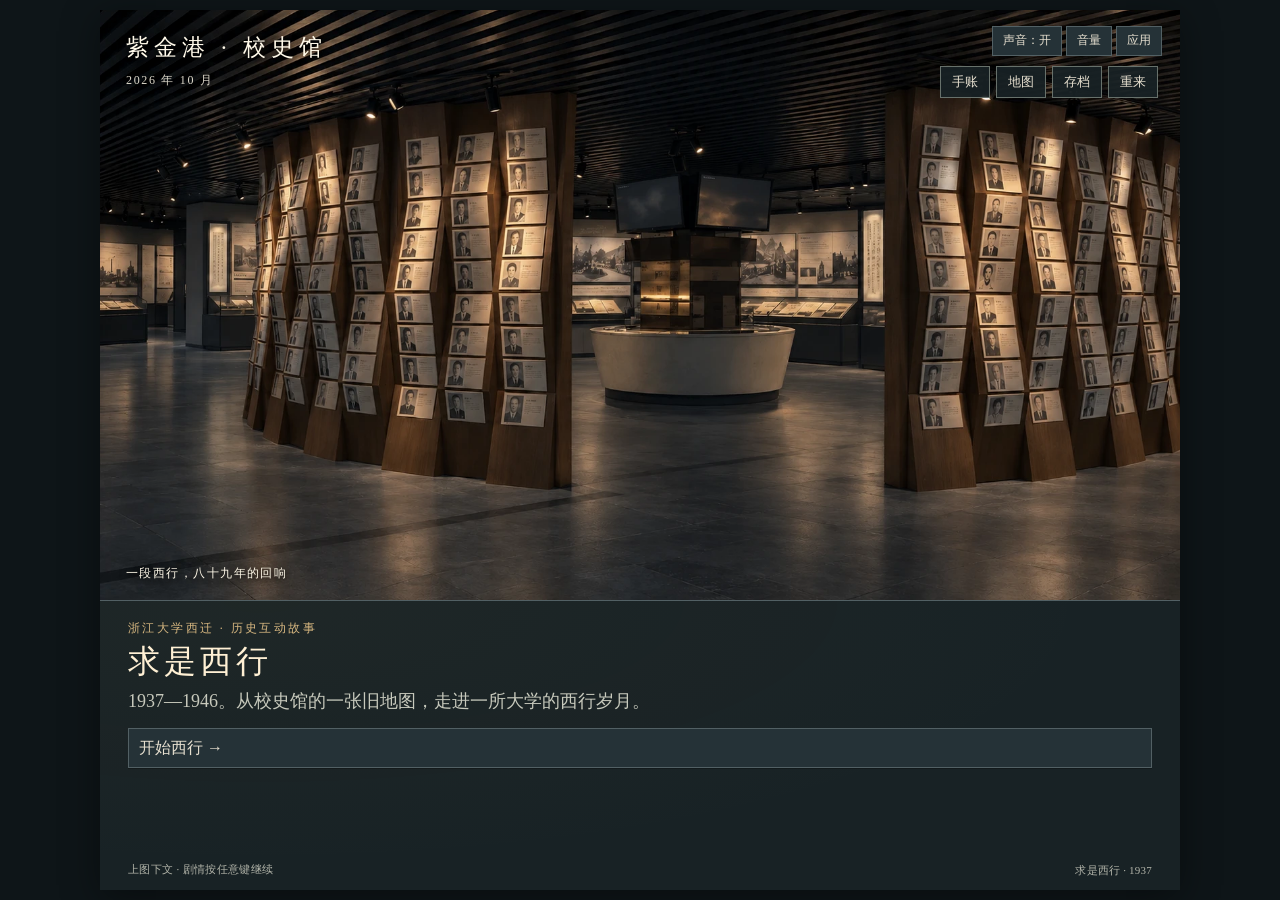
<file: index.html>
<!doctype html>
<html lang="zh-CN">
<head>
<meta charset="utf-8">
<meta name="viewport" content="width=device-width,initial-scale=1">
<meta name="theme-color" content="#182225">
<meta name="apple-mobile-web-app-capable" content="yes">
<meta name="apple-mobile-web-app-status-bar-style" content="black-translucent">
<meta name="apple-mobile-web-app-title" content="求是西行">
<link rel="manifest" href="./manifest.webmanifest">
<link rel="icon" type="image/svg+xml" href="./assets/icons/icon.svg">
<link rel="apple-touch-icon" href="./assets/icons/apple-touch-icon.png">
<meta name="description" content="《求是西行 · 1937》历史互动故事：从校史馆走进西迁岁月，在选择与手账中寻找自己的回答。">
<title>求是西行 · 1937</title>
<style>
:root{color-scheme:light;--paper:#f4ecd9;--ink:#2b302c;--muted:#756f60;--line:#c9b893;--button:#fffaf1;--accent:#476268}
*{box-sizing:border-box}html{background:var(--paper);scroll-behavior:smooth}body{margin:0;color:var(--ink);font-family:"Songti SC","STSong","SimSun","Noto Serif CJK SC",serif;font-weight:400}button,input,textarea{font:inherit;color:inherit}button{cursor:pointer}button:focus-visible,input:focus-visible,textarea:focus-visible{outline:3px solid var(--accent);outline-offset:4px}button:disabled{cursor:default;opacity:.48}button,textarea,input{-webkit-tap-highlight-color:transparent}button{touch-action:manipulation}button:hover:not(:disabled){background:#f0e6cf}button:active:not(:disabled){transform:translateY(1px)}[hidden]{display:none!important}main{width:min(100%,1490px);margin:auto}.scene{position:relative;width:100%;aspect-ratio:16/9;max-height:65svh;background:#8b9da2;overflow:hidden}.scene-image{display:block;width:100%;height:100%;object-fit:cover;transition:filter 1.4s,opacity .5s}.scene-image.night{filter:brightness(.61) saturate(.7)}.scene-image.lit{filter:brightness(1.08) saturate(.9)}.scene-image.memory{filter:grayscale(.62)}.scene-image.faded{filter:grayscale(1) brightness(.82)}.scene.flash{animation:flash .7s}.scene.quake{animation:quake .45s}.location{position:absolute;top:clamp(20px,2.5vw,38px);left:clamp(22px,2.7vw,40px);margin:0;color:#fff9e9;font-size:clamp(20px,2.1vw,30px);font-weight:400;letter-spacing:.3em;text-shadow:0 1px 8px #43585a}.date{display:block;margin-top:12px;font-size:13px;letter-spacing:.14em;opacity:.86}.toolbar{position:absolute;right:clamp(16px,2.7vw,40px);top:clamp(18px,2.5vw,38px);display:flex;gap:6px}.toolbar button{background:#f9f2e5e8;border:1px solid #e6deca;color:#3e504e;padding:8px 13px;font-size:14px;min-height:36px}.chapter-label{position:absolute;left:clamp(22px,2.7vw,40px);bottom:24px;font-size:14px;letter-spacing:.16em;color:#fff9e9;text-shadow:0 1px 5px #3f5557}.lamp-object{position:absolute;bottom:8%;right:10%;width:clamp(100px,18vw,240px);height:clamp(100px,18vw,240px);object-fit:contain;filter:drop-shadow(0 0 28px #e6bb77);opacity:.95}.map-caption{position:absolute;bottom:14%;left:9%;right:9%;color:#fdf8e9;line-height:2.1;font-size:clamp(14px,1.4vw,21px);text-align:center;letter-spacing:.1em;background:#40585bba;padding:15px 25px}
.story-panel{padding:clamp(24px,4.5vw,64px) clamp(22px,2.7vw,40px) 28px;border-top:1px solid var(--line);min-height:320px}.speaker{font-size:16px;letter-spacing:.15em;color:var(--accent);margin:0 0 12px}.story-text{font-size:clamp(22px,2.3vw,34px);line-height:1.95;letter-spacing:.035em;white-space:pre-line;margin:0;overflow-wrap:anywhere}.story-text:focus{outline:none}.controls{display:flex;flex-direction:column;gap:16px;margin-top:clamp(24px,3.4vw,48px)}.choice,.continue{width:100%;min-height:76px;text-align:left;border:2px solid var(--line);background:var(--button);padding:16px 26px;box-shadow:0 2px 0 #cdbf9e66;font-size:clamp(21px,2vw,30px);line-height:1.65;transition:background .16s}.continue{text-align:right;font-size:clamp(18px,1.7vw,25px);min-height:62px}.choice[aria-pressed=true]{background:#e1e8df;border-color:#6b8582}.below{display:flex;justify-content:space-between;gap:20px;align-items:center;margin-top:24px;font-size:13px;color:var(--muted);letter-spacing:.06em;line-height:1.7}.title-kicker{font-size:15px;letter-spacing:.3em;color:var(--accent);margin:0 0 12px}.game-title{font-weight:400;font-size:clamp(38px,5vw,70px);letter-spacing:.12em;margin:0 0 15px}.title-description{font-size:clamp(18px,1.6vw,23px);line-height:1.9;margin:0;color:#615e53}.name-label{display:block;font-size:18px;margin:25px 0 10px}.name-input{display:block;width:min(100%,480px);background:#fffaf1;border:1px solid var(--line);border-radius:0;padding:13px 16px;font-size:25px;min-height:56px}.field-note{font-size:14px;color:var(--muted);line-height:1.8;margin:10px 0 0}.notification{font-size:16px;color:var(--accent);min-height:26px;margin-top:18px;line-height:1.7}.feedback{padding:20px 24px;background:#e9e2cd;border-left:3px solid #8a987d;font-size:clamp(19px,1.8vw,27px);line-height:1.9;white-space:pre-line}.exhibit-info{font-size:clamp(19px,1.7vw,26px);padding:15px 0;line-height:1.9}.question{padding:0;margin:0 0 22px;border:0}.question legend{font-size:22px;line-height:1.8;margin-bottom:14px}.answer{display:flex;gap:14px;align-items:flex-start;padding:14px 18px;margin-bottom:10px;border:1px solid var(--line);background:var(--button);font-size:19px;line-height:1.65;cursor:pointer}.answer input{accent-color:#476268;width:20px;height:20px;flex-shrink:0;margin-top:5px}.answer:has(input:checked){background:#e1e8df;border-color:#6b8582}.word-grid{display:flex;flex-wrap:wrap;gap:14px}.word{font-size:34px;width:68px;height:72px;border:1px solid var(--line);background:var(--button)}.word[aria-pressed=true]{background:#d8e1d7;border:2px solid #68837d}.selected-words{font-size:25px;min-height:48px;line-height:1.8;margin:0}.small-button{align-self:flex-start;font-size:16px;background:transparent;border:1px solid var(--line);padding:10px 16px}.ending-title{font-size:clamp(36px,4vw,58px);font-weight:400;letter-spacing:.2em;margin:0 0 24px;color:#3d5c5e}.ending-meta{font-size:16px;color:var(--muted);margin-top:22px;line-height:1.8}.reflection-label{font-size:21px;line-height:1.8;display:block;margin-top:20px}.reflection-input{display:block;resize:vertical;min-height:90px;width:100%;margin-top:12px;padding:16px;border:1px solid var(--line);background:var(--button);font-size:19px;line-height:1.8}.progress{font-size:14px;color:var(--muted);margin:0}.dialog{border:1px solid var(--line);background:var(--paper);color:var(--ink);width:min(760px,92vw);max-height:82svh;padding:30px 34px;box-shadow:0 20px 90px #26373840}.dialog::backdrop{background:#1c31365c}.dialog-head{display:flex;align-items:center;justify-content:space-between;gap:20px;position:sticky;top:-30px;padding:10px 0;background:var(--paper);border-bottom:1px solid var(--line)}.dialog-head h2{font-size:26px;font-weight:400;letter-spacing:.12em;margin:0}.dialog-head button{border:1px solid var(--line);background:var(--button);padding:9px 16px;font-size:16px}.journal-summary{font-size:15px;line-height:1.9;color:var(--muted)}.journal-entry{border-bottom:1px solid #d8ccb0;padding:18px 0}.journal-entry h3{font-size:21px;font-weight:400;margin:0 0 10px}.journal-entry p{font-size:19px;line-height:1.9;white-space:pre-line;margin:0}.empty{font-size:20px;line-height:2;padding:24px 0}.chapter-list{padding-left:24px;font-size:20px;line-height:2.4}.chapter-list .current{color:var(--accent);font-weight:bold}.confirm-actions{display:flex;gap:14px;margin-top:24px}.confirm-actions button{flex:1;border:1px solid var(--line);background:var(--button);padding:14px;font-size:18px}@keyframes flash{50%{opacity:.15}}@keyframes quake{25%{transform:translateX(-3px)}75%{transform:translateX(3px)}}@media(max-width:600px){.scene{max-height:none}.toolbar{top:auto;bottom:15px;right:16px;gap:5px}.toolbar button{font-size:12px;padding:6px 10px;min-height:33px}.location{font-size:19px;top:20px;left:22px;letter-spacing:.2em;max-width:82%}.date{font-size:11px;margin-top:8px}.chapter-label{font-size:11px;bottom:24px;max-width:45%;line-height:1.7;left:22px}.story-panel{padding:27px 22px 22px;min-height:320px}.story-text{font-size:23px;line-height:1.9}.choice{font-size:21px;padding:14px 17px;min-height:66px}.controls{margin-top:26px;gap:13px}.below{align-items:flex-start;font-size:11px;gap:12px}.question legend{font-size:20px}.answer{font-size:18px;padding:12px}.dialog{padding:20px}.dialog-head{top:-20px}.word{width:57px;height:64px;font-size:30px}.map-caption{bottom:24%;font-size:12px;padding:8px}.game-title{font-size:44px}.title-description{font-size:18px}}@media(prefers-reduced-motion:reduce){*{scroll-behavior:auto!important;animation:none!important;transition:none!important}}
.location{max-width:calc(100% - 260px)}@media(max-width:600px){.location{max-width:85%}}
/* Append after the original stylesheet. Compact, above-image/below-text layout. */
html{min-height:100%;scroll-behavior:auto;background:#e5ddcb}
body{min-height:100dvh;padding:10px;font-size:18px}
main{width:min(100%,1080px);height:calc(100dvh - 20px);min-height:0;margin:0 auto;display:grid;grid-template-columns:1fr;grid-template-rows:67% minmax(0,1fr);background:var(--paper);box-shadow:0 4px 26px #303d3412}
.scene{width:100%;height:100%;aspect-ratio:auto;max-height:none;min-height:0}
.scene-image{object-position:center 52%}
.location{top:22px;left:26px;font-size:23px;letter-spacing:.22em;max-width:calc(100% - 260px)}
.date{font-size:12px;line-height:1.5;margin-top:8px}
.toolbar{top:19px;right:22px;bottom:auto;gap:6px}
.toolbar button{font-size:13px;padding:6px 11px;min-height:32px}
.chapter-label{left:26px;bottom:18px;font-size:12px;letter-spacing:.12em}
.lamp-object{width:135px;height:135px;bottom:4%;right:10%}
.map-caption{bottom:20%;left:13%;right:13%;padding:9px 14px;line-height:1.7;font-size:15px;letter-spacing:.06em}

.story-panel{width:100%;min-height:0;padding:18px 28px 12px;display:flex;flex-direction:column;overflow-y:hidden;position:relative}
#content{flex:0 0 auto;min-width:0}
.speaker{font-size:14px;line-height:1.5;margin:0 0 8px;letter-spacing:.12em}
.story-text{font-size:22px;line-height:1.6;letter-spacing:.025em;margin:0;white-space:pre-line;overflow-wrap:anywhere}
/* Typewriter subtitle: crisper grain to stand apart from the soft body text. */
.story-text.subtitle{font-weight:600;color:#161c18;letter-spacing:.05em}
.type-cursor{display:inline-block;width:.5em;height:1em;margin-left:.06em;vertical-align:-.12em;background:currentColor;animation:type-blink .9s steps(1,end) infinite}
@keyframes type-blink{0%,55%{opacity:1}56%,100%{opacity:0}}
@media(prefers-reduced-motion:reduce){.type-cursor{animation:none}}
body[data-typing="1"] .story-panel{cursor:pointer}
.controls{gap:9px;margin-top:10px;flex:0 0 auto}
.controls:empty,.notification:empty{display:none}
.choice,.continue{min-height:38px;padding:7px 14px;border-width:1px;font-size:17px;line-height:1.5;box-shadow:0 1px 0 #cdbf9e55}
.continue{font-size:15px}
.below{margin-top:auto;padding-top:6px;gap:10px;font-size:11px;line-height:1.4;letter-spacing:.03em;flex:0 0 auto;align-items:center}
#reading-hint{flex:1;min-width:0;overflow:hidden;text-overflow:ellipsis;white-space:nowrap;text-align:left}
.notification{font-size:13px;line-height:1.5;min-height:0;margin-top:6px}
.title-kicker{font-size:12px;line-height:1.5;letter-spacing:.2em;margin:0 0 6px}
.game-title{font-size:32px;line-height:1.15;margin:0 0 8px;letter-spacing:.12em}
.title-description{font-size:18px;line-height:1.6;white-space:pre-line;margin:0}
body[data-type="title"] .controls{flex-direction:row;gap:8px;margin-top:12px}
body[data-type="title"] .controls .choice{flex:1;font-size:16px;min-height:38px;padding:7px 10px}
.field-note{font-size:12px;line-height:1.55;margin:8px 0 0}
.name-label{font-size:18px;margin:18px 0 8px}
.name-input{font-size:22px;padding:9px 12px;min-height:46px}
.feedback{padding:10px 15px;font-size:21px;line-height:1.65;white-space:pre-line}
.exhibit-info{font-size:22px;line-height:1.6;padding:9px 0 0}
.question{margin:0;border:0;min-width:0}
.answer{gap:8px;padding:4px 10px;margin:0 0 3px;font-size:17px;line-height:1.4}
.answer:last-child{margin-bottom:0}
.answer input{width:16px;height:16px;margin-top:2px}
.answer span{min-width:0}
.word-grid{gap:8px;display:flex;flex-wrap:wrap}
.word{width:40px;height:40px;font-size:22px}
.selected-words{font-size:15px;line-height:1.4;min-height:0;margin:0}
.small-button{padding:4px 10px;font-size:13px}
.ending-title{font-size:26px;line-height:1.25;letter-spacing:.14em;margin:0 0 8px}
.ending-meta{font-size:13px;line-height:1.5;margin-top:8px}
.reflection-grid{display:grid;grid-template-columns:1fr 1fr;gap:8px}
.reflection-label{font-size:16px;line-height:1.4;margin:0}
.reflection-input{font-size:15px;line-height:1.5;padding:6px 10px;min-height:44px;height:44px;max-height:64px;resize:none;margin-top:4px}
body[data-type="reflection"] .story-panel{padding:12px 22px 10px}
body[data-type="reflection"] .story-text{margin:0 0 6px}
body[data-type="quiz"] .story-panel{padding-top:12px}
body[data-type="reflection"] .ending-title{font-size:26px;line-height:1.2;margin:8px 0 0}
body[data-type="reflection"] .controls{flex-direction:row;gap:8px;margin-top:8px}
body[data-type="reflection"] .controls .choice{flex:1;font-size:15px;min-height:34px;padding:6px 10px}
body[data-type="quiz"] .controls{margin-top:8px}
body[data-type="quiz"] .pager{margin-top:4px}
.progress,.page-progress{font-size:12px;line-height:1.5;color:var(--muted);margin:4px 0 0;letter-spacing:.06em}
.quiet-hint{display:block;align-self:flex-end;width:auto;padding:5px 0;min-height:28px;border:0;box-shadow:none;background:transparent;text-align:right;font-size:14px;line-height:1.4;color:var(--muted);letter-spacing:.06em}
button.quiet-hint:hover:not(:disabled){background:transparent;color:var(--accent)}
.quiet-hint:active:not(:disabled){transform:none}
.pager{display:flex;align-items:center;justify-content:space-between;gap:8px;margin-top:8px}
.pager button{background:var(--button);border:1px solid var(--line);padding:4px 10px;min-height:30px;font-size:13px;line-height:1.4}
.pager .page-progress{margin:0;text-align:center}
.dialog{width:min(700px,calc(100vw - 32px));max-height:calc(100dvh - 40px);padding:22px 26px;overflow-y:auto;overscroll-behavior:contain;scrollbar-width:thin}
.dialog-head{position:static;top:auto;padding:0 0 12px;gap:12px}
.dialog-head h2{font-size:23px;line-height:1.4}
.dialog-head button{font-size:14px;line-height:1.4;padding:7px 12px;white-space:nowrap}
#name-title{font-size:25px;font-weight:400;margin:0 0 8px}
.journal-summary{font-size:13px;line-height:1.6;margin:12px 0}
.journal-entry{padding:12px 0 16px}
.journal-entry h3{font-size:20px;line-height:1.5;margin:0 0 9px}
.journal-entry p{font-size:19px;line-height:1.65;white-space:pre-line}
.empty{font-size:18px;line-height:1.7;padding:12px 0}
.chapter-list{font-size:19px;line-height:2.1;margin-bottom:0}
.confirm-actions{gap:10px;margin-top:18px}
.confirm-actions button{font-size:16px;line-height:1.5;padding:10px}
@media(max-height:760px) and (min-width:601px){
  .story-panel{padding:16px 26px 12px}
  .story-text{font-size:21px;line-height:1.55}
  .feedback{font-size:20px;line-height:1.55}
  .controls{gap:8px;margin-top:10px}
  .choice,.continue{font-size:16px;min-height:36px;padding:6px 12px}
  .game-title{font-size:28px;margin-bottom:7px}
  .title-description{font-size:17px;line-height:1.6}
  .below{padding-top:6px}
}
@media(max-width:600px){
  body{padding:8px;font-size:18px}
  main{height:calc(100dvh - 16px)}
  .location{font-size:19px;line-height:1.4;top:18px;left:18px;max-width:calc(100% - 36px);letter-spacing:.16em}
  .date{font-size:11px;line-height:1.4;margin-top:6px}
  .toolbar{top:auto;bottom:14px;right:14px;gap:5px}
  .toolbar button{font-size:12px;padding:5px 9px;min-height:30px}
  .chapter-label{left:18px;bottom:15px;max-width:42%;font-size:10px;line-height:1.6;letter-spacing:.03em}
  .lamp-object{width:100px;height:100px;bottom:13%}
  .map-caption{bottom:27%;left:8%;right:8%;font-size:12px;line-height:1.6;padding:7px 10px}

  .story-panel{padding:16px 18px 10px}
  body[data-type="quiz"] .story-panel{padding-top:12px}
  .speaker{font-size:13px;margin-bottom:7px}
  .story-text{font-size:19px;line-height:1.65;letter-spacing:.015em}
  .controls{margin-top:10px;gap:8px}
  .choice,.continue{font-size:16px;line-height:1.45;padding:7px 10px;min-height:38px}
  .below{font-size:10px;gap:8px;padding-top:6px;align-items:center}
  #save-status{white-space:nowrap}
  .notification{font-size:12px;margin-top:8px}
  .title-kicker{font-size:11px;letter-spacing:.13em;margin-bottom:8px}
  .game-title{font-size:28px;margin-bottom:8px}
  .title-description{font-size:17px;line-height:1.65}
  .field-note{font-size:11px;line-height:1.5}
  .feedback{font-size:19px;line-height:1.65;padding:9px 12px}
  .exhibit-info{font-size:19px;line-height:1.55;padding-top:8px}
  .answer{font-size:16px;line-height:1.4;padding:4px 8px;gap:8px;margin-bottom:3px}
  .answer input{width:15px;height:15px;margin-top:2px}
  .word-grid{gap:8px}
  .word{width:36px;height:36px;font-size:20px}
  .selected-words{font-size:14px;line-height:1.4}
  .ending-title{font-size:29px;letter-spacing:.08em;margin-bottom:12px}
  .ending-meta{font-size:12px;margin-top:10px}
  .reflection-grid{grid-template-columns:1fr}
  .reflection-label{font-size:13px;margin:0}
  .reflection-input{font-size:14px;min-height:36px;height:36px;padding:4px 8px}
  body[data-type="reflection"] .controls{gap:7px}
  body[data-type="reflection"] .controls .choice{font-size:14px;padding:6px 8px;min-height:32px}
  .page-progress{font-size:11px;margin-top:7px}
  .quiet-hint{font-size:12px;padding:4px 0}
  .dialog{padding:18px;max-height:calc(100dvh - 32px)}
  .dialog-head h2{font-size:21px}
  .dialog-head button{font-size:13px;padding:7px 9px}
  .journal-entry h3{font-size:19px}
  .journal-entry p{font-size:18px;line-height:1.65}
  .chapter-list{font-size:17px;line-height:2.15;padding-left:24px}
  .pager{gap:8px;margin-top:14px}
  .pager button{font-size:13px;padding:7px 9px}
}
/* Very short viewports may scroll inside the reading panel, never crop text. */
@media(max-height:590px){
  .story-panel{padding-top:12px}
  .location{top:12px;font-size:17px}
  .date{margin-top:4px;font-size:10px}
  .chapter-label{bottom:11px}
  .story-text{font-size:18px;line-height:1.5}
  .game-title{font-size:28px}
}

.exhibit-grid{display:grid;grid-template-columns:repeat(2,minmax(0,1fr))}
/* Exhibit viewer: big image with a one-line caption underneath. */
#exhibit-dialog{width:min(880px,calc(100vw - 32px));padding:0}
#exhibit-dialog .dialog-head{padding:14px 20px 10px}
#exhibit-image{display:block;width:100%;height:auto;max-height:min(58dvh,520px);object-fit:contain;object-position:center;background:#dfe5df}
#exhibit-caption{margin:0;padding:12px 20px 16px;font-size:17px;line-height:1.7;white-space:pre-line}
body[data-advance="ready"] .story-panel{cursor:pointer}
.story-panel:focus{outline:none}
.pager{margin-top:2px}
@media(max-width:600px){.exhibit-grid .choice{font-size:16px;padding:9px 10px}}

/* Chapter map and local saves. Append after the compact layout stylesheet. */
#route-map{position:relative;display:flex;flex-direction:column;min-height:0;padding:24px 28px 18px;overflow:hidden;background:radial-gradient(ellipse at 75% 30%,#d9e1d355,transparent 58%),linear-gradient(145deg,#f7f0df,#e8e1cd);border-bottom:1px solid var(--line)}
#route-map::before{content:"";position:absolute;inset:0;pointer-events:none;opacity:.3;background-image:repeating-linear-gradient(0deg,transparent,transparent 35px,#afa78818 36px);}
.map-heading,.route-stations,.map-footer{position:relative;z-index:1}
.map-heading h2{font-size:28px;font-weight:400;line-height:1.4;letter-spacing:.16em;margin:0 0 7px;color:#3f5b57}
.map-heading p{font-size:14px;line-height:1.6;color:var(--muted);margin:0;letter-spacing:.04em}
.route-stations{display:grid;grid-template-columns:repeat(7,minmax(0,1fr));gap:10px;align-items:start;margin:auto 0;padding:18px 0 12px;isolation:isolate}
.route-stations::before{content:"";position:absolute;z-index:-1;left:7%;right:7%;top:50px;border-top:2px dashed #a7b1a2}
.station{display:flex;flex-direction:column;align-items:center;justify-content:flex-start;gap:10px;min-width:0;min-height:156px;padding:8px 4px 10px;border:1px solid transparent;border-radius:3px;background:transparent;line-height:1.45;transition:background .18s,border-color .18s}
.station:hover:not(:disabled){background:#fffaf19c;border-color:#b4bfae}
.station:active:not(:disabled){transform:none}
.station-number{position:relative;display:grid;place-items:center;flex:none;width:48px;height:48px;border:1px solid #a7b1a2;border-radius:50%;background:#e9e4d3;font-size:20px;line-height:1;color:#6d776b;box-shadow:0 0 0 5px #ece6d6}
.station-name{display:block;min-height:46px;font-size:16px;font-weight:400;line-height:1.45;text-align:center;white-space:pre-line;overflow-wrap:anywhere}
.station-status{display:block;font-size:12px;line-height:1.4;color:var(--muted);text-align:center}
.station.completed .station-number{background:#526f67;border-color:#526f67;color:#fff9e9}
.station.completed .station-name{color:#405b53}
.station.completed .station-status{color:#527466}
.station.current{border-color:#c4a26a;background:#fff4d999}
.station.current .station-number{background:#bd8b49;border-color:#b4803d;color:#fffaf0;box-shadow:0 0 0 5px #edd8b8,0 0 22px #d8a55d75;animation:station-beacon 2.4s ease-in-out infinite}
.station.current .station-name{color:#785428}
.station.current .station-status{color:#866135}
.station.locked:disabled{opacity:.64;cursor:not-allowed}
.station.locked .station-number{background:#e5e0d2;border-style:dashed;color:#85877b}
.map-footer{display:flex;align-items:center;justify-content:space-between;gap:12px;padding-top:8px;border-top:1px solid #b8b69b77;font-size:12px;line-height:1.55;color:var(--muted)}
.map-footer p{margin:0}
.map-footer button{flex-shrink:0;min-height:44px;padding:8px 14px;border:1px solid var(--line);background:#fffaf1bb;font-size:14px;line-height:1.4}
body[data-type="map"] .story-panel{padding-top:14px}
body[data-type="map"] .controls{flex-direction:row;flex-wrap:wrap;gap:8px;margin-top:10px}
body[data-type="map"] .controls button{width:auto;flex:1;min-width:110px;min-height:38px;font-size:16px;text-align:center}
#save-status{font-size:11px;line-height:1.5;color:var(--muted);letter-spacing:.02em}
#save-dialog{width:min(650px,calc(100vw - 32px))}
.save-slot{margin-top:16px;padding:16px 18px;border:1px solid var(--line);background:#fffaf17a}
.save-slot h3{margin:0 0 9px;font-size:20px;font-weight:400;line-height:1.4;color:var(--accent)}
.save-meta{font-size:15px;line-height:1.7;color:var(--muted);margin:0;white-space:pre-line;overflow-wrap:anywhere}
.save-actions{display:flex;flex-wrap:wrap;gap:10px;margin-top:13px}
.save-actions button{min-height:44px;min-width:108px;padding:9px 15px;border:1px solid var(--line);background:var(--button);font-size:16px;line-height:1.4}
#review-dialog{width:min(740px,calc(100vw - 32px));max-height:calc(100dvh - 40px);padding-bottom:20px}
#review-dialog[open]{display:flex;flex-direction:column;min-height:0}
.review-heading{display:flex;align-items:center;justify-content:space-between;gap:12px;padding-bottom:11px;border-bottom:1px solid var(--line);flex:0 0 auto}
.review-heading h2{font-size:23px;font-weight:400;line-height:1.4;letter-spacing:.08em;margin:0}
.review-heading button{min-height:44px;flex-shrink:0;padding:8px 12px;border:1px solid var(--line);background:var(--button);font-size:14px;line-height:1.4}
#review-body{min-height:0;overflow-y:auto;overscroll-behavior:contain;scrollbar-width:thin;padding-top:14px}
#review-image{display:block;width:100%;height:clamp(110px,22dvh,190px);object-fit:cover;object-position:center;margin-bottom:14px;border:1px solid #d7c9a9}
.review-text{font-size:20px;line-height:1.65;white-space:pre-line;overflow-wrap:anywhere;margin:0}
.review-nav{display:flex;align-items:center;justify-content:space-between;gap:10px;flex:0 0 auto;margin-top:16px;padding-top:13px;border-top:1px solid var(--line)}
.review-nav button{min-height:44px;padding:8px 14px;border:1px solid var(--line);background:var(--button);font-size:15px;line-height:1.4}
.review-nav .page-progress{margin:0;font-size:12px;text-align:center}
@keyframes station-beacon{0%,100%{transform:scale(1);box-shadow:0 0 0 5px #edd8b8,0 0 15px #d8a55d50}50%{transform:scale(1.06);box-shadow:0 0 0 7px #edd8b899,0 0 28px #d8a55da6}}
@media(max-width:760px){
  #route-map{padding:20px 18px 14px}
  .route-stations{gap:4px}
  .station{padding-inline:2px}
  .station-name{font-size:14px}
  .station-status{font-size:11px}
}
@media(max-width:600px){
  #route-map{padding:18px 16px 12px}
  .map-heading h2{font-size:24px;letter-spacing:.12em;margin-bottom:5px}
  .map-heading p{font-size:12px;line-height:1.5}
  .route-stations{grid-template-columns:repeat(4,minmax(0,1fr));gap:10px 5px;padding:15px 0 11px;margin:auto 0}
  .route-stations::before{left:11%;right:11%;top:47px}
  .route-stations::after{content:"";position:absolute;z-index:-1;left:11%;right:36%;top:182px;border-top:2px dashed #a7b1a2}
  .station{min-height:125px;gap:6px;padding:8px 2px 7px}
  .station-number{width:44px;height:44px;font-size:18px}
  .station-name{min-height:39px;font-size:14px;line-height:1.4}
  .station-status{font-size:10px;line-height:1.4}
  .map-footer{gap:8px;font-size:10px;line-height:1.5;padding-top:7px}
  .map-footer button{font-size:12px;padding:7px 10px}
  body[data-type="map"] .story-panel{padding-top:12px}
  body[data-type="map"] .controls button{font-size:15px;min-width:100px;padding:6px 8px}
  #save-status{font-size:10px}
  .save-slot{padding:13px 14px;margin-top:13px}
  .save-slot h3{font-size:19px}
  .save-meta{font-size:14px;line-height:1.6}
  .save-actions{gap:8px;margin-top:11px}
  .save-actions button{font-size:15px;min-width:0;flex:1;padding:8px 10px}
  #review-dialog{max-height:calc(100dvh - 32px);padding-bottom:16px}
  .review-heading h2{font-size:19px;letter-spacing:.04em}
  .review-heading button{font-size:12px;padding:8px 9px}
  #review-image{height:clamp(100px,19dvh,160px);margin-bottom:11px}
  .review-text{font-size:18px;line-height:1.65}
  .review-nav{gap:7px;margin-top:13px;padding-top:11px}
  .review-nav button{font-size:13px;padding:8px 10px}
}
@media(max-height:650px) and (min-width:601px){
  #route-map{padding-top:15px;padding-bottom:10px}
  .map-heading h2{font-size:23px;margin-bottom:4px}
  .map-heading p{font-size:12px}
  .route-stations{padding-top:9px;padding-bottom:6px}
  .route-stations::before{top:39px}
  .station{min-height:126px;gap:6px;padding-top:6px}
  .station-number{width:44px;height:44px;font-size:18px}
  .station-name{font-size:14px;min-height:39px}
  .station-status{font-size:10px}
  .map-footer{padding-top:4px}
}
@media(max-height:700px) and (max-width:600px){
  #route-map{padding-top:12px;padding-bottom:10px}
  .map-heading h2{font-size:21px;margin-bottom:3px}
  .map-heading p{font-size:11px}
  .route-stations{padding-top:10px;padding-bottom:7px;gap:5px}
  .route-stations::before{top:40px}
  .route-stations::after{top:153px}
  .station{min-height:108px;padding-top:7px;gap:3px}
  .station-name{font-size:12px;min-height:34px}
  .station-status{font-size:9px}
  .map-footer{font-size:9px;padding-top:4px}
}
@media(prefers-reduced-motion:reduce){.station.current .station-number{animation:none;transform:none;box-shadow:0 0 0 5px #edd8b8,0 0 18px #d8a55d80}}

.map-tools{display:flex;gap:8px;flex-wrap:wrap}body[data-type="map"] .controls .map-tools{flex:2}body[data-type="map"] .controls .map-tools button{min-width:68px;font-size:14px}
@media(min-width:601px){.location{max-width:calc(100% - 320px)}}
@media(max-width:600px){body[data-type="map"] .controls{flex-direction:column}body[data-type="map"] .controls .map-tools button{font-size:13px;min-width:0}.toolbar{gap:4px}.toolbar button{padding:6px 9px}.chapter-label{max-width:30%}}

.station-place{display:block;white-space:nowrap}
/* An inline SVG route remains visible between the chapter markers. */
.route-stations::before,.route-stations::after{content:none}
.route-lines{position:absolute;inset:18px 0 auto;width:100%;height:64px;z-index:-1;overflow:visible;pointer-events:none}
.route-lines .mobile-route{display:none}
@media(max-width:600px){.route-lines{top:15px;height:204px}.route-lines .desktop-route{display:none}.route-lines .mobile-route{display:block}}
@media(max-height:700px) and (max-width:600px){.route-lines{top:10px;height:179px}}


/* Audio controls live inline in the footer row, on both the story and route map. */
.audio-dock{display:inline-flex;gap:4px;flex:none}
.audio-dock button{background:var(--button);border:1px solid var(--line);padding:2px 8px;min-height:24px;font-size:11px;line-height:1.3}
.audio-setting{display:flex;align-items:center;gap:14px;margin:24px 0;font-size:18px}.audio-setting input{flex:1;min-width:60px;accent-color:var(--accent)}
/* Keep the existing image/text ratio; quiz solutions share one reading page. */
body[data-quiz-result] .story-panel{padding-top:10px;padding-bottom:8px;overflow-y:auto}
.quiz-result{font-size:17px;line-height:1.45;letter-spacing:0;overflow-wrap:anywhere}
.quiz-result p{margin:0 0 6px;white-space:pre-line}
.quiz-result h3{font-size:inherit;font-weight:400;color:var(--accent);margin:0 0 4px}
.quiz-result ol{margin:0;padding-left:1.65em}
.quiz-result li{padding-left:2px;margin:0 0 4px}
.quiz-result li:last-child{margin-bottom:0}
@media(max-width:600px){
  body[data-quiz-result] .story-panel{padding:8px 18px}
  .quiz-result{font-size:16px;line-height:1.4}
  .quiz-result p{margin-bottom:5px}
  .quiz-result li{margin-bottom:3px}
}
/* Museum night palette: warm archival paper lettering against blue-grey panels. */
:root{color-scheme:dark;--paper:#182225;--ink:#e6dfcf;--muted:#b2b4a9;--line:#526064;--button:#253237;--accent:#d7b780}
html{background:#0e1518}
main{box-shadow:0 8px 36px #0006}
.scene,#exhibit-image{background:#111b1f}
.story-panel{background:radial-gradient(ellipse at 15% 0%,#b68d4c0b,transparent 65%),var(--paper);overflow-y:auto;scrollbar-width:thin;scrollbar-color:var(--line) var(--paper)}
.story-text.subtitle,.game-title{color:#fff0d4}
.title-description{color:#c7c9bc}
.location,.chapter-label{text-shadow:0 2px 8px #000,0 0 20px #000}
.toolbar button{background:#182225ed;border-color:#67716b;color:var(--ink)}
button:hover:not(:disabled){background:#344348}
.choice,.continue{box-shadow:0 1px 0 #0004}
.choice[aria-pressed=true],.word[aria-pressed=true],.answer:has(input:checked){background:#3a4540;border-color:var(--accent)}
.answer input{accent-color:var(--accent)}
.name-input,.reflection-input{background:#111c20}
.name-input::placeholder,.reflection-input::placeholder{color:var(--muted);opacity:1}
.feedback{background:#243235;border-left-color:var(--accent)}
.ending-title{color:var(--accent)}
.dialog{box-shadow:0 20px 90px #0009}
.dialog::backdrop{background:#050b10b8}
.journal-entry,#review-image{border-color:var(--line)}
.save-slot{background:#202d31}
.map-caption{background:#142226e6}
#route-map{background:radial-gradient(ellipse at 75% 30%,#8a714a20,transparent 58%),linear-gradient(145deg,#1d2b2f,#152024)}
#route-map::before{opacity:.16}
.map-heading h2{color:#e2c79b}
.station:hover:not(:disabled){background:#2b3b3e;border-color:#8e9c8d}
.station-number{background:#29373a;border-color:#87948c;color:#c7cec4;box-shadow:0 0 0 5px #1b282b}
.station.completed .station-number{background:#46665f;border-color:#8aa69a;color:#f3eedf}
.station.completed .station-name{color:#c2d6c7}
.station.completed .station-status{color:#aec7b6}
.station.current{background:#b8843420;border-color:#b79459}
.station.current .station-number{background:#b68b4f;border-color:#e4c48a;color:#111b1f}
.station.current .station-name{color:#f0d19a}
.station.current .station-status{color:#ddbf8b}
.station.locked:disabled{opacity:.8}
.station.locked .station-number{background:#202d31;color:#a1aca6;border-color:#6e7e79}
.map-footer{border-color:var(--line)}
.map-footer button{background:var(--button)}
@keyframes station-beacon{0%,100%{transform:scale(1);box-shadow:0 0 0 5px #b68b4f22,0 0 15px #d8a55d35}50%{transform:scale(1.06);box-shadow:0 0 0 7px #b68b4f33,0 0 28px #d8a55d70}}
@media(prefers-reduced-motion:reduce){.station.current .station-number{box-shadow:0 0 0 5px #b68b4f22,0 0 18px #d8a55d50}}
.stage-direction,.choice-prompt{font-size:clamp(14px,1.5vw,18px);line-height:1.6;color:var(--muted);white-space:pre-line;margin:0 0 8px;overflow-wrap:anywhere}
/* Full-screen map: artwork and labels fit between the measured header and footer. */
body[data-type="map"]{padding:0;overflow:hidden}
body[data-type="map"] #game{width:100%;height:100dvh;max-width:none;display:block;margin:0;box-shadow:none}
body[data-type="map"] .story-panel{display:none}
body[data-type="map"] .audio-dock{position:fixed;top:max(20px,env(safe-area-inset-top));right:max(22px,env(safe-area-inset-right));z-index:8}
body[data-type="map"] #route-map{position:absolute;inset:0;width:100%;height:100%;padding:0;border:0;overflow:hidden;background:#182225;--map-card-width:152px;--map-card-height:74px;--map-pin-size:22px}
#route-map::before{display:block;position:absolute;inset:0;content:"";opacity:1;background:linear-gradient(#182225dd,#182225e8),var(--route-art,url('./assets/images/IMG-22.webp')) center/cover;pointer-events:none}
#route-atlas{position:absolute;inset:0;overflow:hidden;touch-action:manipulation}
.route-landscape{position:relative;width:100%;height:100%;isolation:isolate}
.route-background{position:absolute;display:block;filter:brightness(.76) saturate(.64);pointer-events:none;user-select:none;border:1px solid #d7b78040;box-shadow:0 8px 36px #0003}
.route-connectors{position:absolute;inset:0;width:100%;height:100%;pointer-events:none;opacity:.8}
#route-map .route-stations{position:absolute;inset:0;display:block;padding:0;margin:0;isolation:auto;pointer-events:none}
#route-map .station{position:absolute;left:var(--station-x);top:var(--station-y);width:var(--map-pin-size);height:var(--map-pin-size);min-height:0;padding:0;display:block;border:0;border-radius:50%;background:transparent;transform:translate(-50%,-50%);pointer-events:auto;opacity:1}
#route-map .station:hover:not(:disabled){border:0;background:transparent;z-index:3}
#route-map .station:active:not(:disabled){transform:translate(-50%,-50%)}
#route-map .station-number{width:var(--map-pin-size);height:var(--map-pin-size);font-size:10px;border:1px solid #c9cbb5;background:#273739;color:#eee6d4;box-shadow:0 0 0 3px #18222555}
#route-map.map-small-pins .station-number{font-size:0}
#route-map .station-label{position:absolute;left:var(--label-x);top:var(--label-y);width:var(--map-card-width);height:var(--map-card-height);display:flex;flex-direction:column;justify-content:center;gap:3px;padding:6px 10px;border:1px solid #bdb59d66;background:#152326f5;border-radius:3px;box-shadow:0 4px 18px #0004;text-align:left;line-height:1.3;pointer-events:auto}
#route-map .station-name{min-height:0;margin:0;font-size:15px;text-align:left;color:#ece5d2;white-space:nowrap}
#route-map .station-chapter{display:block;margin:0;font-size:11px;letter-spacing:.08em;color:#c7bea7}
#route-map .station-status{display:block;margin:0;font-size:10px;text-align:left;color:#b5c5b9;white-space:nowrap}
#route-map .station.completed .station-number{background:#3f6559;border-color:#b5c8ab;color:#fff7df}
#route-map .station.completed .station-label{border-color:#9fb29c7a}
#route-map .station.current{z-index:2}
#route-map .station.current .station-number{background:#efcf87;border-color:#fff1b5;color:#342710;animation:map-station-glow 1.8s ease-in-out infinite}
#route-map .station.current .station-label{border-color:#f5cf84;background:#302d22f5;animation:map-label-glow 1.8s ease-in-out infinite}
#route-map .station.current .station-name,#route-map .station.current .station-status,#route-map .station.current .station-chapter{color:#ffe4a4}
#route-map .station.locked:disabled{cursor:not-allowed;opacity:1}
#route-map .station.locked .station-number{border-style:dashed;background:#223033;color:#a9aea2}
#route-map .station.locked .station-label{background:#172427f5;border-style:dashed}
#route-map .station.locked .station-name,#route-map .station.locked .station-status,#route-map .station.locked .station-chapter{color:#b4b6a8}
#route-map .station:focus-visible{outline:none;z-index:4}
#route-map .station:focus-visible .station-label{outline:3px solid #fff1b8;outline-offset:3px}
#route-map .station:hover:not(:disabled) .station-label{background:#364338;border-color:#efce8d}
#route-map .map-heading{position:absolute;top:max(20px,env(safe-area-inset-top));left:max(24px,env(safe-area-inset-left));width:210px;max-width:calc(100% - 32px);padding:0;pointer-events:none;text-shadow:0 2px 10px #000}
#route-map .map-heading h2{color:#fff1d1;font-size:25px;margin:0 0 6px}
#route-map .map-heading p{color:#e5d9bf;font-size:12px;line-height:1.5}
#route-map .map-tools{position:absolute;top:22px;left:252px;z-index:4;gap:5px}
#route-map .map-tools button{min-height:34px;padding:6px 10px;background:#18282cdd;color:#e9dfc9;border:1px solid #b8ab8866;font-size:12px}
#route-map::after{content:none}
#route-map .map-heading,#route-map .map-footer,#route-map .map-tools{z-index:4}
#route-map .map-footer{position:absolute;inset:auto 0 0;display:flex;flex-direction:column;gap:7px;border:0;padding:16px 16px max(18px,env(safe-area-inset-bottom));text-align:center;background:linear-gradient(transparent,#101d23ee 35%);pointer-events:none}
#map-next{color:#e8d8b4;font-size:12px;letter-spacing:.06em;margin:0;line-height:1.5}
#map-prompt{color:#fff0cf;font-size:clamp(17px,2vw,23px);letter-spacing:.08em;margin:0;text-shadow:0 0 18px #deb76c88;line-height:1.5}
#route-map .map-legend{font-size:10px;color:#c7c8b6;letter-spacing:.02em;margin:0;line-height:1.5}
#route-map #map-finish{pointer-events:auto;min-height:42px;padding:8px 22px;color:#fff0cf;background:#3f3d2d;border-color:#d7b780}
#route-map.map-compact .station-label{gap:2px;padding:4px 8px}
#route-map.map-compact .station-name{font-size:13px}
#route-map.map-compact .station-chapter{font-size:10px}
#route-map.map-compact .station-status{display:none}
@keyframes map-station-glow{0%,100%{box-shadow:0 0 0 4px #edbe6533,0 0 14px 4px #f7c66177;filter:brightness(1)}50%{box-shadow:0 0 0 7px #edbe6512,0 0 22px 7px #ffd57eab;filter:brightness(1.3)}}
@keyframes map-label-glow{0%,100%{box-shadow:0 0 12px #edbd5d33}50%{box-shadow:0 0 24px #edbd5d77}}
@media(max-width:600px){
 #route-map .map-heading{left:16px;top:60px;width:calc(100% - 32px)}
 #route-map .map-heading h2{font-size:22px}
 #route-map .map-heading p{font-size:11px}
 #route-map .map-tools{top:14px;left:16px;right:auto}
 #route-map .map-tools button{font-size:11px;padding:6px 8px;min-height:30px}
 body[data-type="map"] .audio-dock{right:14px;top:14px;gap:3px}
 body[data-type="map"] .audio-dock button{padding:5px 6px;font-size:10px}
 #route-map .map-footer{gap:6px;padding:12px 16px max(16px,env(safe-area-inset-bottom))}
 #map-prompt{font-size:17px;letter-spacing:0}
 #map-next{font-size:11px}
 #route-map .station-name{font-size:14px}
}
@media(max-height:640px){#route-map .map-legend{display:none}}
@media(max-width:600px) and (max-height:640px){#map-next{display:none}}
@media(max-height:500px) and (min-aspect-ratio:13/10){
 #route-map .map-heading{top:10px;left:16px;width:195px}
 #route-map .map-heading h2{font-size:20px;margin-bottom:3px}
 #route-map .map-heading p{font-size:10px}
 #route-map .map-tools{top:12px;left:228px}
 #route-map .map-tools button{min-height:30px;font-size:11px;padding:5px 8px}
 body[data-type="map"] .audio-dock{top:12px;right:14px}
 body[data-type="map"] .audio-dock button{font-size:10px;padding:5px 6px}
 #route-map .map-footer{gap:3px;padding:8px 14px max(10px,env(safe-area-inset-bottom))}
 #map-prompt{font-size:16px;letter-spacing:0}
 #map-next{font-size:10px}
 #route-map.map-finished .map-footer{display:grid;grid-template-columns:1fr auto;align-items:center;gap:5px 10px}
 #route-map.map-finished #map-next{grid-column:1/-1}
 #route-map.map-finished #map-prompt{font-size:15px}
 #route-map.map-finished #map-finish{font-size:13px;min-height:36px;padding:6px 12px}
}
@media(prefers-reduced-motion:reduce){#route-map .station.current .station-number{animation:none;box-shadow:0 0 0 5px #edbe6533,0 0 18px 5px #f7c66199}#route-map .station.current .station-label{animation:none;box-shadow:0 0 18px #edbd5d66}}
@media(max-width:600px) and (max-height:700px){
  .quiz-result{font-size:15px;line-height:1.35}
  .quiz-result p,.quiz-result h3,.quiz-result li{margin-bottom:3px}
}
@media(max-width:600px) and (max-height:600px){
  .quiz-result{font-size:14px;line-height:1.3}
}
/* Audio controls stay at the top right, outside the reading area. */
main{position:relative}
.audio-dock{position:absolute;top:16px;right:18px;z-index:5;white-space:nowrap;align-items:center}
.audio-dock button{min-height:30px;padding:5px 10px;font-size:12px;background:var(--button)}
.toolbar{top:56px}
.location{max-width:calc(100% - 300px)}
.map-heading{padding-right:140px}
@media(max-width:600px){
  .audio-dock{top:12px;right:12px}
  .audio-dock button{min-height:28px;padding:4px 8px;font-size:11px}
  .location{max-width:calc(100% - 145px)}
  .toolbar{top:auto}
  .map-heading{padding-right:0;padding-top:32px}
}
#school-sign{position:absolute;left:50%;top:28%;display:grid;place-items:center;width:28%;min-height:44px;padding:0;border:0;background:transparent;box-shadow:none;transform:translate(-50%,-50%) rotate(var(--sign-angle,-14deg));transform-origin:center;touch-action:none;cursor:grab;user-select:none;transition:transform .2s ease;filter:drop-shadow(0 3px 3px #211b1355);z-index:2}
#school-sign:hover:not(:disabled){background:transparent}
#school-sign img{display:block;width:100%;height:auto;pointer-events:none;user-select:none}
#school-sign.dragging{cursor:grabbing;transition:none}
#school-sign.settled{cursor:default}
#school-sign.preview{pointer-events:none;cursor:default}
.scene-image.school-sign-scene{object-position:center}
@media(max-width:600px){.scene-image.school-sign-scene{object-fit:cover}}
.review-scene{position:relative}
#review-school-sign{position:absolute;height:auto;transform:translate(-50%,-50%) rotate(var(--sign-angle,0deg));pointer-events:none;filter:drop-shadow(0 2px 2px #211b1344)}
/* Installation and offline settings share the existing compact controls. */
.pwa-actions{display:flex;flex-wrap:wrap;gap:10px;margin-top:18px}
.pwa-actions button{border:1px solid var(--line);background:var(--button);padding:10px 14px;font-size:16px}
#pwa-progress{display:block;width:100%;margin:14px 0;accent-color:var(--accent)}
@media(max-width:600px){.location{max-width:calc(100% - 190px)}}
/* Rain-night book rescue: only the screen edge pulses; the reading area stays still. */
#rescue-edge{position:fixed;inset:0;z-index:20;pointer-events:none;border:3px solid #d7b78066;box-shadow:inset 0 0 32px #c7894555;animation:rescue-pulse var(--rescue-pulse,2s) ease-in-out infinite}
@keyframes rescue-pulse{0%,100%{opacity:.18}50%{opacity:.85}}
#rescue-edge[data-urgency="urgent"]{border-color:#e2a37c;box-shadow:inset 0 0 38px #c8734b77}
#rescue-edge[data-paused="true"]{animation-play-state:paused;opacity:.15}
#book-rescue{position:absolute;inset:0;z-index:3;pointer-events:none}
.rescue-platform{position:absolute;pointer-events:none;filter:drop-shadow(0 2px 2px #0005);transition:filter .2s}
.rescue-platform img{display:block;width:100%;height:100%;user-select:none;pointer-events:none;mask-image:linear-gradient(#000 66%,#0000 89%)}
.rescue-platform.drop-ready{filter:drop-shadow(0 0 10px #d7b780aa) drop-shadow(0 7px 8px #0008)}
.rescue-platform-label{position:absolute;left:14%;right:10%;top:58%;margin:0;text-align:center;color:#f2e4c9;font-size:14px;letter-spacing:.1em;text-shadow:0 1px 5px #000}
.rescue-crate{position:absolute;margin:0;padding:0;border:0;background:transparent;box-shadow:none;touch-action:none;cursor:grab;pointer-events:auto;user-select:none;transition:left .3s ease,top .3s ease;filter:drop-shadow(0 2px 2px #0009)}
.rescue-crate::after{content:"";position:absolute;inset:-4px}
.rescue-crate img{display:block;width:100%;height:100%;object-fit:fill;pointer-events:none;user-select:none}
.rescue-crate:hover:not(:disabled),.rescue-crate:active:not(:disabled){background:transparent;transform:none;filter:brightness(1.12) drop-shadow(0 3px 3px #0009)}
.rescue-crate.dragging{cursor:grabbing;z-index:10!important;transition:none;filter:brightness(1.1) drop-shadow(0 12px 7px #0008)}
.rescue-crate:disabled{opacity:1;cursor:default}
.rescue-crate.secured{pointer-events:none}
.rescue-progress{font-size:16px;line-height:1.6;color:var(--accent);margin:0}
@media(max-width:600px){body[data-node="interaction-7"] main{grid-template-rows:48% minmax(0,1fr)}.scene-image.rescue-scene{object-fit:contain}.rescue-platform-label{font-size:12px}}
@media(prefers-reduced-motion:reduce){#rescue-edge{animation:none;opacity:.35}#rescue-edge[data-urgency="urgent"]{opacity:.8}#rescue-edge[data-paused="true"]{opacity:.15}.rescue-crate{transition:none}}
/* Blackboard, newspaper proof and Fei Gong lamp interactions. */
.location,.toolbar,.chapter-label{z-index:4}
.room-veil{position:absolute;inset:0;z-index:1;pointer-events:none;background:radial-gradient(ellipse at 55% 62%,#27190600 12%,#160d0870 48%,#05080be8 100%);opacity:1;transition:opacity 1.5s ease}
.room-veil.lit{opacity:0}
.room-glow{position:absolute;inset:0;z-index:1;pointer-events:none;background:linear-gradient(145deg,#ffe2a924,#fff4d40d);mix-blend-mode:screen;animation:room-brighten 1.5s ease both}
@keyframes room-brighten{from{opacity:0}to{opacity:1}}
.scene-image.motto-scene{object-fit:cover}
.scene-image.lit{filter:brightness(1.48) saturate(.82)}
.scene-image.proof-night{filter:brightness(.44) saturate(.65) blur(.7px)}
.study-surface{position:absolute;inset:0;z-index:2;pointer-events:none}
.study-surface button,.study-surface input,.study-surface textarea{pointer-events:auto}
.motto-heading{position:absolute;top:24%;left:12%;right:12%;margin:0;text-align:center;color:#ece7cf;font-size:18px;letter-spacing:.1em;line-height:1.5}
.motto-slots{position:absolute;top:39%;left:0;right:0;display:flex;justify-content:center;gap:24px}
.motto-slot{width:78px;height:78px;border:1px dashed #ded9bbad;background:#14282570;color:#fbf6de;font-size:50px;line-height:1;padding:0;box-shadow:inset 0 0 18px #0003}
.motto-slot:disabled{opacity:1}
.motto-pool{position:absolute;left:10%;right:10%;bottom:12%;display:grid;grid-template-columns:repeat(8,minmax(0,1fr));gap:10px;max-width:650px;margin:auto}
.motto-tile,.motto-ghost{display:grid;place-items:center;min-width:0;aspect-ratio:1;border:1px solid #968663;border-radius:2px;color:#201c15;background:linear-gradient(135deg,#e1cf9e,#c6b487);font-size:36px;font-weight:600;box-shadow:0 3px 5px #0007;padding:0;user-select:none;touch-action:none;cursor:grab}
.motto-tile:hover:not(:disabled){background:#e6d8b1}
.motto-tile:disabled{opacity:.2}
.motto-tile.drag-source{opacity:.25}
.motto-ghost{position:absolute;z-index:9;aspect-ratio:auto;pointer-events:none;cursor:grabbing;box-shadow:0 8px 12px #0009}
.reason-label{display:block;font-size:14px;color:var(--accent);line-height:1.5;margin-bottom:5px}
#motto-reason-form .reflection-input{min-height:60px;max-height:90px;margin:0 0 8px;padding:8px 12px;font-size:17px}
.proof-sheet{position:absolute;inset:27% 22% 13%;padding:18px 22px;background:#e6d8b8da;color:#261e15;box-shadow:0 4px 16px #0005;display:flex;flex-direction:column;justify-content:center;align-items:center;gap:10px;text-align:center;border:1px solid #9c835c80}
.proof-sheet.dim{background:#c3a76fa6;box-shadow:inset 0 0 65px #3b2c21a0,0 4px 16px #0007}
.proof-title{font-size:clamp(18px,2vw,27px);letter-spacing:.35em;margin:0;border-bottom:2px solid #655337;width:100%;padding-bottom:8px;font-weight:500}
.proof-caption,.proof-context{font-size:14px;line-height:1.5;margin:0}
.proof-sheet.dim .proof-context{color:#45351f;filter:blur(.3px)}
.proof-line{display:flex;justify-content:center;gap:9px;white-space:nowrap}
.proof-letter{position:relative;border:0;border-radius:50%;min-width:46px;min-height:48px;padding:2px 5px;background:transparent;color:#211b14;font-size:clamp(27px,3vw,38px);line-height:1.2}
.proof-letter:hover:not(:disabled){background:#fff3c859}
.proof-letter.circled{outline:2px solid #9e3529;outline-offset:-2px;color:#782d23}
.proof-letter:disabled{opacity:1}
.scene{--desk-lamp-size:clamp(95px,22vw,190px);--desk-lamp-x:69%;--desk-lamp-bottom:11%}
.desk-lamp{position:absolute;left:var(--desk-lamp-x);bottom:var(--desk-lamp-bottom);transform:translateX(-50%);height:var(--desk-lamp-size);width:calc(var(--desk-lamp-size)*.42);padding:0;border:0;border-radius:6px;background:transparent;cursor:pointer}
.desk-lamp:hover:not(:disabled){background:#d7b78014;filter:brightness(1.2)}
.desk-lamp:active:not(:disabled){transform:translateX(-50%)}
.study-lamp-image{position:absolute;left:50%;top:0;transform:translateX(-50%);width:var(--desk-lamp-size);height:var(--desk-lamp-size);max-width:none;object-fit:contain;pointer-events:none;filter:drop-shadow(0 5px 7px #0009)}
.desk-lamp-hint{position:absolute;left:var(--desk-lamp-x);bottom:calc(var(--desk-lamp-bottom) - 26px);transform:translateX(-50%);margin:0;white-space:nowrap;font-size:13px;line-height:1.5;color:#e6d8bb;background:#142024d9;padding:2px 8px}
.lamp-proof-surface .proof-sheet{background:#f4ecdaed;left:12%;right:31%;top:24%;bottom:12%;gap:8px}
.lamp-object{z-index:3;left:var(--desk-lamp-x);right:auto;bottom:var(--desk-lamp-bottom);transform:translateX(-50%);width:var(--desk-lamp-size);height:var(--desk-lamp-size);pointer-events:none}
@keyframes study-flicker{0%,100%{filter:none}40%{filter:brightness(.66)}65%{filter:brightness(.9)}}
.scene.study-flicker{animation:study-flicker .45s ease}
@media(max-width:600px){
 .motto-heading{top:23%;left:7%;right:7%;font-size:15px}
 .motto-slots{top:36%;gap:18px}.motto-slot{width:62px;height:62px;font-size:40px}
 .motto-pool{left:12%;right:12%;bottom:13%;grid-template-columns:repeat(4,minmax(0,1fr));gap:8px;max-width:290px}.motto-tile{font-size:29px;max-height:60px}
 .proof-sheet{inset:25% 6% 16%;padding:14px 10px;gap:10px}.proof-title{font-size:22px}.proof-caption,.proof-context{font-size:12px}.proof-line{gap:5px}.proof-letter{min-width:44px;min-height:46px;font-size:29px}
 .scene{--desk-lamp-x:calc(100% - var(--desk-lamp-size)/2);--desk-lamp-bottom:12%}
 .lamp-proof-surface .proof-sheet{left:6%;right:6%;top:24%;bottom:22%;gap:9px}.desk-lamp-hint{display:none}
 #motto-reason-form .reflection-input{font-size:16px;min-height:60px;max-height:78px}.reason-label{font-size:12px}
}
@media(max-height:600px){.motto-heading{top:24%;font-size:14px}.motto-slots{top:41%}.motto-slot{width:48px;height:48px;font-size:32px}.motto-pool{bottom:9%;max-width:480px}.motto-tile{font-size:26px;max-height:42px}.proof-sheet{gap:4px;padding:8px}.proof-title{font-size:17px;padding-bottom:3px}.proof-caption,.proof-context{font-size:11px}.proof-letter{font-size:25px;min-height:36px;min-width:36px}.lamp-proof-surface .proof-sheet{gap:3px}}
@media(prefers-reduced-motion:reduce){.room-veil{transition:none}.room-glow,.scene.study-flicker{animation:none}}

.anthem-gallery{--anthem-gap:16px;position:absolute;inset:0;display:flex;justify-content:center;align-items:center;gap:var(--anthem-gap);padding:88px 12px 22px;background:#111a1d}
.anthem-gallery img{display:block;flex:0 1 auto;width:auto;max-width:calc((100% - var(--anthem-gap) - var(--anthem-gap))/3);height:100%;min-width:0;min-height:0;object-fit:contain}
.review-scene:has(.anthem-gallery:not([hidden])){height:clamp(130px,26dvh,230px);margin-bottom:14px}
.review-scene .anthem-gallery{--anthem-gap:6px;padding:4px}
#lantern-before{position:absolute;inset:0;pointer-events:none;transition:none}
body[data-scene-transition] .story-panel{cursor:wait}
@media(max-width:600px){.scene-image.ceremony-scene{object-position:22% 52%}.scene-image.cambridge-scene{object-position:72% 52%}.anthem-gallery{--anthem-gap:6px;padding:85px 4px 64px}.scene:has(>.anthem-gallery:not([hidden])){min-height:0}.review-scene .anthem-gallery{padding:3px}}

#time-flash{position:fixed;inset:0;width:100vw;height:100dvh;background:#fff;opacity:0;z-index:1000;pointer-events:none}
#time-flash.active{animation:time-flash 560ms linear both}
@keyframes time-flash{0%{opacity:0}18%,38%{opacity:1}100%{opacity:0}}
@keyframes time-flash-reduced{0%,100%{opacity:0}50%{opacity:.32}}
@media(prefers-reduced-motion:reduce){#time-flash.active{animation:time-flash-reduced 700ms linear both!important}}

.youth-proof-surface .proof-viewport{position:absolute;inset:88px 12px 22px;overflow:auto;background:#070908;pointer-events:auto;overscroll-behavior:contain;touch-action:pan-x pan-y;scrollbar-width:thin}
.scene:has(.youth-proof-surface:not([hidden]))>.lamp-object{display:none}
.proof-paper{position:relative;aspect-ratio:3/4;margin:0 auto;container-type:inline-size;line-height:0}
.proof-image{display:block;width:100%;height:auto;pointer-events:none;user-select:none}
.proof-hit{position:absolute;padding:0;min-width:0;min-height:0;border:0;background:transparent;border-radius:0;color:transparent;box-shadow:none;line-height:1;z-index:1;touch-action:pan-x pan-y}
.proof-hit:hover:not(:disabled){background:transparent}.proof-hit:active:not(:disabled){transform:none}
.proof-hit:focus-visible{outline:2px solid #a33225;outline-offset:2px}
.proof-hit.corrected{display:flex;align-items:center;justify-content:center;color:#702a20;background:#c6a875;font-family:SimSun,serif;font-size:3.05cqw;outline:1px solid #913e30;border-radius:15%;pointer-events:none}
.proof-vignette{position:absolute;inset:0;z-index:2;pointer-events:none;background:radial-gradient(ellipse 47% 23% at 50% 49.5%,#0000002e 0%,#0000003d 25%,#00000066 45%,#0000009e 65%,#000000d1 85%,#000 110%)}
.proof-tools{display:flex;align-items:center;gap:12px;justify-content:center}.proof-tools .small-button{font-size:14px;min-height:34px;padding:6px 12px}.proof-zoom-label,.proof-progress{font-size:14px;color:var(--muted);margin:8px 0;line-height:1.5}
@media(max-width:600px){.youth-proof-surface .proof-viewport{inset:85px 4px 58px}.proof-tools{gap:8px}.proof-tools .small-button{font-size:13px;padding:5px 10px}.proof-progress{font-size:12px}}
#packing-stage{position:absolute;inset:0;z-index:3;pointer-events:none}
body[data-node="interaction-4"] #scene::before{content:"";position:absolute;inset:-14px;background:url('./assets/props/packing-empty.webp') center/cover;filter:blur(12px) brightness(.8)}
body[data-node="interaction-4"] #scene-image{position:absolute;inset:0;width:100%;height:100%;object-fit:var(--packing-fit,cover);object-position:50% var(--packing-y,100%)}
.packing-canvas{position:absolute;overflow:visible;pointer-events:auto}
.packing-room{position:absolute;inset:0;width:100%;height:100%;pointer-events:none;user-select:none}
.packing-target{position:absolute;display:flex;align-items:center;justify-content:center;border:1px dashed #d7b78066;border-radius:8px;background:#d7b78009;color:#f2e4c9;font-size:13px;text-shadow:0 1px 5px #000;pointer-events:none;transition:background .2s,box-shadow .2s}
.packing-target span{background:#152024c9;padding:3px 8px;border-radius:3px}
.packing-target.drop-ready{background:#d7b78028;box-shadow:0 0 14px #d7b78080;border-color:#f6d99e}
.packing-item{position:absolute;padding:0;margin:0;min-width:0;min-height:0;border:0;background:transparent;box-shadow:none;touch-action:none;user-select:none;cursor:grab;transition:left .25s ease,top .25s ease,width .25s ease,height .25s ease;z-index:2}
.packing-item::after{content:"";position:absolute;inset:-7px}
.packing-item img{display:block;width:100%;height:100%;object-fit:fill;pointer-events:none;user-select:none}
.packing-item:hover:not(:disabled),.packing-item:active:not(:disabled){background:transparent;transform:none;filter:brightness(1.15)}
.packing-item.dragging{cursor:grabbing;transition:none;z-index:5;filter:drop-shadow(0 8px 6px #0009)}
.packing-item:disabled{opacity:1;pointer-events:none}
.packing-progress{margin:0;font-size:15px;line-height:1.6;color:var(--accent)}
@media(max-width:600px){body[data-node="interaction-4"] main{grid-template-rows:50% minmax(0,1fr)}.packing-target{font-size:11px}.packing-target span{padding:2px 5px}}
@media(prefers-reduced-motion:reduce){.packing-item,.packing-target{transition:none}}
.finale{position:fixed;inset:0;z-index:10;background:radial-gradient(ellipse at 50% 43%,#203034,#10191c 75%);color:#eee7d7;display:flex;flex-direction:column;align-items:center;padding:76px 24px 22px;text-align:center;overflow:hidden}
.finale[hidden]{display:none}
body[data-finale] .audio-dock{position:fixed;z-index:12;top:16px;right:18px}
.finale-kicker{margin:0;color:#c7af83;font-size:12px;letter-spacing:.35em}
.finale-title{font-size:clamp(23px,3vw,34px);font-weight:400;letter-spacing:.14em;margin:14px 0 8px}
.finale-author{font-size:13px;color:#aeb9b6;margin:0}
.finale-window{position:relative;width:min(100%,780px);flex:1;min-height:0;margin:22px 0;overflow:hidden;mask-image:linear-gradient(transparent,#000 16%,#000 84%,transparent)}
.finale-lyrics{position:absolute;top:0;left:0;right:0;will-change:transform;font-size:clamp(22px,3vw,34px);line-height:2.35;letter-spacing:.12em}
.finale-lyrics p{margin:0;white-space:nowrap}
.finale-actions{display:flex;gap:12px;justify-content:center;flex-wrap:wrap;flex-shrink:0}
.finale-actions button{width:auto;min-height:36px;font-size:13px;padding:9px 15px;text-align:center;color:#c6ccc3;border:1px solid #6a79744d;background:transparent;box-shadow:none}
.finale-status{min-height:1.5em;font-size:12px;color:#aeb9b6;margin:9px 0 0}
.finale-credits{width:min(100%,670px);margin:auto;overflow:auto;padding:12px 0 24px}
.finale-credits h2{font-size:clamp(23px,3.5vw,36px);letter-spacing:.09em;font-weight:400;line-height:1.6;margin:0}
.finale-group{color:#d7b780;font-size:clamp(19px,2.4vw,25px);letter-spacing:.25em;margin:10px 0 24px}
.finale-team{display:grid;grid-template-columns:3em auto;gap:11px 24px;max-width:550px;margin:0 auto;text-align:left;font-size:clamp(15px,1.8vw,19px);line-height:1.75}
.finale-team dt{color:#a5b4ad}.finale-team dd{margin:0;display:flex;flex-wrap:wrap;gap:0 1em}.finale-name{white-space:nowrap}
.finale-order-note{font-size:12px;color:#a5b4ad;margin:12px 0 0}
.finale-guidance{display:flex;justify-content:center;gap:26px;font-size:16px;line-height:1.8;margin:28px 0 0}.finale-guidance span{white-space:nowrap}
.finale-ai{margin:24px 0 0;font-size:13px;color:#aeb9b6;letter-spacing:.06em}
.finale-actions .finale-next{color:#e5cd9f;border-color:#ae97665c}
.finale-closing{width:min(100%,800px);margin:auto;overflow:auto;padding:24px 0}
.finale-end-title{margin:24px 0 18px;font-size:clamp(34px,6vw,68px);font-weight:400;line-height:1.5;letter-spacing:.06em}
.finale-end-note{color:#b0bcb5;font-size:14px;letter-spacing:.15em;margin:0 0 48px}
.finale-menu{display:grid;grid-template-columns:1fr 1fr;gap:12px;max-width:460px;margin:auto}
.finale-menu button{width:100%;min-height:46px;padding:10px;font-size:15px;text-align:center;box-shadow:none}
@media(max-width:600px){.finale{padding:72px 20px 20px}.finale-window{margin:18px 0}.finale-lyrics{font-size:22px;letter-spacing:.05em}.finale-team{gap:13px 15px;font-size:16px}.finale-group{margin-bottom:24px}.finale-ai{margin-top:24px}}
@media(max-height:570px){.finale{padding-top:60px}.finale-credits{padding:0 0 12px}.finale-group{margin:4px 0 12px}.finale-team{gap:4px 20px;font-size:15px}.finale-ai{margin-top:14px}.finale-title{margin-top:6px}}
</style>
</head>
<body>
<div id="time-flash" aria-hidden="true" hidden></div>
<div id="rescue-edge" aria-hidden="true" hidden></div>
<main id="game">
<div class="audio-dock" role="group" aria-label="声音与应用设置"><button id="audio-toggle" type="button" aria-pressed="false">声音：开</button><button id="audio-settings" type="button" aria-haspopup="dialog">音量</button><button id="pwa-settings" type="button" aria-haspopup="dialog">应用</button></div>
<section class="scene" id="scene" aria-label="故事场景">
<img class="scene-image" id="scene-image" src="./assets/images/IMG-01.webp" alt="校史馆场景示意图">
<div id="anthem-gallery" class="anthem-gallery" role="group" aria-label="校歌曲谱三页并排" hidden></div>
<img id="lantern-before" class="scene-image" src="./assets/images/IMG-47.webp" alt="" aria-hidden="true" hidden>
<div id="room-veil" class="room-veil" aria-hidden="true" hidden></div>
<div id="room-glow" class="room-glow" aria-hidden="true" hidden></div>
<div id="study-surface" class="study-surface" hidden></div>
<h2 class="location" id="location">紫金港 · 校史馆<span class="date" id="scene-date">2026 年 10 月</span></h2>
<nav class="toolbar" aria-label="游戏工具"><button id="journal-button" type="button">手账</button><button id="chapters-button" type="button">章节</button><button id="save-button" type="button">存档</button><button id="restart-button" type="button">重来</button></nav>
<div class="chapter-label" id="chapter-label">一段西行，八十九年的回响</div>
<img class="lamp-object" id="lamp-object" src="./assets/props/feigong-lamp-lit.webp" alt="费巩灯示意图" hidden>
<button id="school-sign" class="school-sign" type="button" aria-label="拖动校牌两端扶正，也可按左右方向键调整" hidden><img src="./assets/images/IMG-45.webp" alt="国立浙江大学校牌" draggable="false"></button>
<div id="book-rescue" role="group" aria-label="拖动书箱放上高处石台" hidden></div>
<div id="packing-stage" role="group" aria-label="把行李放到下铺，把书籍放到书桌" hidden></div>
<div class="map-caption" id="map-caption" hidden>杭州 · 天目山 · 建德 · 吉安 · 泰和 · 宜山 · 遵义／湄潭</div>
</section>
<section id="route-map" aria-label="西行路线地图" hidden>
<div id="route-atlas" tabindex="0" role="group" aria-label="西迁路线图，各章站点自动缩放适配，可用 Tab 键选择">
<div class="route-landscape" id="route-landscape">
<img class="route-background" id="route-background" src="./assets/images/IMG-22.webp" alt="浙江大学西迁路线示意图" draggable="false">
<svg class="route-connectors" id="route-connectors" aria-hidden="true"></svg>
<div class="route-stations" id="route-stations" aria-label="章节地点"></div>
</div>
</div>
<div class="map-heading"><h2>西行的足迹</h2><p id="map-progress"></p></div>
<nav class="map-tools" id="map-tools" aria-label="地图工具"></nav>
<footer class="map-footer">
<p id="map-next"></p>
<p class="map-legend">暖光：当前站点　·　已完成地点可回顾</p>
<p id="map-prompt" role="status">点击地图上的光亮处，开始下一章</p>
<button id="map-finish" type="button" hidden>走向结局与告别 →</button>
</footer>
</section>
<section class="story-panel" id="story-panel" aria-label="剧情与选择">
<div id="content"></div><div class="controls" id="controls"></div>
<div class="notification" id="notification" role="status" aria-live="polite"></div>
<div class="below"><span id="reading-hint">点击按钮启程 · 声音缺省静音</span><span id="save-status" role="status">求是西行 · 1937</span></div>
</section>
</main>
<dialog class="dialog" id="name-dialog" aria-labelledby="name-title"></dialog>
<dialog class="dialog" id="pwa-dialog" aria-labelledby="pwa-title">
<div class="dialog-head"><h2 id="pwa-title">安装与离线</h2><button id="pwa-close" type="button">返回游戏</button></div>
<p id="pwa-install-help" class="field-note">可以从浏览器菜单安装到桌面，以独立窗口打开游戏。</p>
<p id="pwa-status" class="field-note" role="status" aria-live="polite">正在准备离线剧情与图片……</p>
<p class="field-note">离线配乐另需下载约 27 MiB；已下载的配乐可在断网时播放。下载中请保持游戏打开，中断后可重试。</p>
<progress id="pwa-progress" value="0" max="15" aria-label="离线配乐下载进度" hidden></progress>
<div class="pwa-actions"><button id="pwa-install" type="button" hidden>安装到桌面</button><button id="pwa-download" type="button" disabled>下载离线配乐</button></div>
<p id="pwa-update" class="field-note" role="status" hidden>新版本已准备好。关闭游戏的所有窗口后重新打开即可更新，进度保存在本机。</p>
<p class="field-note">存档仅保存在当前浏览器或应用中；清除网站数据会移除存档与离线资源。系统也可能回收离线缓存。</p>
</dialog>
<dialog class="dialog" id="exhibit-dialog" aria-labelledby="exhibit-dialog-title"><div class="dialog-head"><h2 id="exhibit-dialog-title"></h2><button data-close="exhibit-dialog" type="button">合上</button></div><img id="exhibit-image" alt=""><p id="exhibit-caption"></p></dialog>
<dialog class="dialog" id="journal-dialog" aria-labelledby="journal-title"><div class="dialog-head"><h2 id="journal-title">求是手账</h2><button data-close="journal-dialog">合上手账</button></div><div id="journal-content"></div></dialog>
<dialog class="dialog" id="chapters-dialog" aria-labelledby="chapters-title"><div class="dialog-head"><h2 id="chapters-title">西行的足迹</h2><button data-close="chapters-dialog">回到故事</button></div><div id="chapters-content"></div></dialog>
<dialog class="dialog" id="restart-dialog" aria-labelledby="restart-title"><div class="dialog-head"><h2 id="restart-title">重新启程</h2><button data-close="restart-dialog">继续故事</button></div><p class="empty">重新开始会重置地图、选择和手账，并覆盖自动存档。手动存档会保留。</p><div class="confirm-actions"><button id="cancel-restart">留在这一页</button><button id="confirm-restart">确认重新开始</button></div></dialog>
<dialog class="dialog" id="save-dialog" aria-labelledby="save-title"><div class="dialog-head"><h2 id="save-title">存档与继续</h2><button data-close="save-dialog">返回</button></div><div id="save-content"></div></dialog>
<dialog class="dialog" id="review-dialog" aria-labelledby="review-title"><div class="dialog-head"><h2 id="review-title">回顾</h2><button data-close="review-dialog">返回地图</button></div><p id="review-heading" class="review-heading"></p><div class="review-scene"><img id="review-image" alt="回顾场景"><div id="review-anthem-gallery" class="anthem-gallery" role="group" aria-label="校歌曲谱三页并排" hidden></div><img id="review-school-sign" src="./assets/images/IMG-45.webp" alt="" hidden></div><div id="review-body"></div><div id="review-nav" class="review-nav"></div><p class="field-note">回顾只展示这一程留下的记录，不改变进度与分数。</p></dialog>
<section id="finale" class="finale" aria-label="校歌与制作名单" tabindex="-1" hidden></section>
<noscript><p style="padding:30px;font-size:22px">请开启浏览器的 JavaScript 功能，即可开始这段故事。</p></noscript>

<script type="application/json" id="story-data">{
  "nodes": [
    {
      "id": "start",
      "chapter": "序章 · 照片里的录取",
      "location": "紫金港校史馆",
      "date": "2026 年 10 月",
      "bg": "IMG-01",
      "type": "text",
      "text": "你是浙江大学的一名大一新生。\n\n2026 年 10 月，校史馆（紫金港月牙楼）举办“文军长征”特展，你作为志愿者被分去辅助工作。",
      "next": "scene-002"
    },
    {
      "id": "scene-002",
      "chapter": "序章 · 照片里的录取",
      "location": "紫金港校史馆",
      "date": "2026 年 10 月",
      "bg": "IMG-01",
      "type": "text",
      "text": "你带着一根按动笔、一本手账本，走进展厅。\n\n玻璃后面，是一段被时间封存的西行。",
      "next": "scene-002-page-2"
    },
    {
      "id": "scene-002-page-2",
      "chapter": "序章 · 照片里的录取",
      "location": "紫金港校史馆",
      "date": "2026 年 10 月",
      "bg": "IMG-01",
      "type": "text",
      "text": "——然后，你碰了不该碰的东西。",
      "next": "interaction-1"
    },
    {
      "id": "interaction-1",
      "chapter": "序章 · 照片里的录取",
      "location": "紫金港校史馆",
      "date": "2026 年 10 月",
      "bg": "IMG-01",
      "type": "exhibits",
      "text": "在展厅里查看四件展品。",
      "next": "scene-004"
    },
    {
      "id": "scene-004",
      "chapter": "序章 · 照片里的录取",
      "location": "紫金港校史馆",
      "date": "2026 年 10 月",
      "bg": "IMG-22",
      "type": "text",
      "text": "你最后点开路线图，手指沿着西迁路线移动。\n\n当年西迁好艰苦啊！\n\n手指回到杭州，忽然白光一闪，传来一声快门。",
      "next": "scene-005"
    },
    {
      "id": "scene-005",
      "chapter": "序章 · 照片里的录取",
      "location": "紫金港校史馆",
      "date": "2026 年 10 月",
      "bg": "IMG-22",
      "type": "text",
      "text": "你被录取了。八十九年前。",
      "speaker": "字幕",
      "journal": {
        "id": "museum",
        "title": "照片里的录取",
        "text": "2026，校史馆。那张西迁路线图，把我扔进烽火连天的一九三七。"
      },
      "next": "chapter1-start"
    },
    {
      "id": "chapter1-start",
      "chapter": "第一章 · 烽火开学",
      "location": "杭州 · 国立浙江大学校门",
      "date": "1937 年 9 月",
      "bg": "IMG-27",
      "type": "text",
      "text": "报纸号外飞落：七七事变、八一三淞沪会战。\n\n街上逃难的人挑着担子往南站。米价牌上的数字被人一次次改写。",
      "next": "chapter1-start-page-2"
    },
    {
      "id": "chapter1-start-page-2",
      "chapter": "第一章 · 烽火开学",
      "location": "杭州 · 国立浙江大学校门",
      "date": "1937 年 9 月",
      "bg": "IMG-27",
      "type": "text",
      "text": "民国二十六年，七月卢沟桥，八月上海。杭州的桂花照开，可报童喊的已经不是桂花的事了。",
      "next": "scene-007"
    },
    {
      "id": "scene-007",
      "chapter": "第一章 · 烽火开学",
      "location": "杭州 · 国立浙江大学校门",
      "date": "1937 年 9 月",
      "bg": "IMG-02",
      "type": "text",
      "text": "杭州，国立浙江大学校门口。\n\n你落在校门口，手里捏着一张录取通知书，上面写着你的名字。",
      "next": "scene-008"
    },
    {
      "id": "scene-008",
      "chapter": "第一章 · 烽火开学",
      "location": "杭州 · 国立浙江大学校门",
      "date": "1937 年 9 月",
      "bg": "IMG-28",
      "type": "text",
      "text": "新生？新生不上这儿报到——一年级迁天目山了，禅源寺。\n\n喏，路上吃。",
      "speaker": "门房",
      "next": "interaction-2"
    },
    {
      "id": "interaction-2",
      "chapter": "第一章 · 烽火开学",
      "location": "杭州 · 国立浙江大学校门",
      "date": "1937 年 9 月",
      "bg": "IMG-28",
      "type": "action",
      "text": "门房递来两个烧饼。你伸出手，接下这段陌生路上的第一份照应。",
      "button": "接过烧饼 × 2",
      "journal": {
        "id": "biscuits",
        "title": "路上的干粮",
        "text": "1937 年的烧饼，有点硬。"
      },
      "next": "scene-010"
    },
    {
      "id": "scene-010",
      "chapter": "第一章 · 烽火开学",
      "location": "去往西天目山的山路",
      "date": "1937 年 9 月",
      "bg": "IMG-29",
      "type": "text",
      "text": "去天目山的独轮车上，同车有两人。",
      "next": "scene-010-page-2"
    },
    {
      "id": "scene-010-page-2",
      "chapter": "第一章 · 烽火开学",
      "location": "去往西天目山的山路",
      "date": "1937 年 9 月",
      "bg": "IMG-29",
      "type": "text",
      "text": "陈砚秋是土木工程系新生，绍兴人，抱着一个布包着的测量水准仪，不许别人碰。",
      "next": "scene-010-page-3"
    },
    {
      "id": "scene-010-page-3",
      "chapter": "第一章 · 烽火开学",
      "location": "去往西天目山的山路",
      "date": "1937 年 9 月",
      "bg": "IMG-29",
      "type": "text",
      "text": "何九章是中文系二年级，建德人，怀里一把二胡。",
      "next": "scene-011"
    },
    {
      "id": "scene-011",
      "chapter": "第一章 · 烽火开学",
      "location": "去往西天目山的山路",
      "date": "1937 年 9 月",
      "bg": "IMG-29",
      "type": "text",
      "text": "你也是新生吗？你这笔——\n\n（她盯着你的口袋）",
      "speaker": "陈砚秋",
      "next": "scene-012"
    },
    {
      "id": "scene-012",
      "chapter": "第一章 · 烽火开学",
      "location": "去往西天目山的山路",
      "date": "1937 年 9 月",
      "bg": "IMG-29",
      "type": "text",
      "text": "你回头看向口袋，口袋中竟然还有现代的按动中性笔？",
      "next": "scene-013"
    },
    {
      "id": "scene-013",
      "chapter": "第一章 · 烽火开学",
      "location": "去往西天目山的山路",
      "date": "1937 年 9 月",
      "bg": "IMG-29",
      "type": "text",
      "text": "——按一下就出水的？可以给我看看吗。",
      "speaker": "陈砚秋",
      "next": "interaction-3"
    },
    {
      "id": "interaction-3",
      "chapter": "第一章 · 烽火开学",
      "location": "去往西天目山的山路",
      "date": "1937 年 9 月",
      "bg": "IMG-29",
      "type": "choice",
      "text": "陈砚秋向你伸出手。你决定——",
      "choices": [
        {
          "id": "lend",
          "text": "递给她看看",
          "feedback": "她按了三下，还给你：“好笔。等到了天目山，借我画两天图纸。”",
          "effects": {
            "renxin": 1
          },
          "next": "scene-015"
        },
        {
          "id": "keep",
          "text": "把笔收好，暂时不递",
          "feedback": "她撇了撇嘴：“小气。”",
          "effects": {},
          "next": "scene-015"
        }
      ],
      "next": "scene-015"
    },
    {
      "id": "scene-015",
      "chapter": "第一章 · 烽火开学",
      "location": "去往西天目山的山路",
      "date": "1937 年 9 月",
      "bg": "IMG-29",
      "type": "text",
      "text": "你好。我叫何九章，九章算术的九章。你呢？",
      "speaker": "何九章",
      "next": "name-confirm"
    },
    {
      "id": "name-confirm",
      "chapter": "第一章 · 烽火开学",
      "location": "去往西天目山的山路",
      "date": "1937 年 9 月",
      "bg": "IMG-29",
      "type": "nameConfirm",
      "text": "我的名字是……",
      "next": "scene-017",
      "speaker": "你"
    },
    {
      "id": "scene-017",
      "chapter": "第一章 · 烽火开学",
      "location": "去往西天目山的山路",
      "date": "1937 年 9 月",
      "bg": "IMG-29",
      "type": "text",
      "text": "{name}。记住了。山路还长，咱们一起走。",
      "speaker": "何九章",
      "next": "scene-018"
    },
    {
      "id": "scene-018",
      "chapter": "第一章 · 烽火开学",
      "location": "西天目山 · 禅源寺",
      "date": "1937 年 9 月 21 日",
      "bg": "IMG-04",
      "type": "text",
      "text": "千年银杏，寺墙斑驳。",
      "next": "scene-018-page-2"
    },
    {
      "id": "scene-018-page-2",
      "chapter": "第一章 · 烽火开学",
      "location": "西天目山 · 禅源寺",
      "date": "1937 年 9 月 21 日",
      "bg": "IMG-04",
      "type": "text",
      "text": "妙定方丈收下了这批借宿的师生，僧人帮忙搬黑板。\n\n你的铺位就在余屋里。",
      "next": "interaction-4"
    },
    {
      "id": "interaction-4",
      "chapter": "第一章 · 烽火开学",
      "location": "西天目山 · 禅源寺",
      "date": "1937 年 9 月 21 日",
      "bg": "IMG-30",
      "type": "action",
      "text": "把行李拖到左侧下铺，把书籍拖到右侧书桌。先放哪一件都可以。\n\n这里将是你暂时的家。",
      "next": "scene-020"
    },
    {
      "id": "scene-020",
      "chapter": "第一章 · 烽火开学",
      "location": "西天目山 · 禅源寺",
      "date": "1937 年 9 月 27 日",
      "bg": "IMG-31",
      "type": "text",
      "text": "9 月 27 日，开学第一课。没有礼堂，大殿前的院子就是课堂。\n\n钟声响起时，山下隐约有闷雷滚过——僧人说是山雨。",
      "next": "scene-021"
    },
    {
      "id": "scene-021",
      "chapter": "第一章 · 烽火开学",
      "location": "西天目山 · 禅源寺",
      "date": "1937 年 9 月 27 日",
      "bg": "IMG-31",
      "type": "text",
      "text": "是炮。",
      "speaker": "何九章",
      "journal": {
        "id": "temple",
        "title": "钟声与炮声",
        "text": "1937.9.27 天目山禅源寺。一座庙，开学的钟声和远处的炮声一起响。"
      },
      "next": "chapter2-news",
      "direction": "低声"
    },
    {
      "chapter": "第二章 · 夜渡钱塘",
      "location": "天目山 → 建德梅城",
      "date": "1937 年 11 月",
      "bg": "IMG-32",
      "id": "chapter2-news",
      "type": "text",
      "text": "11 月 5 日日军在杭州湾登陆的消息传开。\n\n街上人挤人，惊呼声与讨论声不绝于耳。",
      "next": "chapter2-start"
    },
    {
      "id": "chapter2-start",
      "chapter": "第二章 · 夜渡钱塘",
      "location": "天目山 → 建德梅城",
      "date": "1937 年 11 月",
      "bg": "IMG-32",
      "type": "text",
      "text": "十一月五号，日本人在全公亭登陆。",
      "speaker": "何九章",
      "next": "chapter2-start-page-2"
    },
    {
      "id": "chapter2-start-page-2",
      "chapter": "第二章 · 夜渡钱塘",
      "location": "天目山 → 建德梅城",
      "date": "1937 年 11 月",
      "bg": "IMG-32",
      "speaker": "何九章",
      "type": "text",
      "text": "学校布告贴出来：全校迁建德，水路，分批启程。",
      "next": "scene-023"
    },
    {
      "id": "scene-023",
      "chapter": "第二章 · 夜渡钱塘",
      "location": "天目山 → 建德梅城",
      "date": "1937 年 11 月",
      "bg": "IMG-03",
      "type": "text",
      "text": "步行途中，暮色，山风卷着枯叶。\n\n队伍沿路跋涉，背着书籍、行囊。队伍拉得很长。",
      "next": "scene-024"
    },
    {
      "id": "scene-024",
      "chapter": "第二章 · 夜渡钱塘",
      "location": "天目山 → 建德梅城",
      "date": "1937 年 11 月",
      "bg": "IMG-03",
      "type": "text",
      "text": "{name}，跟上些，前面转过山坳就有歇脚的平地。\n\n天快黑了，要赶在入夜前到达。",
      "speaker": "陈砚秋",
      "next": "scene-025",
      "direction": "回头，压低声音"
    },
    {
      "id": "scene-025",
      "chapter": "第二章 · 夜渡钱塘",
      "location": "天目山 → 建德梅城",
      "date": "1937 年 11 月",
      "bg": "IMG-03",
      "type": "text",
      "text": "你正要应声，听见路边枯草堆里传来极轻的抽噎声。",
      "next": "scene-026"
    },
    {
      "id": "scene-026",
      "chapter": "第二章 · 夜渡钱塘",
      "location": "天目山 → 建德梅城",
      "date": "1937 年 11 月",
      "bg": "IMG-03",
      "type": "text",
      "text": "你听。",
      "speaker": "{name}",
      "next": "scene-027",
      "direction": "放轻脚步"
    },
    {
      "id": "scene-027",
      "chapter": "第二章 · 夜渡钱塘",
      "location": "天目山 → 建德梅城",
      "date": "1937 年 11 月",
      "bg": "IMG-33",
      "type": "text",
      "text": "两人拨开枯黄的茅草，看见蜷缩在土坡下有一个小女孩。",
      "next": "scene-027-page-2"
    },
    {
      "id": "scene-027-page-2",
      "chapter": "第二章 · 夜渡钱塘",
      "location": "天目山 → 建德梅城",
      "date": "1937 年 11 月",
      "bg": "IMG-33",
      "type": "text",
      "text": "她头发凌乱，裤脚划破，脚上的布鞋磨破了洞。\n\n看见来人，吓得往后缩，紧紧把包袱搂在胸前。",
      "next": "scene-028"
    },
    {
      "id": "scene-028",
      "chapter": "第二章 · 夜渡钱塘",
      "location": "天目山 → 建德梅城",
      "date": "1937 年 11 月",
      "bg": "IMG-33",
      "type": "text",
      "text": "小朋友，别怕，我们是学生，不是坏人。\n\n你叫什么名字？",
      "speaker": "陈砚秋",
      "next": "scene-029",
      "direction": "放缓语调，慢慢蹲下身"
    },
    {
      "id": "scene-029",
      "chapter": "第二章 · 夜渡钱塘",
      "location": "天目山 → 建德梅城",
      "date": "1937 年 11 月",
      "bg": "IMG-33",
      "type": "text",
      "text": "小……小，小满。",
      "speaker": "小满",
      "next": "scene-030",
      "direction": "嘴唇哆嗦，声音细若蚊蚋"
    },
    {
      "id": "scene-030",
      "chapter": "第二章 · 夜渡钱塘",
      "location": "天目山 → 建德梅城",
      "date": "1937 年 11 月",
      "bg": "IMG-33",
      "type": "text",
      "text": "小满，你一个人在这里？你的爹娘呢？",
      "speaker": "{name}",
      "next": "scene-031",
      "direction": "轻声"
    },
    {
      "id": "scene-031",
      "chapter": "第二章 · 夜渡钱塘",
      "location": "天目山 → 建德梅城",
      "date": "1937 年 11 月",
      "bg": "IMG-33",
      "type": "text",
      "text": "路上…… 走散了。炮响的时候，娘把我推到草丛里。等我再出来，就找不到他们了。",
      "speaker": "小满",
      "next": "scene-031-page-2",
      "direction": "眼泪一下子滚下来"
    },
    {
      "id": "scene-031-page-2",
      "chapter": "第二章 · 夜渡钱塘",
      "location": "天目山 → 建德梅城",
      "date": "1937 年 11 月",
      "bg": "IMG-33",
      "speaker": "小满",
      "direction": "眼泪一下子滚下来",
      "type": "text",
      "text": "她把怀里的布包抱紧，你们看到里面有半块干硬的麦饼。",
      "next": "scene-031-page-3"
    },
    {
      "id": "scene-031-page-3",
      "chapter": "第二章 · 夜渡钱塘",
      "location": "天目山 → 建德梅城",
      "date": "1937 年 11 月",
      "bg": "IMG-33",
      "speaker": "小满",
      "direction": "眼泪一下子滚下来",
      "type": "text",
      "text": "我跟着逃难的人走，走不动，掉队了。",
      "next": "scene-032"
    },
    {
      "id": "scene-032",
      "chapter": "第二章 · 夜渡钱塘",
      "location": "天目山 → 建德梅城",
      "date": "1937 年 11 月",
      "bg": "IMG-33",
      "type": "text",
      "text": "山风掠过江面，远处隐约传来隆隆闷响。",
      "next": "scene-032-page-2"
    },
    {
      "id": "scene-032-page-2",
      "chapter": "第二章 · 夜渡钱塘",
      "location": "天目山 → 建德梅城",
      "date": "1937 年 11 月",
      "bg": "IMG-33",
      "type": "text",
      "text": "陈砚秋解下自己背上的粗布干粮袋，拿出一小块饼递过去。\n\n小满盯着干粮，不敢伸手。",
      "next": "scene-033"
    },
    {
      "id": "scene-033",
      "chapter": "第二章 · 夜渡钱塘",
      "location": "天目山 → 建德梅城",
      "date": "1937 年 11 月",
      "bg": "IMG-33",
      "type": "text",
      "text": "拿着吃吧。",
      "speaker": "陈砚秋",
      "next": "scene-034"
    },
    {
      "id": "scene-034",
      "chapter": "第二章 · 夜渡钱塘",
      "location": "天目山 → 建德梅城",
      "date": "1937 年 11 月",
      "bg": "IMG-33",
      "type": "text",
      "text": "你们…… 要去哪里？",
      "speaker": "小满",
      "next": "scene-035",
      "direction": "怯生生抬头，看向长长的队伍，看到大家背着书本仪器"
    },
    {
      "id": "scene-035",
      "chapter": "第二章 · 夜渡钱塘",
      "location": "天目山 → 建德梅城",
      "date": "1937 年 11 月",
      "bg": "IMG-33",
      "type": "text",
      "text": "我们带着学校的书，往建德去。\n\n战火来了，可读书不能断。",
      "speaker": "陈砚秋",
      "next": "scene-036"
    },
    {
      "id": "scene-036",
      "chapter": "第二章 · 夜渡钱塘",
      "location": "天目山 → 建德梅城",
      "date": "1937 年 11 月",
      "bg": "IMG-33",
      "type": "text",
      "text": "我能不能…… 跟你们一起走？我能捡柴，能帮着拿轻东西，我不拖累你们。",
      "speaker": "小满",
      "next": "scene-036-pause",
      "direction": "小声"
    },
    {
      "id": "scene-036-pause",
      "chapter": "第二章 · 夜渡钱塘",
      "location": "天目山 → 建德梅城",
      "date": "1937 年 11 月",
      "bg": "IMG-33",
      "type": "text",
      "text": "你们面面相觑，沉默片刻。",
      "next": "scene-037"
    },
    {
      "id": "scene-037",
      "chapter": "第二章 · 夜渡钱塘",
      "location": "天目山 → 建德梅城",
      "date": "1937 年 11 月",
      "bg": "IMG-33",
      "type": "text",
      "text": "国难路上，没有人该被丢下。\n\n只是前路很苦，还要继续赶路。",
      "speaker": "{name}",
      "next": "scene-038"
    },
    {
      "id": "scene-038",
      "chapter": "第二章 · 夜渡钱塘",
      "location": "天目山 → 建德梅城",
      "date": "1937 年 11 月",
      "bg": "IMG-33",
      "type": "text",
      "text": "我能走！我叫小满，我会好好跟着队伍。",
      "speaker": "小满",
      "next": "scene-039",
      "direction": "用力点头，抹掉泪水，撑着地面站起来"
    },
    {
      "id": "scene-039",
      "chapter": "第二章 · 夜渡钱塘",
      "location": "天目山 → 建德梅城",
      "date": "1937 年 11 月",
      "bg": "IMG-34",
      "type": "text",
      "text": "陈砚秋伸手，小心牵住小满冻得冰凉的小手，带着她追上前行的队伍。",
      "next": "scene-039-page-2"
    },
    {
      "id": "scene-039-page-2",
      "chapter": "第二章 · 夜渡钱塘",
      "location": "天目山 → 建德梅城",
      "date": "1937 年 11 月",
      "bg": "IMG-34",
      "type": "text",
      "text": "前方，师生们的身影在暮色里向着建德方向绵延而去。",
      "next": "scene-040"
    },
    {
      "id": "scene-040",
      "chapter": "第二章 · 夜渡钱塘",
      "location": "天目山 → 建德梅城",
      "date": "1937 年 11 月",
      "bg": "IMG-34",
      "type": "text",
      "text": "跟着我们，前面，会有灯火。",
      "speaker": "{name}",
      "next": "scene-041",
      "direction": "低声对小满"
    },
    {
      "id": "scene-041",
      "chapter": "第二章 · 夜渡钱塘",
      "location": "建德梅城",
      "date": "1937 年 11—12 月",
      "bg": "IMG-46",
      "type": "text",
      "text": "富春江边的古城，城墙上有防空哨。\n\n白天上课，黄昏警报一响，师生把黑板抬进祠堂深处接着讲。",
      "next": "scene-042"
    },
    {
      "id": "scene-042",
      "chapter": "第二章 · 夜渡钱塘",
      "location": "建德梅城",
      "date": "1937 年 11—12 月",
      "bg": "IMG-36",
      "type": "text",
      "text": "在孙宅门口，你第一次近距离见到竺可桢校长。\n\n他正蹲着给脚上的水泡挑破。",
      "next": "scene-043"
    },
    {
      "id": "scene-043",
      "chapter": "第二章 · 夜渡钱塘",
      "location": "建德梅城",
      "date": "1937 年 11—12 月",
      "bg": "IMG-36",
      "type": "text",
      "text": "新生？天目山下来的？\n\n脚上的泡，挑破了才好走路。学校也一样——疼一下，接着走。",
      "speaker": "竺可桢",
      "next": "scene-044",
      "direction": "他抬头看向你"
    },
    {
      "id": "scene-044",
      "chapter": "第二章 · 夜渡钱塘",
      "location": "建德 · 古籍仓房",
      "date": "1937 年 11—12 月",
      "bg": "IMG-06",
      "type": "text",
      "text": "深夜，木箱摞到房梁。",
      "next": "scene-044-page-2"
    },
    {
      "id": "scene-044-page-2",
      "chapter": "第二章 · 夜渡钱塘",
      "location": "建德 · 古籍仓房",
      "date": "1937 年 11—12 月",
      "bg": "IMG-06",
      "type": "text",
      "text": "图书馆员开箱验潮，你在旁边打下手。\n\n这些书，是随学校一起西行的文澜阁《四库全书》。",
      "next": "scene-045"
    },
    {
      "id": "scene-045",
      "chapter": "第二章 · 夜渡钱塘",
      "location": "建德 · 古籍仓房",
      "date": "1937 年 11—12 月",
      "bg": "IMG-06",
      "type": "text",
      "text": "乾隆年间抄的。太平军进城散过一回，杭州人从火里一页一页抢回来、补齐全。",
      "speaker": "图书馆员",
      "next": "scene-046"
    },
    {
      "id": "scene-046",
      "chapter": "第二章 · 夜渡钱塘",
      "location": "建德 · 古籍仓房",
      "date": "1937 年 11—12 月",
      "bg": "IMG-06",
      "type": "text",
      "text": "小心点，别掉了。",
      "speaker": "图书馆员",
      "next": "choice-1",
      "direction": "他把一函书递给你"
    },
    {
      "id": "choice-1",
      "chapter": "第二章 · 夜渡钱塘",
      "location": "建德 · 古籍仓房",
      "date": "1937 年 11—12 月",
      "bg": "IMG-06",
      "type": "choice",
      "text": "学校征学生义工，随押运队送书往内地。你要报名吗？",
      "choices": [
        {
          "id": "protect",
          "text": "报名，跟书走",
          "feedback": "你把名字写进名单。此后的西行，你还要照应这些书卷。",
          "effects": {
            "xinhuo": 1,
            "protectBooks": true,
            "bookIntegrity": 1
          },
          "next": "scene-048"
        },
        {
          "id": "school",
          "text": "不报名",
          "feedback": "你留在学校，继续课程，跟随师生一起迁移。",
          "effects": {
            "qiuzhen": 1,
            "protectBooks": false,
            "bookIntegrity": null
          },
          "next": "scene-048"
        }
      ],
      "next": "scene-048"
    },
    {
      "id": "scene-048",
      "chapter": "第二章 · 夜渡钱塘",
      "location": "建德梅城",
      "date": "1937 年 12 月 24 日",
      "bg": "IMG-05",
      "type": "text",
      "text": "12 月 24 日，杭州陷落。梅城戒严，城墙上的灯笼一夜全灭。",
      "next": "scene-049"
    },
    {
      "id": "scene-049",
      "chapter": "第二章 · 夜渡钱塘",
      "location": "建德梅城",
      "date": "1937 年 12 月 24 日",
      "bg": "IMG-05",
      "type": "text",
      "text": "十二月二十四，杭州没了。我们在梅城的严子陵祠落脚。",
      "speaker": "何九章",
      "journal": {
        "id": "meicheng",
        "title": "文脉西运",
        "text": "1937.11 建德梅城。警报声声，我们躲着战火，捧着古书，要把文脉一路护往内地。"
      },
      "next": "scene-049-page-2"
    },
    {
      "id": "scene-049-page-2",
      "chapter": "第二章 · 夜渡钱塘",
      "location": "建德梅城",
      "date": "1937 年 12 月 24 日",
      "bg": "IMG-05",
      "speaker": "何九章",
      "type": "text",
      "text": "严先生当年不肯做官，躲到江边钓鱼。\n\n我们不一样，我们是躲着，还要把书念完。",
      "next": "scene-050"
    },
    {
      "id": "scene-050",
      "chapter": "第二章 · 夜渡钱塘",
      "location": "学生宿舍",
      "date": "1937 年底",
      "bg": "IMG-07",
      "type": "text",
      "text": "你铺位旁边的铺盖已经卷好了，用麻绳捆得方方正正。",
      "next": "scene-050-page-2"
    },
    {
      "id": "scene-050-page-2",
      "chapter": "第二章 · 夜渡钱塘",
      "location": "学生宿舍",
      "date": "1937 年底",
      "bg": "IMG-07",
      "type": "text",
      "text": "周念东蹲在地上，往包袱里塞最后一样东西——是他那本《物理学概论》，塞到一半，又抽出来，放回桌上。",
      "next": "scene-051"
    },
    {
      "id": "scene-051",
      "chapter": "第二章 · 夜渡钱塘",
      "location": "学生宿舍",
      "date": "1937 年底",
      "bg": "IMG-07",
      "type": "text",
      "text": "书带不动了。留着给你。",
      "speaker": "周念东",
      "next": "scene-052"
    },
    {
      "id": "scene-052",
      "chapter": "第二章 · 夜渡钱塘",
      "location": "学生宿舍",
      "date": "1937 年底",
      "bg": "IMG-07",
      "type": "text",
      "text": "你真要走？",
      "speaker": "{name}",
      "next": "scene-053"
    },
    {
      "id": "scene-053",
      "chapter": "第二章 · 夜渡钱塘",
      "location": "学生宿舍",
      "date": "1937 年底",
      "bg": "IMG-07",
      "type": "text",
      "text": "我昨晚想了一宿。国家有难，我要去参军保家卫国。",
      "speaker": "周念东",
      "next": "scene-053-page-2",
      "direction": "他顿了顿，声音低下去"
    },
    {
      "id": "scene-053-page-2",
      "chapter": "第二章 · 夜渡钱塘",
      "location": "学生宿舍",
      "date": "1937 年底",
      "bg": "IMG-07",
      "speaker": "周念东",
      "direction": "他顿了顿，声音低下去",
      "type": "text",
      "text": "……你要不要一起来？",
      "next": "choice-2"
    },
    {
      "id": "choice-2",
      "chapter": "第二章 · 夜渡钱塘",
      "location": "学生宿舍",
      "date": "1937 年底",
      "bg": "IMG-07",
      "type": "choice",
      "text": "周念东等着你的回答。",
      "choices": [
        {
          "id": "stay",
          "text": "仗有人打，书也要有人读。留下来。",
          "feedback": "他盯着你看了一会儿，把桌上《物理学概论》推给你：“那你替我把它读完。”\n\n第二天天亮，他的铺位空了。",
          "effects": {
            "xinhuo": 1
          },
          "journal": {
            "id": "army",
            "title": "留下来",
            "text": "我留下了。不知道他怪我，还是怪他自己没怪我。"
          },
          "next": "scene-055"
        },
        {
          "id": "join",
          "text": "和他一起去。",
          "feedback": "“我也一起去！”\n\n他愣住，然后拍了拍你的肩膀，笑了，笑得有点苦。",
          "effects": {
            "renxin": 1
          },
          "journal": {
            "id": "army",
            "title": "替我读下去",
            "text": "我报名了，但他拒绝。他说仗有人打，书也要人读。"
          },
          "next": "choice2-join-reply"
        }
      ],
      "next": "scene-055"
    },
    {
      "chapter": "第二章 · 夜渡钱塘",
      "location": "学生宿舍",
      "date": "1937 年底",
      "bg": "IMG-07",
      "id": "choice2-join-reply",
      "type": "text",
      "speaker": "周念东",
      "text": "你还是一年级新生，先在校好好学习。仗要人打，书也要人读。",
      "next": "choice2-join-departure"
    },
    {
      "chapter": "第二章 · 夜渡钱塘",
      "location": "学生宿舍",
      "date": "1937 年底",
      "bg": "IMG-07",
      "id": "choice2-join-departure",
      "type": "text",
      "text": "他摆摆手，没让你送。",
      "next": "choice2-join-departure-page-2"
    },
    {
      "id": "choice2-join-departure-page-2",
      "chapter": "第二章 · 夜渡钱塘",
      "location": "学生宿舍",
      "date": "1937 年底",
      "bg": "IMG-07",
      "type": "text",
      "text": "第二天天亮，铺位空了。桌上压着一张纸，是那本《物理学概论》的扉页，写着一行字：\n\n“替我读下去，等我回来考试。”",
      "next": "scene-055"
    },
    {
      "id": "scene-055",
      "chapter": "第二章 · 夜渡钱塘",
      "location": "学生宿舍",
      "date": "1937 年底",
      "bg": "IMG-19",
      "type": "text",
      "text": "1937 年底，浙江大学学生刘奎斗等 12 人投笔从戎，奔赴浙东战场。但他们出发时站过的地方，是同一个学校。",
      "speaker": "字幕",
      "next": "chapter3-start"
    },
    {
      "id": "chapter3-start",
      "chapter": "第三章 · 文军长征",
      "location": "建德—金华—南昌—樟树—吉安",
      "date": "1937 年 12 月—1938 年 2 月",
      "bg": "IMG-24",
      "type": "text",
      "text": "十二月二十四号，我们从建德分批启程。\n\n坐船、搭车、走路，有的从常山走到玉山。\n\n第二年一月，到了江西吉安；二月，又迁泰和。",
      "speaker": "何九章",
      "next": "scene-057"
    },
    {
      "id": "scene-057",
      "chapter": "第三章 · 文军长征",
      "location": "吉安 · 白鹭洲书院",
      "date": "1938 年 1—2 月",
      "bg": "IMG-08",
      "type": "text",
      "text": "借来的教室里，课程仍在继续。\n\n白鹭洲的夜色落下，你借着油灯复习。明天的考试，也没有因为迁徙停下来。",
      "next": "interaction-5"
    },
    {
      "id": "interaction-5",
      "chapter": "第三章 · 文军长征",
      "location": "吉安 · 白鹭洲书院",
      "date": "1938 年 1—2 月",
      "bg": "IMG-08",
      "type": "quiz",
      "text": "白鹭洲夜读：逐题作答，完成后统一提交。",
      "questions": [
        {
          "question": "竺老两问的具体内容是？",
          "options": [
            "到浙大来做什么？毕业要做什么样的人？",
            "到浙大来做什么？将来毕业后要做什么样的人？",
            "到大学来做什么？毕业要成为什么样的人？"
          ],
          "correct": 1
        },
        {
          "question": "浙大本部师生从哪天开始迁往建德？",
          "options": [
            "1937 年 11 月 5 日",
            "1937 年 11 月 11 日",
            "1937 年 11 月 15 日"
          ],
          "correct": 1
        },
        {
          "question": "哪所学校是白鹭洲书院旧址？",
          "options": [
            "阳明书院",
            "净居寺",
            "吉安中学"
          ],
          "correct": 2
        }
      ],
      "next": "scene-059"
    },
    {
      "id": "scene-059",
      "chapter": "第三章 · 文军长征",
      "location": "泰和 · 赣江大堤",
      "date": "1938 年 4—6 月",
      "bg": "IMG-09",
      "type": "text",
      "text": "陈砚秋挎着测绘仪器，手里攥着图纸。\n\n你帮她扛着三脚架，一同走在泥泞河滩。",
      "next": "scene-059-page-2"
    },
    {
      "id": "scene-059-page-2",
      "chapter": "第三章 · 文军长征",
      "location": "泰和 · 赣江大堤",
      "date": "1938 年 4—6 月",
      "bg": "IMG-09",
      "type": "text",
      "text": "你将三脚架扎进松软滩土，架设好水平仪。\n\n江面的日光反射在镜片上，晃得人不由眯起双眼。",
      "next": "scene-060"
    },
    {
      "id": "scene-060",
      "chapter": "第三章 · 文军长征",
      "location": "泰和 · 赣江大堤",
      "date": "1938 年 4—6 月",
      "bg": "IMG-09",
      "type": "text",
      "text": "这里地基松软，三脚架一定要踩实。\n\n堤是要替泰和挡几十年水的，半分数据都马虎不得。",
      "speaker": "陈砚秋",
      "next": "scene-061"
    },
    {
      "id": "scene-061",
      "chapter": "第三章 · 文军长征",
      "location": "泰和 · 赣江大堤",
      "date": "1938 年 4—6 月",
      "bg": "IMG-09",
      "type": "text",
      "text": "二人俯身紧盯仪器，反复调整校正，一次次记下堤段高程读数。\n\n几番核对，一组组可靠的测量数据终于完整记录在测绘本上。",
      "next": "scene-061-page-2"
    },
    {
      "id": "scene-061-page-2",
      "chapter": "第三章 · 文军长征",
      "location": "泰和 · 赣江大堤",
      "date": "1938 年 4—6 月",
      "bg": "IMG-09",
      "type": "text",
      "text": "陈砚秋低头落笔记下最后一组数字，指尖沾了泥土。",
      "next": "scene-062"
    },
    {
      "id": "scene-062",
      "chapter": "第三章 · 文军长征",
      "location": "泰和 · 赣江大堤",
      "date": "1938 年 4—6 月",
      "bg": "IMG-09",
      "type": "text",
      "text": "高程若是差上几寸，汛期大水一来，田地村落便都要受淹。\n\n我们来到此地，不只是读书求学，更要做落地实在的事。去下一个测点吧。",
      "speaker": "陈砚秋",
      "next": "interaction-6"
    },
    {
      "id": "interaction-6",
      "chapter": "第三章 · 文军长征",
      "location": "泰和 · 赣江大堤",
      "date": "1938 年 4—6 月",
      "bg": "IMG-09",
      "type": "choice",
      "text": "在松软河滩上架设水平仪，首先应当怎么做？",
      "choices": [
        {
          "id": "steady",
          "text": "踩稳三脚架并复核水平",
          "feedback": "陈砚秋点点头：“先把基础做好，数字才靠得住。”",
          "effects": {
            "qiuzhen": 1
          },
          "next": "scene-064"
        },
        {
          "id": "rush",
          "text": "不必校准，直接记录高程",
          "feedback": "陈砚秋让你停下：“先踩实、再复核水平。半分数据也马虎不得。”",
          "effects": {
            "mistakes": 1
          },
          "next": "scene-064"
        }
      ],
      "next": "scene-064",
      "speaker": "陈砚秋"
    },
    {
      "id": "scene-064",
      "chapter": "第三章 · 文军长征",
      "location": "泰和 · 赣江大堤",
      "date": "1938 年 4—6 月",
      "bg": "IMG-09",
      "type": "text",
      "text": "一寸一尺，你们把数据记进测绘本，也把课堂里的知识，放到了赣江边。",
      "journal": {
        "id": "levee",
        "title": "保命的大堤",
        "text": "1938 年，泰和。赣江边跑测量，一寸一尺，修的是保命的大堤。"
      },
      "next": "scene-065"
    },
    {
      "id": "scene-065",
      "chapter": "第三章 · 文军长征",
      "location": "泰和 · 澄江学校",
      "date": "1938 年",
      "bg": "IMG-10",
      "type": "text",
      "text": "澄江学校的院子里，小满握着一把破旧竹扫帚，正帮着打扫。\n\n祠堂里传来孩童读书的声音。",
      "next": "scene-066"
    },
    {
      "id": "scene-066",
      "chapter": "第三章 · 文军长征",
      "location": "泰和 · 澄江学校",
      "date": "1938 年",
      "bg": "IMG-10",
      "type": "text",
      "text": "小满，你想读书吗？",
      "speaker": "{name}",
      "next": "chengjiang-xiaoman-looks-up"
    },
    {
      "chapter": "第三章 · 文军长征",
      "location": "泰和 · 澄江学校",
      "date": "1938 年",
      "bg": "IMG-10",
      "id": "chengjiang-xiaoman-looks-up",
      "type": "text",
      "text": "小满猛地抬头，眼里有光，又很快黯淡下去。",
      "next": "scene-067"
    },
    {
      "id": "scene-067",
      "chapter": "第三章 · 文军长征",
      "location": "泰和 · 澄江学校",
      "date": "1938 年",
      "bg": "IMG-10",
      "type": "text",
      "text": "想……可是我没有书本，也没有钱交学费。",
      "speaker": "小满",
      "next": "chengjiang-offer-school"
    },
    {
      "chapter": "第三章 · 文军长征",
      "location": "泰和 · 澄江学校",
      "date": "1938 年",
      "bg": "IMG-10",
      "id": "chengjiang-offer-school",
      "type": "text",
      "text": "你笑着蹲下身，指向祠堂内读书的孩童。",
      "next": "scene-068"
    },
    {
      "id": "scene-068",
      "chapter": "第三章 · 文军长征",
      "location": "泰和 · 澄江学校",
      "date": "1938 年",
      "bg": "IMG-10",
      "type": "text",
      "text": "别担心，这里是浙大办的澄江学校。\n\n这学堂不光收教职工的孩子，乡间、逃难来的孩子也能入学，不收学费。我想送你来这里上学。",
      "speaker": "{name}",
      "next": "chengjiang-grip-broom"
    },
    {
      "chapter": "第三章 · 文军长征",
      "location": "泰和 · 澄江学校",
      "date": "1938 年",
      "bg": "IMG-10",
      "id": "chengjiang-grip-broom",
      "type": "text",
      "text": "小满攥紧扫帚，声音微微发颤，不敢相信。",
      "next": "scene-069"
    },
    {
      "id": "scene-069",
      "chapter": "第三章 · 文军长征",
      "location": "泰和 · 澄江学校",
      "date": "1938 年",
      "bg": "IMG-10",
      "type": "text",
      "text": "真的？我也可以上学？",
      "speaker": "小满",
      "next": "scene-070"
    },
    {
      "id": "scene-070",
      "chapter": "第三章 · 文军长征",
      "location": "泰和 · 澄江学校",
      "date": "1938 年",
      "bg": "IMG-10",
      "type": "text",
      "text": "当然。竺校长之所以创办澄江学校，就是希望战火之中，孩子们也能有书可读。\n\n只要你愿意读书，就可以来。",
      "speaker": "{name}",
      "next": "chengjiang-hold-sleeve"
    },
    {
      "chapter": "第三章 · 文军长征",
      "location": "泰和 · 澄江学校",
      "date": "1938 年",
      "bg": "IMG-10",
      "id": "chengjiang-hold-sleeve",
      "type": "text",
      "text": "小满眼眶一下子红了，丢下扫帚，用力攥住你的衣袖。",
      "next": "scene-071"
    },
    {
      "id": "scene-071",
      "chapter": "第三章 · 文军长征",
      "location": "泰和 · 澄江学校",
      "date": "1938 年",
      "bg": "IMG-10",
      "type": "text",
      "text": "我愿意！我一定会好好读书！",
      "speaker": "小满",
      "journal": {
        "id": "chengjiang-school",
        "title": "孩童眼里的光",
        "text": "1938 年，泰和。孩童眼里的光，是乱世中不灭的求学希望。"
      },
      "next": "scene-072"
    },
    {
      "id": "scene-072",
      "chapter": "第三章 · 文军长征",
      "location": "泰和",
      "date": "1938 年夏",
      "bg": "IMG-37",
      "type": "text",
      "text": "西迁途中，缺医少药。校长夫人张侠魂与次子竺衡感染痢疾，相继病殁。\n\n校长正在考察新校址的路上，没见到儿子的最后一面。",
      "next": "scene-073"
    },
    {
      "id": "scene-073",
      "chapter": "第三章 · 文军长征",
      "location": "泰和",
      "date": "1938 年夏",
      "bg": "IMG-37",
      "type": "text",
      "text": "后来，竺校长捐出积蓄，设立“侠魂女士奖学金”，资助家境清寒、成绩优良的女生。",
      "journal": {
        "id": "xia-hun",
        "title": "侠魂",
        "text": "1938 年夏，泰和。校长的夫人和二公子留在了这里。后来有个奖学金，叫侠魂女士奖学金。"
      },
      "next": "protect-branch"
    },
    {
      "id": "protect-branch",
      "chapter": "第三章 · 文军长征",
      "location": "泰和",
      "date": "1938 年夏",
      "bg": "IMG-06",
      "type": "branch",
      "text": "那些随校西行的古籍，也仍在路上。",
      "condition": "protectBooks",
      "yes": "protect-rain",
      "no": "chapter4-start",
      "next": null
    },
    {
      "id": "protect-rain",
      "chapter": "第三章 · 文军长征 · 护书插叙",
      "location": "押运途中 · 雨夜山路",
      "date": "插叙 · 1939 年",
      "bg": "IMG-35",
      "type": "text",
      "text": "1939 年，押运队继续西行。\n\n你曾报名护书。一个雨夜，独轮车陷进泥里，书箱上的遮布被风掀起。",
      "next": "interaction-7"
    },
    {
      "id": "interaction-7",
      "chapter": "第三章 · 文军长征 · 护书插叙",
      "location": "押运途中 · 雨夜山路",
      "date": "插叙 · 1939 年",
      "bg": "IMG-35",
      "type": "action",
      "text": "雨越下越急，独轮车陷在泥里。\n趁书卷受潮前，按住书箱，拖到高处石台上松手。",
      "next": "scene-077"
    },
    {
      "id": "scene-077",
      "chapter": "第三章 · 文军长征 · 护书插叙",
      "location": "押运途中 · 雨夜山路",
      "date": "插叙 · 1939 年",
      "bg": "IMG-35",
      "type": "text",
      "text": "这些书后来迁至贵阳地母洞。你记住了雨里抬起书箱的重量。",
      "next": "chapter4-start"
    },
    {
      "id": "chapter4-start",
      "chapter": "第四章 · 求是",
      "location": "泰和 → 广西宜山",
      "date": "1938 年 7—10 月",
      "bg": "IMG-24",
      "type": "text",
      "text": "1938 年 7 月末，九江陷落。\n\n10 月，广州、武汉相继失守。",
      "speaker": "字幕",
      "next": "chapter4-he-narration"
    },
    {
      "chapter": "第四章 · 求是",
      "location": "泰和 → 广西宜山",
      "date": "1938 年 7—10 月",
      "bg": "IMG-24",
      "id": "chapter4-he-narration",
      "type": "text",
      "text": "七月九江丢了，泰和待不住。\n\n校长去广西看了地，全校迁宜山。水路旱路换着走，有的学生走了四十天。",
      "next": "scene-079",
      "speaker": "何九章"
    },
    {
      "id": "scene-079",
      "chapter": "第四章 · 求是",
      "location": "宜山 · 草棚大学",
      "date": "1938 年 10—11 月",
      "bg": "IMG-11",
      "type": "text",
      "text": "临时教室是草棚，夜里靠小油灯照明。\n\n有人站着听课，把小木板拴在腰间记笔记。",
      "next": "scene-079-page-2"
    },
    {
      "id": "scene-079-page-2",
      "chapter": "第四章 · 求是",
      "location": "宜山 · 草棚大学",
      "date": "1938 年 10—11 月",
      "bg": "IMG-11",
      "type": "text",
      "text": "疾病也跟着迁徙而来。",
      "next": "scene-080"
    },
    {
      "id": "scene-080",
      "chapter": "第四章 · 求是",
      "location": "宜山 · 草棚大学",
      "date": "1938 年 10—11 月",
      "bg": "IMG-38",
      "type": "text",
      "text": "校医处只剩最后一支奎宁。陈砚秋烧得说胡话；排在你们前面的，还有个烧得同样厉害的一年级学生。",
      "next": "choice-3"
    },
    {
      "id": "choice-3",
      "chapter": "第四章 · 求是",
      "location": "宜山 · 草棚大学",
      "date": "1938 年 10—11 月",
      "bg": "IMG-38",
      "type": "choice",
      "text": "你站在校医面前。最后一支药，要给谁？",
      "choices": [
        {
          "id": "chen",
          "text": "请求给陈砚秋",
          "feedback": "你开口求校医：“她是我们一道修堤的。”前面同学看了看，让给了陈砚秋。\n\n她退了烧。",
          "effects": {
            "renxin": 1
          },
          "journal": {
            "id": "quinine",
            "title": "认识的人",
            "text": "我选了认识的人。这算不算错，我不知道。"
          },
          "next": "choice-3-chen-feedback-page-2"
        },
        {
          "id": "queue",
          "text": "按规矩，给排在前面的学生",
          "feedback": "砚秋烧了一周，撑着来上堤防图纸课，没有提起这件事。",
          "effects": {
            "qiuzhen": 1
          },
          "journal": {
            "id": "quinine",
            "title": "只问是非",
            "text": "校长说，只问是非，不计利害。做起来比听起来难。"
          },
          "next": "scene-082"
        },
        {
          "id": "half",
          "text": "建议拆半",
          "feedback": "校医直接拒绝：“剂量不够，等于两个人都耽误。”你需要重新选择。",
          "effects": {},
          "next": "choice-3"
        }
      ],
      "next": "scene-082",
      "prompt": "最后一支药，要给谁？"
    },
    {
      "id": "choice-3-chen-feedback-page-2",
      "chapter": "第四章 · 求是",
      "location": "宜山 · 草棚大学",
      "date": "1938 年 10—11 月",
      "bg": "IMG-38",
      "type": "text",
      "text": "三天后，你在转重症送县城的名单里听到了那个一年级学生的名字。",
      "next": "scene-082"
    },
    {
      "id": "scene-082",
      "chapter": "第四章 · 求是",
      "location": "宜山 · 开学典礼",
      "date": "1938 年 11 月 1 日",
      "bg": "IMG-48",
      "type": "text",
      "text": "新学期开学典礼上，竺可桢校长讲起王阳明，也讲起眼前的艰危。",
      "next": "scene-083"
    },
    {
      "id": "scene-083",
      "chapter": "第四章 · 求是",
      "location": "宜山 · 开学典礼",
      "date": "1938 年 11 月 1 日",
      "bg": "IMG-49",
      "type": "text",
      "text": "今浙大以时局影响而侨江西，而入桂，正是蹑着先生的遗踪而来；这并不是偶然的事，我们正不应随便放过，而宜景慕体念，接受他那艰危中立身报国的伟大精神。",
      "speaker": "竺可桢",
      "next": "scene-084"
    },
    {
      "id": "scene-084",
      "chapter": "第四章 · 求是",
      "location": "宜山 · 开学典礼",
      "date": "1938 年 11 月 1 日",
      "bg": "IMG-49",
      "type": "text",
      "text": "求是精神，就是排万难、冒万死以求真知的精神。",
      "speaker": "竺可桢",
      "next": "interaction-8"
    },
    {
      "id": "interaction-8",
      "chapter": "第四章 · 求是",
      "location": "宜山 · 校务会议",
      "date": "1938 年 11 月 19 日",
      "bg": "IMG-39",
      "type": "wordpick",
      "text": "你作为学生记录员旁听，请把两个字拖入黑板上的格子，写下浙大的校训。",
      "next": "anthem-meeting-context"
    },
    {
      "chapter": "第四章 · 求是",
      "location": "宜山 · 校务会议",
      "date": "1938 年 11 月 19 日",
      "bg": "IMG-12",
      "id": "anthem-meeting-context",
      "type": "text",
      "text": "1938 年 11 月 19 日，校务会议定下校训，同时决定请马一浮撰写校歌歌词。",
      "next": "scene-086"
    },
    {
      "id": "scene-086",
      "chapter": "第四章 · 求是",
      "location": "宜山 · 校务会议",
      "date": "1938 年 11 月 19 日",
      "bg": "IMG-12",
      "type": "text",
      "text": "校训有了，校歌还没有。请先生赐词。",
      "speaker": "竺可桢",
      "next": "scene-087"
    },
    {
      "id": "scene-087",
      "chapter": "第四章 · 求是",
      "location": "宜山 · 校务会议",
      "date": "插叙 · 后来",
      "bg": "IMG-40",
      "type": "text",
      "text": "后来——\n\n马一浮的词很快写成了：四言文言，一百四十八字，开篇是“大不自多，海纳江河”。",
      "next": "scene-087-page-2"
    },
    {
      "id": "scene-087-page-2",
      "chapter": "第四章 · 求是",
      "location": "宜山 · 校务会议",
      "date": "插叙 · 后来",
      "bg": "IMG-40",
      "type": "text",
      "text": "竺校长喜欢它，也犯愁它——文理太深。",
      "next": "scene-088"
    },
    {
      "id": "scene-088",
      "chapter": "第四章 · 求是",
      "location": "宜山 · 校务会议",
      "date": "插叙 · 1941 年",
      "bg": "IMG-41",
      "type": "text",
      "text": "1941 年，应尚能为校歌谱曲。谱曲完成后，曲谱寄回学校，师生开始排练。",
      "speaker": "字幕",
      "next": "scene-089"
    },
    {
      "id": "scene-089",
      "chapter": "第四章 · 求是",
      "location": "宜山 · 校务会议",
      "date": "插叙 · 1941 年",
      "bg": "IMG-42",
      "type": "text",
      "text": "在遵义，郭斌龢教授讲解歌词，歌咏队员演唱。校歌逐渐在师生间传开。",
      "speaker": "字幕",
      "next": "scene-090"
    },
    {
      "id": "scene-090",
      "chapter": "第四章 · 求是",
      "location": "宜山 · 祠堂",
      "date": "1938 年 11 月",
      "bg": "IMG-40",
      "type": "text",
      "text": "回到 1938 年，宜山的祠堂里。\n\n你帮先生们抱着那摞文件出门。",
      "next": "scene-090-page-2"
    },
    {
      "id": "scene-090-page-2",
      "chapter": "第四章 · 求是",
      "location": "宜山 · 祠堂",
      "date": "1938 年 11 月",
      "bg": "IMG-40",
      "type": "text",
      "text": "你不知道的是，你怀里的某一张纸，要等三年才唱得出声。\n\n而等它唱出声的那一天，这首歌会一直被唱到你来的那个年代——",
      "next": "scene-091"
    },
    {
      "id": "scene-091",
      "chapter": "第四章 · 求是",
      "location": "宜山 · 祠堂",
      "date": "1938 年 11 月",
      "bg": "IMG-40",
      "type": "text",
      "text": "大不自多，海纳江河。惟学无际，际于天地……",
      "speaker": "校歌",
      "journal": {
        "id": "anthem",
        "title": "三年后唱响的歌",
        "text": "1938 年，马一浮先生为校歌作词。\n1941 年，应尚能谱曲，校歌开始传唱。大不自多，海纳江河。惟学无际，际于天地……"
      },
      "next": "scene-092"
    },
    {
      "id": "scene-092",
      "chapter": "第四章 · 求是",
      "location": "宜山 · 校舍废墟",
      "date": "1939 年 2 月 5 日",
      "bg": "IMG-13",
      "type": "text",
      "text": "警报骤响，众人奔向掩体。轰炸过后，教室、宿舍、礼堂都成了残垣。\n\n你从阅览室的废墟里扶出小满。",
      "next": "scene-093"
    },
    {
      "id": "scene-093",
      "chapter": "第四章 · 求是",
      "location": "宜山 · 校舍废墟",
      "date": "1939 年 2 月 5 日",
      "bg": "IMG-50",
      "type": "text",
      "text": "何九章站在烧毁的钢琴前，捡起一枚琴键。\n\n往后，他的二胡成了全校的“乐队”。",
      "next": "scene-094"
    },
    {
      "id": "scene-094",
      "chapter": "第四章 · 求是",
      "location": "宜山 · 校舍废墟",
      "date": "1939 年 2 月 5 日",
      "bg": "IMG-50",
      "type": "text",
      "text": "全校就这么一架琴。今天没了。",
      "speaker": "何九章",
      "next": "choice-4"
    },
    {
      "id": "choice-4",
      "chapter": "第四章 · 求是",
      "location": "宜山 · 校舍废墟",
      "date": "1939 年 2 月 5 日",
      "bg": "IMG-52",
      "type": "choice",
      "text": "校舍尽毁，有教授提议停课一月。你选择参与哪一件事？",
      "choices": [
        {
          "id": "class",
          "text": "露天复课，把黑板挂上榕树",
          "feedback": "黑板挂到了榕树上。大家重新坐下，在树荫里继续上课。",
          "effects": {
            "renxin": 1
          },
          "next": "chapter5-start"
        },
        {
          "id": "field",
          "text": "分组下乡，做灾情与田野记录",
          "feedback": "你带着纸笔走进田野，把看到的灾情认真记下来。",
          "effects": {
            "qiuzhen": 1
          },
          "next": "chapter5-start"
        },
        {
          "id": "dorm",
          "text": "先抢建宿舍",
          "feedback": "你和同学先搭起住处。夜里，有人在新铺位上哭，你坐到他身边，陪了很久。",
          "effects": {
            "xinhuo": 1
          },
          "next": "chapter5-start"
        }
      ],
      "next": "chapter5-start",
      "prompt": "校舍尽毁，你选择参与哪一件事？"
    },
    {
      "id": "chapter5-start",
      "chapter": "第五章 · 东方剑桥",
      "location": "宜山 → 遵义、湄潭",
      "date": "1939 年 11 月—1940 年初",
      "bg": "IMG-24",
      "type": "text",
      "text": "1939 年 11 月，南宁陷落。学校派人去遵义、云南建水勘察新校址。",
      "speaker": null,
      "next": "audit-guizhou-hezhi"
    },
    {
      "chapter": "第五章 · 东方剑桥",
      "location": "宜山 → 遵义、湄潭",
      "date": "1939 年 11 月—1940 年初",
      "bg": "IMG-24",
      "id": "audit-guizhou-hezhi",
      "type": "text",
      "text": "南宁一丢，宜山也待不住了。\n\n这一回，去贵州。湄潭县的严县长带人在城门口接，把全县最好的房子都让给了我们。",
      "next": "scene-097",
      "speaker": "何九章"
    },
    {
      "id": "scene-097",
      "chapter": "第五章 · 东方剑桥",
      "location": "宜山 → 遵义、湄潭",
      "date": "1939 年 11 月—1940 年初",
      "bg": "IMG-24",
      "type": "text",
      "text": "学校总部迁到遵义，在湄潭设立分部，又在贵阳南青岩设一年级分校。\n\n从此，师生在黔北赢得了近七年相对稳定的办学时间。",
      "next": "scene-098"
    },
    {
      "id": "scene-098",
      "chapter": "第五章 · 东方剑桥",
      "location": "遵义 · 何家巷学生宿舍",
      "date": "遵义办学期间",
      "bg": "IMG-14",
      "type": "text",
      "text": "何家巷学生宿舍，夜。",
      "next": "scene-098-page-2"
    },
    {
      "id": "scene-098-page-2",
      "chapter": "第五章 · 东方剑桥",
      "location": "遵义 · 何家巷学生宿舍",
      "date": "遵义办学期间",
      "bg": "IMG-14",
      "type": "text",
      "text": "宿舍里是上下铺，你盘腿坐在床上，就着一盏桐油灯写作业。\n\n灯焰小，油烟重，宿舍里常年蒙着一层昏黄。",
      "next": "interaction-9"
    },
    {
      "id": "interaction-9",
      "chapter": "第五章 · 东方剑桥",
      "location": "遵义 · 何家巷学生宿舍",
      "date": "遵义办学期间",
      "bg": "IMG-14",
      "type": "typo",
      "text": "校对《青年与建国》这张校样。灯光只能照见中心，请先找出可见的两处错字。",
      "next": "scene-100"
    },
    {
      "id": "scene-100",
      "chapter": "第五章 · 东方剑桥",
      "location": "遵义 · 何家巷学生宿舍",
      "date": "遵义办学期间",
      "bg": "IMG-14",
      "type": "text",
      "text": "做题做到一半，你打了个喷嚏——指节一抹，鼻孔两道黑。",
      "next": "scene-101"
    },
    {
      "id": "scene-101",
      "chapter": "第五章 · 东方剑桥",
      "location": "遵义 · 何家巷学生宿舍",
      "date": "遵义办学期间",
      "bg": "IMG-14",
      "type": "text",
      "text": "都一样，明早洗脸水都是黑的。",
      "speaker": "对铺同学",
      "next": "scene-102",
      "direction": "笑"
    },
    {
      "id": "scene-102",
      "chapter": "第五章 · 东方剑桥",
      "location": "遵义 · 何家巷学生宿舍",
      "date": "遵义办学期间",
      "bg": "IMG-14",
      "type": "text",
      "text": "竺可桢校长推门进来。",
      "next": "scene-103"
    },
    {
      "id": "scene-103",
      "chapter": "第五章 · 东方剑桥",
      "location": "遵义 · 何家巷学生宿舍",
      "date": "遵义办学期间",
      "bg": "IMG-14",
      "type": "text",
      "text": "先生……",
      "speaker": "{name}",
      "next": "scene-104",
      "direction": "小声"
    },
    {
      "id": "scene-104",
      "chapter": "第五章 · 东方剑桥",
      "location": "遵义 · 何家巷学生宿舍",
      "date": "遵义办学期间",
      "bg": "IMG-14",
      "type": "text",
      "text": "校长没有说话，在你床边看了很久那盏灯，又看了看你们揉眼睛的手。",
      "next": "scene-105"
    },
    {
      "id": "scene-105",
      "chapter": "第五章 · 东方剑桥",
      "location": "遵义 · 何家巷学生宿舍",
      "date": "遵义办学期间",
      "bg": "IMG-14",
      "type": "text",
      "text": "后来，校长请束星北、杨守珍两位教授改良植物油灯。\n\n铁香烟罐、玻璃灯罩和灯芯，让光焰更稳，也少了浓烟。\n\n设计完成后，费巩自己出资做了八百余盏，发给学生。",
      "next": "interaction-10"
    },
    {
      "id": "interaction-10",
      "chapter": "第五章 · 东方剑桥",
      "location": "遵义 · 何家巷学生宿舍",
      "date": "遵义办学期间",
      "bg": "IMG-14",
      "type": "action",
      "text": "几天后，你在总务处登记领到一盏费巩灯。回到宿舍，把灯放在书桌上，轻轻罩好玻璃灯罩。",
      "button": "点亮桌上的费巩灯",
      "effects": {
        "renxin": 1,
        "lampLit": true
      },
      "next": "scene-107"
    },
    {
      "id": "scene-107",
      "chapter": "第五章 · 东方剑桥",
      "location": "遵义 · 何家巷学生宿舍",
      "date": "遵义办学期间",
      "bg": "IMG-14",
      "type": "text",
      "text": "火苗“呼”地立起来。宿舍四周的暗晕散开，桌上的字第一次这样清楚。",
      "next": "scene-108"
    },
    {
      "id": "scene-108",
      "chapter": "第五章 · 东方剑桥",
      "location": "遵义 · 何家巷学生宿舍",
      "date": "遵义办学期间",
      "bg": "IMG-14",
      "type": "text",
      "text": "亮堂吧？还没烟。听说费先生垫了自己好几个月的薪水。我们都叫它——费巩灯。",
      "speaker": "对铺同学",
      "journal": {
        "id": "lamp",
        "title": "费巩灯",
        "text": "遵义办学期间，费先生给我们一人做了一盏灯。后来我才懂，他给自己留的，是黑。"
      },
      "next": "scene-109"
    },
    {
      "id": "scene-109",
      "chapter": "第五章 · 东方剑桥",
      "location": "湄潭 · 文庙",
      "date": "1944 年",
      "bg": "IMG-51",
      "type": "text",
      "text": "破庙里，基础课程与研究都没有停下来。李约瑟来到浙大访问，看见了艰苦条件下的学术空气。",
      "next": "scene-110"
    },
    {
      "id": "scene-110",
      "chapter": "第五章 · 东方剑桥",
      "location": "湄潭 · 文庙",
      "date": "1944 年",
      "bg": "IMG-51",
      "type": "text",
      "text": "李约瑟访问了在遵义、湄潭办学的浙大，高度评价师生在艰苦条件下坚持研究、取得成果。后来广为流传的“东方剑桥”之誉，与这些访问密切相关。",
      "speaker": "旁白",
      "journal": {
        "id": "cambridge",
        "title": "东方剑桥",
        "text": "1944 年，遵义、湄潭。李约瑟来访，看见了破屋檐下没有停歇的研究。\n\n“东方剑桥”这几个字，让我记住了灯下的师生。"
      },
      "next": "scene-110-page-2"
    },
    {
      "id": "scene-110-page-2",
      "chapter": "第五章 · 东方剑桥",
      "location": "湄潭 · 文庙",
      "date": "1944 年",
      "bg": "IMG-51",
      "type": "text",
      "text": "\"Chekiang University, one of the best four in China.\"\n\n——栖身破庙，却是中国最好的四所大学之一。",
      "speaker": "李约瑟",
      "direction": "望着文庙的破屋檐，笑了笑",
      "next": "scene-111"
    },
    {
      "id": "scene-111",
      "chapter": "第五章 · 东方剑桥",
      "location": "遵义 · 费巩办公室",
      "date": "1945 年初 · 出发前夜",
      "bg": "IMG-15",
      "type": "text",
      "text": "1945 年初，费巩应邀赴重庆北碚复旦大学讲学。赴渝前的一晚，他在遵义的办公室收拾书稿，你帮他捆书。",
      "next": "scene-112"
    },
    {
      "id": "scene-112",
      "chapter": "第五章 · 东方剑桥",
      "location": "遵义 · 费巩办公室",
      "date": "1945 年初 · 出发前夜",
      "bg": "IMG-15",
      "type": "text",
      "text": "绳子捆紧些。书比人娇气，人淋了雨会干，书不会。",
      "speaker": "费巩",
      "next": "audit-fei-future-memory"
    },
    {
      "chapter": "第五章 · 东方剑桥",
      "location": "遵义 · 费巩办公室",
      "date": "1945 年初 · 出发前夜",
      "bg": "IMG-15",
      "id": "audit-fei-future-memory",
      "type": "text",
      "text": "你拥有未来记忆——你知道他回不来了。",
      "next": "choice-5"
    },
    {
      "id": "choice-5",
      "chapter": "第五章 · 东方剑桥",
      "location": "遵义 · 费巩办公室",
      "date": "1945 年初 · 出发前夜",
      "bg": "IMG-15",
      "type": "choice",
      "text": "先生仍在收拾书稿。你要开口拦住他吗？",
      "choices": [
        {
          "id": "stop",
          "text": "拦他，把未来的事告诉他",
          "feedback": "你把你知道的、将来会发生的一切，断断续续全说了。他一直没有打断你，只是把灯罩取下来，擦了擦，又装回去。",
          "effects": {
            "xinhuo": 1
          },
          "next": "fei-stop"
        },
        {
          "id": "silent",
          "text": "不拦，替他提起箱子",
          "feedback": "你几次想开口，最终什么都没说。他捆好最后一道绳，直起身，看见你还站着。",
          "effects": {
            "qiuzhen": 1
          },
          "next": "fei-silent"
        }
      ],
      "next": "fei-stop"
    },
    {
      "id": "fei-stop",
      "chapter": "第五章 · 东方剑桥",
      "location": "遵义 · 费巩办公室",
      "date": "1945 年初 · 出发前夜",
      "bg": "IMG-15",
      "type": "text",
      "text": "你说的事，我信一半。但讲学是我的事。北碚的学生等着我——就像当年你们等着这盏灯。灯做好了，没有不送出去的道理。",
      "speaker": "费巩",
      "next": "fei-gone"
    },
    {
      "id": "fei-silent",
      "chapter": "第五章 · 东方剑桥",
      "location": "遵义 · 费巩办公室",
      "date": "1945 年初 · 出发前夜",
      "bg": "IMG-15",
      "type": "text",
      "text": "还有事？",
      "speaker": "费巩",
      "next": "audit-fei-lift-case"
    },
    {
      "chapter": "第五章 · 东方剑桥",
      "location": "遵义 · 费巩办公室",
      "date": "1945 年初 · 出发前夜",
      "bg": "IMG-15",
      "id": "audit-fei-lift-case",
      "type": "text",
      "text": "你摇摇头，替他提起箱子。",
      "next": "audit-fei-silent-reply"
    },
    {
      "chapter": "第五章 · 东方剑桥",
      "location": "遵义 · 费巩办公室",
      "date": "1945 年初 · 出发前夜",
      "bg": "IMG-15",
      "id": "audit-fei-silent-reply",
      "type": "text",
      "text": "回来给你们讲北碚的事。灯下读书，别凑太近。",
      "next": "fei-gone",
      "speaker": "费巩",
      "direction": "笑了笑"
    },
    {
      "id": "fei-gone",
      "chapter": "第五章 · 东方剑桥",
      "location": "重庆 · 千厮门码头",
      "date": "1945 年 3 月 5 日",
      "bg": "IMG-15",
      "type": "text",
      "text": "告别后，费巩赴重庆讲学。日子翻过一页又一页。",
      "journal": {
        "id": "farewell-fei",
        "title": "光是留给我们的",
        "text": "1945 年初，遵义。赴渝前的一晚，我送费先生到校门口。灯是他送的，光是留给我们的。"
      },
      "next": "fei-gone-page-2"
    },
    {
      "id": "fei-gone-page-2",
      "chapter": "第五章 · 东方剑桥",
      "location": "重庆 · 千厮门码头",
      "date": "1945 年 3 月 5 日",
      "bg": "IMG-15",
      "type": "text",
      "text": "1945 年 3 月 5 日凌晨，他在重庆千厮门码头准备乘船赴北碚时失踪。\n\n校长四处查问，学生罢课抗议，营救无果。",
      "next": "scene-117"
    },
    {
      "id": "scene-117",
      "chapter": "第五章 · 东方剑桥",
      "location": "湄潭 · 夜街",
      "date": "1945 年 8 月",
      "bg": "IMG-16",
      "type": "text",
      "text": "1945 年 8 月，日本投降的消息传到湄潭。\n\n夜里，文庙的费巩灯还亮着，街那头忽然炸开一挂鞭炮，接着是第二挂、第三挂，整条街的狗都叫起来。",
      "next": "scene-118"
    },
    {
      "id": "scene-118",
      "chapter": "第五章 · 东方剑桥",
      "location": "湄潭 · 夜街",
      "date": "1945 年 8 月",
      "bg": "IMG-16",
      "type": "text",
      "text": "你和同学举着灯冲出门，街上已经全是人——有人哭，有人笑，有人把洗脸盆敲得山响。一个教授站在人堆里，一遍遍地说“胜利了”，声音是哑的。",
      "next": "scene-119"
    },
    {
      "id": "scene-119",
      "chapter": "第五章 · 东方剑桥",
      "location": "湄潭 · 夜街",
      "date": "1945 年 8 月",
      "bg": "IMG-43",
      "type": "text",
      "text": "湄潭镇子的灯一盏一盏亮起来，文庙、祠堂、民居，漫山遍野的火光，像八年前梅城码头的那批箱灯，终于被一盏一盏重新点亮。\n\n你在人群里走。",
      "next": "scene-120"
    },
    {
      "id": "scene-120",
      "chapter": "第五章 · 东方剑桥",
      "location": "湄潭 · 夜街",
      "date": "1945 年 8 月",
      "bg": "IMG-16",
      "type": "text",
      "text": "你还记得天目山吗？那年钟声和炮声一起响。我们终于等到这一天了。",
      "speaker": "何九章",
      "next": "scene-121"
    },
    {
      "id": "scene-121",
      "chapter": "第五章 · 东方剑桥",
      "location": "湄潭 · 夜街",
      "date": "1945 年 8 月",
      "bg": "IMG-16",
      "type": "text",
      "text": "灯还点吗？",
      "speaker": "小满",
      "next": "scene-122",
      "direction": "当年牵着你衣角的小满，已长成少女，举着灯走到你身边"
    },
    {
      "id": "scene-122",
      "chapter": "第五章 · 东方剑桥",
      "location": "湄潭 · 夜街",
      "date": "1945 年 8 月",
      "bg": "IMG-16",
      "type": "text",
      "text": "点。路还长。",
      "speaker": "{name}",
      "next": "scene-123"
    },
    {
      "id": "scene-123",
      "chapter": "第五章 · 东方剑桥",
      "location": "湄潭 · 夜街",
      "date": "1945 年 8 月",
      "bg": "IMG-43",
      "type": "text",
      "text": "1945 年 8 月，抗战胜利。自 1937 年离杭西迁，已近八年。",
      "speaker": "字幕",
      "next": "scene-123-page-2"
    },
    {
      "id": "scene-123-page-2",
      "chapter": "第五章 · 东方剑桥",
      "location": "湄潭 · 夜街",
      "date": "1945 年 8 月",
      "bg": "IMG-43",
      "speaker": "字幕",
      "type": "text",
      "text": "来时 2600 多公里，师生行李之外，是 140 箱《四库全书》、两三百箱图书仪器。一路护送的文脉，还将传下去。",
      "next": "scene-124"
    },
    {
      "id": "scene-124",
      "chapter": "第五章 · 东方剑桥",
      "location": "遵义 · 中正桥",
      "date": "1945 年 9 月 5 日",
      "bg": "IMG-53",
      "type": "text",
      "text": "9 月 5 日，竺可桢与家人在遵义中正桥边留影。",
      "speaker": "字幕",
      "next": "chapter6-start"
    },
    {
      "id": "chapter6-start",
      "chapter": "终章 · 走马灯与回答",
      "location": "杭州 · 大学路校舍",
      "date": "1946 年 5—6 月",
      "bg": "IMG-44",
      "type": "text",
      "text": "1939 年，浙大筹设龙泉分校，秋季开学，初期限设一年级，后来逐步增级、调整科系。\n\n1945 年 10 月，龙泉分校师生率先返杭。1946 年 5 月 7 日起，在遵义的师生分批启程。\n\n别兮，遵义。",
      "next": "interaction-11"
    },
    {
      "id": "interaction-11",
      "chapter": "终章 · 走马灯与回答",
      "location": "杭州 · 大学路校舍",
      "date": "1946 年 5—6 月",
      "bg": "IMG-44",
      "type": "action",
      "text": "大学路校舍断墙残垣。你踩着凳子，托起“国立浙江大学”的木牌。\n\n拖动校牌两端，将它扶正。",
      "next": "scene-127"
    },
    {
      "id": "scene-127",
      "chapter": "终章 · 走马灯与回答",
      "location": "杭州 · 大学路校舍",
      "date": "1946 年 5—6 月",
      "bg": "IMG-17",
      "type": "text",
      "text": "木牌终于挂正。当年报到的新生，如今已经完成学业，留下协助迁校。",
      "next": "scene-127-page-2"
    },
    {
      "id": "scene-127-page-2",
      "chapter": "终章 · 走马灯与回答",
      "location": "杭州 · 大学路校舍",
      "date": "1946 年 5—6 月",
      "bg": "IMG-17",
      "type": "text",
      "text": "你和同伴们一起，把课堂和书卷护送回了杭州。\n\n1946 年的夏夜，你独自走过校园。白光渐起——你要回去了。",
      "next": "montage"
    },
    {
      "id": "montage",
      "chapter": "终章 · 走马灯与回答",
      "location": "杭州 · 大学路校舍",
      "date": "1946 年 5—6 月",
      "bg": "IMG-17",
      "type": "montage",
      "text": "走过的路，像手账里的书页，一页页翻回来。",
      "next": "ending"
    },
    {
      "id": "ending",
      "chapter": "终章 · 走马灯与回答",
      "location": "杭州 · 大学路校舍",
      "date": "1946 年 5—6 月",
      "bg": "IMG-17",
      "type": "ending",
      "text": "白光里，何九章向你走来。",
      "next": "audit-farewell-chase"
    },
    {
      "chapter": "终章 · 走马灯与回答",
      "location": "杭州 · 大学路校舍",
      "date": "1946 年 5—6 月",
      "bg": "IMG-17",
      "id": "audit-farewell-chase",
      "type": "text",
      "text": "白光中，何九章追出来。",
      "next": "scene-130"
    },
    {
      "id": "scene-130",
      "chapter": "终章 · 走马灯与回答",
      "location": "杭州 · 大学路校舍",
      "date": "1946 年 5—6 月",
      "bg": "IMG-17",
      "type": "text",
      "text": "你老说你是从以后来的。那以后——还会有人记得我们走过的这段路吗？",
      "speaker": "何九章",
      "next": "scene-131"
    },
    {
      "id": "scene-131",
      "chapter": "终章 · 走马灯与回答",
      "location": "杭州 · 大学路校舍",
      "date": "1946 年 5—6 月",
      "bg": "IMG-17",
      "type": "text",
      "text": "会的。你们做的事，直到 2026 年，还有人记得。",
      "speaker": "{name}",
      "next": "scene-132"
    },
    {
      "id": "scene-132",
      "chapter": "终章 · 走马灯与回答",
      "location": "此后的时间",
      "date": "1946—1998",
      "bg": "IMG-24",
      "type": "text",
      "text": "1946 年 6 月，国立浙江大学复员杭州。",
      "speaker": "时间轴",
      "next": "scene-133"
    },
    {
      "id": "scene-133",
      "chapter": "终章 · 走马灯与回答",
      "location": "此后的时间",
      "date": "1949 年",
      "bg": "IMG-24",
      "type": "text",
      "text": "1949 年 4 月底，竺可桢离开浙江大学。\n\n1949 年 5 月 3 日，杭州解放。\n\n1949 年 10 月 19 日，竺可桢被任命为中国科学院副院长。",
      "speaker": "时间轴",
      "next": "scene-134"
    },
    {
      "id": "scene-134",
      "chapter": "终章 · 走马灯与回答",
      "location": "此后的时间",
      "date": "1946—1998",
      "bg": "IMG-24",
      "type": "text",
      "text": "1952 年，全国院系调整。浙大的院系散入多所高校。",
      "speaker": "时间轴",
      "next": "scene-135"
    },
    {
      "id": "scene-135",
      "chapter": "终章 · 走马灯与回答",
      "location": "此后的时间",
      "date": "1946—1998",
      "bg": "IMG-24",
      "type": "text",
      "text": "1988 年 5 月 5 日，校务会议决定：校训在“求是”之后，添上“创新”二字。",
      "speaker": "时间轴",
      "next": "scene-136"
    },
    {
      "id": "scene-136",
      "chapter": "终章 · 走马灯与回答",
      "location": "此后的时间",
      "date": "1946—1998",
      "bg": "IMG-24",
      "type": "text",
      "text": "1998 年 9 月，浙江大学、杭州大学、浙江农业大学、浙江医科大学合并，新的浙江大学诞生。",
      "speaker": "时间轴",
      "next": "scene-137"
    },
    {
      "id": "scene-137",
      "chapter": "终章 · 走马灯与回答",
      "location": "紫金港校史馆",
      "date": "2026 年 10 月",
      "bg": "IMG-01",
      "type": "text",
      "text": "你趴在展柜前惊醒。窗外是 2026 年的阳光，展厅里安静得能听见空调声。",
      "next": "scene-138"
    },
    {
      "id": "scene-138",
      "chapter": "终章 · 走马灯与回答",
      "location": "紫金港校史馆",
      "date": "2026 年 10 月",
      "bg": "IMG-01",
      "type": "text",
      "text": "……浙大西迁，行程 2600 多公里，历时八年多……",
      "speaker": "讲解员",
      "next": "scene-139",
      "direction": "声音远远传来"
    },
    {
      "id": "scene-139",
      "chapter": "终章 · 走马灯与回答",
      "location": "紫金港校史馆",
      "date": "2026 年 10 月",
      "bg": "IMG-01",
      "type": "text",
      "text": "你低下头，手里还攥着那本手账。翻开，里面是这一路写下的所有记录。",
      "next": "scene-140"
    },
    {
      "id": "scene-140",
      "chapter": "终章 · 走马灯与回答",
      "location": "紫金港校史馆",
      "date": "2026 年 10 月",
      "bg": "IMG-01",
      "type": "text",
      "text": "原来不是梦。他们在破庙里点的灯，真的亮到了今天。",
      "speaker": "{name}",
      "next": "scene-141",
      "delivery": "inner"
    },
    {
      "id": "scene-141",
      "chapter": "终章 · 走马灯与回答",
      "location": "紫金港校史馆",
      "date": "2026 年 10 月",
      "bg": "IMG-01",
      "type": "text",
      "text": "1936 年，竺校长向新生提出两个问题：到浙大来做什么？将来毕业后要做什么样的人？\n\n从 1937 年离杭西迁，到 1946 年归来，他们用一路的读书与担当作答。现在，轮到我了。",
      "speaker": "{name}",
      "next": "reflection",
      "delivery": "inner"
    },
    {
      "id": "reflection",
      "chapter": "终章 · 走马灯与回答",
      "location": "紫金港校史馆",
      "date": "2026 年 10 月",
      "bg": "IMG-01",
      "type": "reflection",
      "text": "把你的回答写在手账的最后一页。",
      "next": null
    }
  ],
  "endings": {
    "qiushi": {
      "title": "结局 · 求是",
      "text": "何九章：“先生们让我送你一句话——你这趟没白来。书在，人在，‘是’也在。”\n\n他把灯放进你手里：“带走吧，它认你。”\n\n白光起时，你听见全队列队唱校歌，唱的是送别的调子。"
    },
    "library": {
      "title": "藏书楼",
      "text": "何九章：“你啊，一路尽顾着替别人扛东西了。”\n\n他塞给你一张收条——“侠魂女士奖学金”捐款收据的摹本：“书都到家了，你放心。”"
    },
    "chengjiang": {
      "title": "澄江",
      "text": "何九章展开一卷纸：是泰和大堤的图，堤上刻着密密麻麻的名字，最末一个空着。\n\n他把笔递给你：“这个位置，给你留的。”"
    },
    "lamp": {
      "title": "湄潭灯",
      "text": "何九章：“先生们说，你的笔记比课代表还全。”\n\n他指给你看——文庙窗前一盏盏灯次第点亮：“看吧，这都是你们这样的人，一盏一盏传下来的。”"
    },
    "anonymous": {
      "title": "隐没 · 无名",
      "text": "走马灯放到一半，画面忽然褪成灰白，人影一个个淡去。何九章的声音很远：“……怪了，我怎么记不起你的脸了？”\n\n白光里只剩那本手账，纸页上字迹模糊，唯独“求是”二字还清晰。"
    }
  }
}
</script>
<script id="game-core">/* Pure game rules, shared by the browser and the verification script. */
(function(global) {
  'use strict';
  function normalizeName(value) { return Array.from(String(value || '').replace(/[<>\[\]{}\r\n\t]/g, '').trim()).slice(0, 10).join('') || '江潮生'; }
  function createInitialState(name) {
    return {name:normalizeName(name), nodeId:'start', renxin:0, xinhuo:0, qiuzhen:0,
      protectBooks:false, bookIntegrity:null, mistakes:0, lampLit:false,
      journal:[], completedActions:[], visitedExhibits:[], ending:null};
  }
  function applyEffect(state, effects) {
    for (const [key,value] of Object.entries(effects || {})) {
      if (['renxin','xinhuo','qiuzhen','mistakes'].includes(key)) state[key] += Number(value) || 0;
      else if (['protectBooks','bookIntegrity','lampLit'].includes(key)) state[key] = value;
    }
    return state;
  }
  function recordJournal(state, entry) {
    if (entry && !state.journal.some(item => item.id === entry.id)) state.journal.push({...entry});
  }
  function applyOnce(state,key,effects,journal) {
    if (state.completedActions.includes(key)) return false;
    state.completedActions.push(key); applyEffect(state,effects); recordJournal(state,journal); return true;
  }
  function resolveEnding(s) {
    if (s.mistakes >= 3) return 'anonymous';
    const values=[s.renxin,s.xinhuo,s.qiuzhen];
    if (s.protectBooks && s.bookIntegrity === 1 && Math.max(...values)-Math.min(...values)<=2) return 'qiushi';
    if (s.renxin>=s.xinhuo && s.renxin>=s.qiuzhen) return 'library';
    if (s.xinhuo>=s.qiuzhen) return 'chengjiang';
    return 'lamp';
  }
  global.QiushiCore=Object.freeze({normalizeName,createInitialState,applyEffect,recordJournal,applyOnce,resolveEnding});
})(globalThis);
</script>

<dialog class="dialog" id="audio-dialog" aria-labelledby="audio-title">
<div class="dialog-head"><h2 id="audio-title">声音设置</h2><button id="audio-close" type="button">返回故事</button></div>
<label class="audio-setting" for="audio-volume">总音量 <input id="audio-volume" type="range" min="0" max="100" value="70"><output id="audio-volume-value" for="audio-volume">70%</output></label>
<p class="field-note">音乐随剧情切换。首次点击或按键后启用声音；切到后台时暂停。静音与音量会保存在本机。</p>
<p id="audio-status" class="field-note" role="status">等待开始西行。</p>
</dialog>

<script id="qiushi-audio">
(function(){
'use strict';
const files={
 history:'背景音乐/atlasaudio-historical-519440.mp3',
 books:'背景音乐/mondamusic-historical-history-historical-597253.mp3',
 piano:'背景音乐/alexgrohl-history-piano-535025.mp3',
 cinema:'背景音乐/nastelbom-epic-cinematic-473268.mp3',
 inspire:'背景音乐/solvikmusic-epic-inspiring-611151.mp3',
 tragic:'背景音乐/jonasblakewood-epic-epic-music-562863.mp3',
 anthem:'校歌/a2ebdf90-3d5c-4d6a-8aa5-e3d26c650bb8.mp3',
 anthemInstrumental:'校歌/d37043bc-044d-4e89-81b2-0911975669f2.wav',
 click:'按钮/dragon-studio-button-press-382713.mp3',
 page:'翻书声/creatorshome-turn-a-page-336933.mp3',
 shutter:'相机转场/dragon-studio-camera-shutter-effect-390310.mp3',
 cannon:'炮声/universfield-cannon-shot-352459.mp3',
 siren:'防空警报/lazychillzone-air-raid-siren-225303.mp3',
 rain:'雨声/boons_freak-rain-sound-188158.mp3',
 fireworks:'胜利庆祝/alex_jauk-firecrackers-178799.mp3',
 sob:'哭/小女孩抽泣声音效_爱给网_aigei_com.mp3',
 keyboard:'pc_keyboard.mp3'
};
const cues={"start":{"music":null,"volume":0.2},"scene-002":{"music":null,"volume":0.2},"scene-002-page-2":{"music":null,"volume":0.2},"interaction-1":{"music":"history","volume":0.15},"scene-004":{"music":"history","volume":0.05},"scene-005":{"music":null,"volume":0.2,"cut":true,"fx":["shutter"]},"chapter1-start":{"music":"books","volume":0.25,"fx":["cannon"]},"chapter1-start-page-2":{"music":"books","volume":0.25,"fx":["cannon"]},"scene-007":{"music":"books","volume":0.22},"scene-008":{"music":"books","volume":0.22},"interaction-2":{"music":"books","volume":0.22},"scene-010":{"music":"books","volume":0.22},"scene-010-page-2":{"music":"books","volume":0.22},"scene-010-page-3":{"music":"books","volume":0.22},"scene-011":{"music":"books","volume":0.22},"scene-012":{"music":"books","volume":0.22},"scene-013":{"music":"books","volume":0.22},"interaction-3":{"music":"books","volume":0.22},"scene-015":{"music":"books","volume":0.22},"name-confirm":{"music":"books","volume":0.22},"scene-017":{"music":"books","volume":0.22},"scene-018":{"music":"books","volume":0.22},"scene-018-page-2":{"music":"books","volume":0.22},"interaction-4":{"music":"books","volume":0.22},"scene-020":{"music":"books","volume":0.22,"fx":["cannon"]},"scene-021":{"music":"books","volume":0.22},"chapter2-news":{"music":"cinema","volume":0.22,"fx":["cannon"]},"chapter2-start":{"music":"cinema","volume":0.22},"chapter2-start-page-2":{"music":"cinema","volume":0.22},"scene-023":{"music":"piano","volume":0.2},"scene-024":{"music":"piano","volume":0.2},"scene-025":{"music":"piano","volume":0.2,"ambient":"sob","ambientVolume":0.08},"scene-026":{"music":"piano","volume":0.2,"ambient":"sob","ambientVolume":0.08},"scene-027":{"music":"piano","volume":0.2,"ambient":"sob","ambientVolume":0.08},"scene-027-page-2":{"music":"piano","volume":0.2,"ambient":"sob","ambientVolume":0.08},"scene-028":{"music":"piano","volume":0.2},"scene-029":{"music":"piano","volume":0.2},"scene-030":{"music":"piano","volume":0.2},"scene-031":{"music":"piano","volume":0.2},"scene-031-page-2":{"music":"piano","volume":0.2},"scene-031-page-3":{"music":"piano","volume":0.2},"scene-032":{"music":"piano","volume":0.2},"scene-032-page-2":{"music":"piano","volume":0.2},"scene-033":{"music":"piano","volume":0.2},"scene-034":{"music":"piano","volume":0.2},"scene-035":{"music":"piano","volume":0.2},"scene-036":{"music":"piano","volume":0.2},"scene-036-pause":{"music":"piano","volume":0.2},"scene-037":{"music":"piano","volume":0.2},"scene-038":{"music":"piano","volume":0.2},"scene-039":{"music":"piano","volume":0.2},"scene-039-page-2":{"music":"piano","volume":0.2},"scene-040":{"music":"piano","volume":0.2},"scene-041":{"music":"piano","volume":0.2},"scene-042":{"music":"piano","volume":0.2},"scene-043":{"music":"piano","volume":0.2},"scene-044":{"music":"piano","volume":0.2},"scene-044-page-2":{"music":"piano","volume":0.2},"scene-045":{"music":"piano","volume":0.2},"scene-046":{"music":"piano","volume":0.2},"choice-1":{"music":"piano","volume":0.2},"scene-048":{"music":"piano","volume":0.2},"scene-049":{"music":"piano","volume":0.2},"scene-049-page-2":{"music":"piano","volume":0.2},"scene-050":{"music":"tragic","volume":0.2},"scene-050-page-2":{"music":"tragic","volume":0.2},"scene-051":{"music":"tragic","volume":0.2},"scene-052":{"music":"tragic","volume":0.2},"scene-053":{"music":"tragic","volume":0.2},"scene-053-page-2":{"music":"tragic","volume":0.2},"choice-2":{"music":"tragic","volume":0.18},"choice2-join-reply":{"music":"tragic","volume":0.18},"choice2-join-departure":{"music":"tragic","volume":0.18},"choice2-join-departure-page-2":{"music":"tragic","volume":0.18},"scene-055":{"music":"tragic","volume":0.2,"fx":["shutter"]},"chapter3-start":{"music":"inspire","volume":0.25},"scene-057":{"music":"inspire","volume":0.25},"interaction-5":{"music":"inspire","volume":0.25},"scene-059":{"music":"inspire","volume":0.25},"scene-059-page-2":{"music":"inspire","volume":0.25},"scene-060":{"music":"inspire","volume":0.25},"scene-061":{"music":"inspire","volume":0.25},"scene-061-page-2":{"music":"inspire","volume":0.25},"scene-062":{"music":"inspire","volume":0.25},"interaction-6":{"music":"inspire","volume":0.25},"scene-064":{"music":"inspire","volume":0.25},"scene-065":{"music":"inspire","volume":0.25},"scene-066":{"music":"inspire","volume":0.25},"chengjiang-xiaoman-looks-up":{"music":"inspire","volume":0.25},"scene-067":{"music":"inspire","volume":0.25},"chengjiang-offer-school":{"music":"inspire","volume":0.25},"scene-068":{"music":"inspire","volume":0.25},"chengjiang-grip-broom":{"music":"inspire","volume":0.25},"scene-069":{"music":"inspire","volume":0.25},"scene-070":{"music":"inspire","volume":0.25},"chengjiang-hold-sleeve":{"music":"inspire","volume":0.25},"scene-071":{"music":"inspire","volume":0.25},"scene-072":{"music":"piano","volume":0.16},"scene-073":{"music":"piano","volume":0.16},"protect-branch":{"music":"piano","volume":0.16},"protect-rain":{"music":"books","volume":0.18,"ambient":"rain","ambientVolume":0.05},"interaction-7":{"music":"books","volume":0.18,"ambient":"rain","ambientVolume":0.05},"scene-077":{"music":"books","volume":0.18},"chapter4-start":{"music":"history","volume":0.18,"fx":["cannon"]},"chapter4-he-narration":{"music":"history","volume":0.18},"scene-079":{"music":"history","volume":0.18},"scene-079-page-2":{"music":"history","volume":0.18},"scene-080":{"music":"history","volume":0.18},"choice-3":{"music":"history","volume":0.18},"choice-3-chen-feedback-page-2":{"music":"history","volume":0.18},"scene-082":{"music":"history","volume":0.18},"scene-083":{"music":"history","volume":0.18},"scene-084":{"music":"history","volume":0.18},"interaction-8":{"music":"history","volume":0.18},"anthem-meeting-context":{"music":"history","volume":0.18},"scene-086":{"music":"history","volume":0.18},"scene-087":{"music":"history","volume":0.18},"scene-087-page-2":{"music":"history","volume":0.18},"scene-088":{"music":"history","volume":0.18},"scene-089":{"music":"history","volume":0.18},"scene-090":{"music":"history","volume":0.18},"scene-090-page-2":{"music":"history","volume":0.18},"scene-091":{"music":"history","volume":0.18},"scene-092":{"music":"tragic","volume":0.18,"bombing":true},"scene-093":{"music":"tragic","volume":0.18},"scene-094":{"music":"tragic","volume":0.18},"choice-4":{"music":"tragic","volume":0.18},"chapter5-start":{"music":"history","volume":0.22},"audit-guizhou-hezhi":{"music":"history","volume":0.22},"scene-097":{"music":"history","volume":0.22},"scene-098":{"music":"piano","volume":0.18},"scene-098-page-2":{"music":"piano","volume":0.18},"interaction-9":{"music":"piano","volume":0.18},"scene-100":{"music":"piano","volume":0.18},"scene-101":{"music":"piano","volume":0.18},"scene-102":{"music":"piano","volume":0.18},"scene-103":{"music":"piano","volume":0.18},"scene-104":{"music":"piano","volume":0.18},"scene-105":{"music":"piano","volume":0.18},"interaction-10":{"music":"piano","volume":0.18},"scene-107":{"music":"piano","volume":0.22},"scene-108":{"music":"piano","volume":0.22},"scene-109":{"music":"inspire","volume":0.24},"scene-110":{"music":"inspire","volume":0.24},"scene-110-page-2":{"music":"inspire","volume":0.24},"scene-111":{"music":"piano","volume":0.18,"ambient":"rain","ambientVolume":0.04},"scene-112":{"music":"piano","volume":0.18,"ambient":"rain","ambientVolume":0.04},"audit-fei-future-memory":{"music":"piano","volume":0.18,"ambient":"rain","ambientVolume":0.04},"choice-5":{"music":"piano","volume":0.18,"ambient":"rain","ambientVolume":0.04},"fei-stop":{"music":"piano","volume":0.18,"ambient":"rain","ambientVolume":0.04},"fei-silent":{"music":"piano","volume":0.18,"ambient":"rain","ambientVolume":0.04},"audit-fei-lift-case":{"music":"piano","volume":0.18,"ambient":"rain","ambientVolume":0.04},"audit-fei-silent-reply":{"music":"piano","volume":0.18,"ambient":"rain","ambientVolume":0.04},"fei-gone":{"music":null,"volume":0.2,"ambient":"rain","ambientVolume":0.08},"fei-gone-page-2":{"music":null,"volume":0.2,"ambient":"rain","ambientVolume":0.08},"scene-117":{"music":"inspire","volume":0.26,"ambient":"fireworks","ambientVolume":0.08},"scene-118":{"music":"inspire","volume":0.26,"ambient":"fireworks","ambientVolume":0.08},"scene-119":{"music":"inspire","volume":0.26,"ambient":"fireworks","ambientVolume":0.08},"scene-120":{"music":"inspire","volume":0.24,"ambient":"fireworks","ambientVolume":0.05},"scene-121":{"music":"inspire","volume":0.24,"ambient":"fireworks","ambientVolume":0.05},"scene-122":{"music":"inspire","volume":0.24,"ambient":"fireworks","ambientVolume":0.05},"scene-123":{"music":"inspire","volume":0.24,"ambient":"fireworks","ambientVolume":0.05},"scene-123-page-2":{"music":"inspire","volume":0.24,"ambient":"fireworks","ambientVolume":0.05},"scene-124":{"music":"inspire","volume":0.22,"fx":["shutter"]},"chapter6-start":{"music":"anthemInstrumental","volume":0.3},"interaction-11":{"music":"anthemInstrumental","volume":0.3},"scene-127":{"music":"anthemInstrumental","volume":0.3},"scene-127-page-2":{"music":"anthemInstrumental","volume":0.3},"montage":{"music":"anthemInstrumental","volume":0.3},"ending":{"music":"anthemInstrumental","volume":0.3},"audit-farewell-chase":{"music":"anthemInstrumental","volume":0.3},"scene-130":{"music":"anthemInstrumental","volume":0.3},"scene-131":{"music":"anthemInstrumental","volume":0.3},"scene-132":{"music":"anthemInstrumental","volume":0.3,"fx":["page"]},"scene-133":{"music":"anthemInstrumental","volume":0.3,"fx":["page"]},"scene-134":{"music":"anthemInstrumental","volume":0.3,"fx":["page"]},"scene-135":{"music":"anthemInstrumental","volume":0.3,"fx":["page"]},"scene-136":{"music":"anthemInstrumental","volume":0.3,"fx":["page"]},"scene-137":{"music":"piano","volume":0.16},"scene-138":{"music":"piano","volume":0.16},"scene-139":{"music":"piano","volume":0.16},"scene-140":{"music":"piano","volume":0.16},"scene-141":{"music":"piano","volume":0.16},"reflection":{"music":"piano","volume":0.16}};
const $=id=>document.getElementById(id),key='qiushi-xixing:audio:v1';
let settings={muted:false,volume:.7};
try{const saved=JSON.parse(localStorage.getItem(key));if(saved&&typeof saved.muted==='boolean'&&Number.isFinite(saved.volume))settings={muted:saved.muted,volume:Math.max(0,Math.min(1,saved.volume))};}catch(_){}
let context,master,unlocked=false,desired={},nodeKey='',sceneToken=0,sequence=0,finaleAudio=null;
const fileProtocol=location.protocol==='file:';
const channels={music:null,ambient:null},live=new Set(),effects=new Set(),timers=new Set();
let keyboardChannel=null;
function status(message){$('audio-status').textContent=message;}
function enabled(){return unlocked&&!settings.muted&&settings.volume>0&&!document.hidden;}
function updateUI(){
 $('audio-toggle').textContent=settings.muted?'声音：关':'声音：开';
 $('audio-toggle').setAttribute('aria-pressed',String(settings.muted));
 $('audio-toggle').setAttribute('aria-label',settings.muted?'取消静音':'静音');
 $('audio-volume').value=Math.round(settings.volume*100);$('audio-volume-value').textContent=Math.round(settings.volume*100)+'%';
 if(master)master.gain.setValueAtTime(settings.volume,context.currentTime);
}
function save(){try{localStorage.setItem(key,JSON.stringify(settings));}catch(_){}updateUI();}
function schedule(fn,ms){const token=sceneToken;const t=setTimeout(()=>{timers.delete(t);if(token===sceneToken&&enabled())fn();},ms);timers.add(t);}
function cancelCues(){sceneToken++;for(const t of timers)clearTimeout(t);timers.clear();for(const r of [...effects])dispose(r);}
function stopKeyboard(){if(keyboardChannel){dispose(keyboardChannel);keyboardChannel=null;}}
function dispose(r){
 if(!r||r.disposed)return;r.disposed=true;clearTimeout(r.cleanup);cancelAnimationFrame(r.fade);
 r.audio.pause();r.audio.removeAttribute('src');r.audio.load();r.source?.disconnect();r.gain?.disconnect();live.delete(r);effects.delete(r);
}
function ramp(r,target,seconds=3){
 if(!r||r.disposed)return;
 // Web Audio gain works on mobile browsers where media.volume may be fixed.
 if(r.gain){const g=r.gain.gain;g.cancelScheduledValues(context.currentTime);g.setValueAtTime(g.value,context.currentTime);g.linearRampToValueAtTime(target,context.currentTime+seconds);}
 else{cancelAnimationFrame(r.fade);const from=r.audio.volume,start=performance.now(),duration=seconds*1000;const tick=now=>{if(r.disposed)return;const t=duration?Math.min(1,(now-start)/duration):1;r.audio.volume=Math.max(0,Math.min(1,from+(target*settings.volume-from)*t));if(t<1)r.fade=requestAnimationFrame(tick);};r.fade=requestAnimationFrame(tick);}
}
function retire(r,seconds){if(!r)return;if(!seconds){dispose(r);return;}ramp(r,0,seconds);r.cleanup=setTimeout(()=>dispose(r),seconds*1000+60);}
function make(id,loop,rate=1){
 const audio=new Audio();audio.preload='none';audio.loop=loop;audio.defaultPlaybackRate=rate;
 // Only one anthem recording was supplied. Slow playback gives the farewell a distinct character.
 if(rate!==1){audio.preservesPitch=false;audio.webkitPreservesPitch=false;}
 const r={audio,id,rate,disposed:false,serial:++sequence};
 if(context&&!fileProtocol){r.source=context.createMediaElementSource(audio);r.gain=context.createGain();r.gain.gain.value=0;r.source.connect(r.gain);r.gain.connect(master);}else audio.volume=0;
 audio.src='./qiushi_bgm/'+files[id].split('/').map(encodeURIComponent).join('/');
 audio.playbackRate=rate;
 audio.addEventListener('error',()=>{if(!r.disposed){status('有音频未能加载，请确认 qiushi_bgm 文件夹与网页一同上传。');console.warn('音频加载失败：',files[id]);dispose(r);}});
 live.add(r);return r;
}
function play(r){
 const result=r.audio.play();
 if(result)result.catch(error=>{if(r.disposed||error.name==='AbortError')return;if(error.name==='NotAllowedError'){status('浏览器暂未允许播放，请点击“声音”按钮重试。');}else{status('音频暂不可用，可继续阅读，稍后通过声音按钮重试。');console.warn('音频播放失败：',r.id,error.name);} });
}
function captureFinale(){
 const r=channels.music;if(!finaleAudio||!r||r.disposed||r.audio.loop||r.id!=='anthem')return;
 if(Number.isFinite(r.audio.duration)&&r.audio.duration>0)finaleAudio.duration=r.audio.duration;
 if(!r.seeking&&Number.isFinite(r.audio.currentTime))finaleAudio.time=r.audio.currentTime;
 if(r.audio.ended)finaleAudio.finished=true;
}
function switchChannel(name,id,volume,cut=false,rate=1,loop=true){
 const previous=channels[name];
 if(!enabled()||!id){channels[name]=null;retire(previous,cut?0:3);return;}
 if(previous&&!previous.disposed&&previous.id===id&&previous.rate===rate&&previous.audio.loop===loop){ramp(previous,volume);if(name==='music'&&finaleAudio&&(finaleAudio.paused||finaleAudio.finished))previous.audio.pause();else if(previous.audio.paused)play(previous);return;}
 // Bound overlap even if the player skips quickly through many scenes.
 for(const r of [...live])if(r.channel===name&&r!==previous)dispose(r);
 retire(previous,cut?0:3);
 const r=make(id,loop,rate);r.channel=name;channels[name]=r;
 if(name==='music'&&finaleAudio){
  r.seeking=true;r.audio.preload='auto';
  const resume=()=>{if(r.disposed||channels.music!==r||!finaleAudio)return;if(Number.isFinite(r.audio.duration)&&r.audio.duration>0)finaleAudio.duration=r.audio.duration;r.audio.currentTime=Math.min(finaleAudio.time,finaleAudio.duration);r.seeking=false;if(enabled()&&!finaleAudio.paused&&!finaleAudio.finished)play(r);};
  r.audio.addEventListener('loadedmetadata',resume,{once:true});if(r.audio.readyState>=1)resume();
 }else play(r);
 ramp(r,volume,cut?0:3);
}
function sync(cut=false){
 captureFinale();
 switchChannel('music',desired.music,desired.volume??.2,cut||desired.cut,desired.rate||1,!finaleAudio);
 switchChannel('ambient',desired.ambient,desired.ambientVolume??.2,cut||desired.cut);
}
function stop(){captureFinale();for(const r of [...live])dispose(r);channels.music=channels.ambient=null;}
function fx(id,volume){
 if(!enabled()||!files[id])return;
 // Keep UI effects short and avoid stacks after rapid clicking.
 for(const r of [...effects])if(r.id===id)dispose(r);
 if(effects.size>=4)dispose(effects.values().next().value);
 const levels={click:.16,page:.12,shutter:.2,cannon:.1,siren:.06};
 const r=make(id,false);effects.add(r);play(r);ramp(r,volume??levels[id]??.25,0);
 r.audio.addEventListener('ended',()=>dispose(r),{once:true});
 r.cleanup=setTimeout(()=>dispose(r),['siren','cannon'].includes(id)?7000:2500);
}
 // Synthesized typewriter tick: no audio asset needed; plays over the background music.
 function typeTick(){
  if(!enabled()||!context||!master)return;
  const t=context.currentTime,osc=context.createOscillator(),gain=context.createGain();
  osc.type='square';osc.frequency.value=1700+Math.random()*700;
  gain.gain.setValueAtTime(.055,t);gain.gain.exponentialRampToValueAtTime(.0005,t+.05);
  osc.connect(gain);gain.connect(master);osc.start(t);osc.stop(t+.06);
}
function typing(active){
 const cue=cues[nodeKey];
 const allowed=active&&enabled()&&!cue?.delay&&!(cue?.fx||[]).includes('shutter');
 if(!allowed){stopKeyboard();return;}
 if(keyboardChannel?.disposed)stopKeyboard();
 if(keyboardChannel&&!keyboardChannel.disposed&&keyboardChannel.audio.paused)play(keyboardChannel);
 else if(!keyboardChannel){
  keyboardChannel=make('keyboard',true);ramp(keyboardChannel,.08,0);play(keyboardChannel);
 }
}
function change(cue,keyValue,entry=true){
 if(keyValue!=='finale')finaleAudio=null;
 const fresh=nodeKey!==keyValue;
 if(fresh){cancelCues();nodeKey=keyValue;}
 desired={...cue};
 if(fresh&&cue.delay&&enabled()){stop();schedule(()=>sync(),cue.delay);}else sync();
 if(fresh&&entry){
  for(const id of cue.fx||[])fx(id);
  if(cue.settle!==undefined)schedule(()=>{desired.volume=cue.settle;sync();},3000);
 }
}
function unlock(){
 if(!context&&!unlocked){try{const AC=window.AudioContext||window.webkitAudioContext;if(AC){context=new AC();master=context.createGain();master.gain.value=settings.volume;master.connect(context.destination);}}catch(_){context=null;}}
 const first=!unlocked;unlocked=true;
 if(context?.state==='suspended')context.resume().catch(()=>status('请点击声音按钮启用音频。'));
 if(first){sync();status('已启用声音，音乐将随剧情进入。');}
}
function gesture(event){
 if(event.type==='keydown'&&(event.repeat||event.ctrlKey||event.metaKey||event.altKey||['Tab','Shift','Control','Alt','Meta','Escape'].includes(event.key)))return;
 unlock();
}
document.addEventListener('click',event=>{
 gesture(event);
 const b=event.target.closest('button,input[type="radio"]');
 if(b&&!b.disabled&&!b.closest('.audio-dock,#audio-dialog,#journal-dialog')&&b.id!=='journal-button')fx('click');
},true);
document.addEventListener('keydown',gesture,true);
$('audio-toggle').addEventListener('click',()=>{unlock();settings.muted=!settings.muted;save();if(settings.muted){cancelCues();stop();status('已静音。');}else{sync();status('声音已开启。');}});
$('audio-settings').addEventListener('click',()=>{$('audio-dialog').showModal();});
$('audio-close').addEventListener('click',()=>{$('audio-dialog').close();});
$('audio-volume').addEventListener('input',event=>{unlock();settings.volume=Number(event.target.value)/100;save();if(enabled())sync();else{cancelCues();stop();}});
document.addEventListener('visibilitychange',()=>{
 if(document.hidden){cancelCues();stopKeyboard();for(const r of [...live])if(r===channels.music||r===channels.ambient)r.audio.pause();else dispose(r);}
 else if(enabled()){context?.resume().catch(()=>{});sync();}
});
window.addEventListener('pagehide',()=>{cancelCues();stopKeyboard();stop();});
window.addEventListener('pageshow',()=>{if(enabled())sync();});
globalThis.QiushiAudio={
 finaleStart(draft){stopKeyboard();stop();finaleAudio={time:draft.time||0,duration:146.207,paused:!!draft.paused,finished:draft.phase!=='lyrics'};change({music:'anthem',volume:.3},'finale',false);},
 finaleTick(delta=0){
  if(!finaleAudio)return null;captureFinale();
  if(!document.hidden&&!finaleAudio.paused&&!finaleAudio.finished&&(settings.muted||settings.volume===0))finaleAudio.time=Math.min(finaleAudio.duration,finaleAudio.time+Math.max(0,Math.min(.25,delta)));
  if(finaleAudio.time>=finaleAudio.duration)finaleAudio.finished=true;
  const r=channels.music;return {...finaleAudio,blocked:!document.hidden&&!settings.muted&&settings.volume>0&&!finaleAudio.paused&&!finaleAudio.finished&&(!r||r.disposed||r.audio.paused)};
 },
 finalePause(paused){captureFinale();if(finaleAudio){finaleAudio.paused=paused;sync();}},
 finaleFinish(){captureFinale();if(finaleAudio){finaleAudio.finished=true;finaleAudio.paused=true;channels.music?.audio.pause();}},
 enter(n,state){const cue={...(cues[n.id]||{})};if(n.id==='interaction-10'&&state.lampLit)cue.volume=.22;change(cue,n.id);},
 title(){change({},'title',false);},
 // Maps keep the current score, including the anthem before the finale.
 map(){change(desired.music?{music:desired.music,volume:desired.volume,rate:desired.rate}:{music:'history',volume:.15},'map',false);},
 exhibit(id){if(id==='diary')fx('page');if(id==='map'){desired={music:'history',volume:.05};sync();}},
 lamp(){desired={music:'piano',volume:.22};sync();},
 montage(){desired={...cues.montage};sync();},
 page(){},fx,type(){typeTick();},typing
};
updateUI();
})();

</script>
<script id="game-engine">(function() {
'use strict';
const story=JSON.parse(document.getElementById('story-data').textContent);
const nodes=new Map(story.nodes.map(n=>[n.id,n]));
const C=globalThis.QiushiCore;
const sound=globalThis.QiushiAudio;
let state=C.createInitialState(), current=null, pageVersion=0, timer=null, playing=false, nameConfirmed=false, advanceAction=null, schoolSignDrag=null, rescueClock=null, rescueDrag=null, mottoDrag=null, studyClock=null, packingDrag=null, finaleClock=null;
const $=id=>document.getElementById(id);
const content=$('content'), controls=$('controls'), notice=$('notification');
const chapterNames=['序章 · 照片里的录取','第一章 · 烽火开学','第二章 · 夜渡钱塘','第三章 · 文军长征','第四章 · 求是','第五章 · 东方剑桥','终章 · 走马灯与回答'];
const names={'IMG-01':'校史馆','IMG-02':'杭州校门','IMG-03':'迁校队伍山路跋涉','IMG-04':'禅源寺','IMG-05':'建德梅城','IMG-06':'古籍仓房验书','IMG-07':'周念东收拾铺盖参军','IMG-08':'白鹭洲夜读','IMG-09':'赣江大堤测量','IMG-10':'小满进入澄江学校','IMG-11':'宜山草棚大学','IMG-12':'校务会议','IMG-13':'宜山废墟','IMG-14':'遵义宿舍夜读','IMG-15':'费巩办公室捆书','IMG-16':'湄潭胜利街景','IMG-17':'返杭校门','IMG-22':'西迁路线图','IMG-24':'西迁路线示意','IMG-26':'费巩灯','IMG-27':'战时杭州街头','IMG-28':'门房递饼','IMG-29':'天目山路同行','IMG-30':'禅源寺铺位','IMG-31':'禅源寺开学','IMG-32':'杭州湾登陆消息与迁校布告','IMG-33':'草丛中发现小满','IMG-34':'牵着小满追上队伍','IMG-36':'孙宅门口见竺可桢','IMG-37':'悼念与侠魂奖学金','IMG-35':'雨夜护送书箱','IMG-38':'校医处与奎宁选择','IMG-39':'黑板字块与拼校训','IMG-40':'校歌曲谱第一页','IMG-41':'校歌曲谱第二页','IMG-42':'校歌曲谱第三页','IMG-43':'湄潭夜景与遍城灯火','IMG-44':'返杭校门空牌位','IMG-45':'国立浙江大学木牌','IMG-46':'梅城师生抬黑板进祠堂','IMG-47':'梅城戒严前的灯火','IMG-48':'宜山开学典礼全景','IMG-49':'宜山开学典礼演讲','IMG-50':'轰炸废墟中的钢琴','IMG-51':'文庙课堂与东方剑桥'};
// Route navigation and versioned, browser-local saves.
const stations=[
 {id:'museum',map:{x:0.885,y:0.19,labelX:-74,labelY:26},name:'校史馆',entry:'start',summary:'从一张旧照片走进西迁岁月。'},
 {id:'tianmu',map:{x:0.797,y:0.154,labelX:-178,labelY:-28},name:'杭州 · 天目山',entry:'chapter1-start',summary:'烽火中的开学，与同行者相识。'},
 {id:'jiande',map:{x:0.79,y:0.257,labelX:-178,labelY:22},name:'建德 · 梅城',entry:'chapter2-news',summary:'夜渡钱塘，护送书卷，遇见小满。'},
 {id:'taihe',map:{x:0.565,y:0.47,labelX:28,labelY:-40},name:'吉安 · 泰和',entry:'chapter3-start',summary:'课堂、大堤与澄江学校。'},
 {id:'yishan',map:{x:0.237,y:0.684,labelX:28,labelY:-30},name:'广西 · 宜山',entry:'chapter4-start',summary:'在艰难的选择中寻找“求是”。'},
 {id:'meitan',map:{x:0.159,y:0.433,labelX:-54,labelY:-108},name:'遵义 · 湄潭',entry:'chapter5-start',summary:'东方剑桥与一盏费巩灯。'},
 {id:'home',map:{x:0.89,y:0.34,labelX:-48,labelY:24},name:'杭州 · 归来',entry:'chapter6-start',summary:'重挂校牌，把一路的回答带回今天。'}
];
const SAVE_VERSION=1;
const SAVE_PREFIX='qiushi-xixing:save:v1:';
let journey=freshJourney(), view=freshView('start'), storageMessage='';
function freshJourney(){return {completed:[],pending:null,finaleStarted:false,history:[]};}
function freshView(id){return {mode:'story',nodeId:id,phase:'node',page:0};}
function chapterIndex(n){return n?chapterNames.findIndex(ch=>String(n.chapter||'').startsWith(ch)):-1;}
function remember(id,body,title='旁白',bg){
 if(!body||!current||journey.history.some(item=>item.id===id))return;
 journey.history.push({id,chapter:chapterIndex(current),nodeId:current.id,title:text(title),body:text(body),bg:bg||current.bg||'IMG-01'});
}
function saveSnapshot(){return {version:SAVE_VERSION,savedAt:new Date().toISOString(),state,journey,view,nameConfirmed};}
function validSave(s){
 if(!s||s.version!==SAVE_VERSION||!s.state||!s.journey||!s.view||!nodes.has(s.state.nodeId)||s.view.nodeId!==s.state.nodeId)return false;
 const g=s.state,j=s.journey,v=s.view,n=nodes.get(v.nodeId);
 if(!Number.isFinite(Date.parse(s.savedAt))||typeof s.nameConfirmed!=='boolean'||typeof g.name!=='string'||g.name.length>40)return false;
 if(!['renxin','xinhuo','qiuzhen','mistakes'].every(k=>Number.isFinite(g[k])&&g[k]>=0&&g[k]<=100))return false;
 if(![true,false].includes(g.protectBooks)||![true,false].includes(g.lampLit)||![null,0,1].includes(g.bookIntegrity))return false;
 if(g.ending!==null&&!Object.hasOwn(story.endings,g.ending))return false;
 if(!Array.isArray(g.completedActions)||g.completedActions.length>1000||!g.completedActions.every(k=>typeof k==='string'))return false;
 if(!Array.isArray(g.visitedExhibits)||!g.visitedExhibits.every(k=>['suitcase','photo','diary','map'].includes(k)))return false;
 if(!Array.isArray(g.journal)||g.journal.length>100||!g.journal.every(e=>e&&['id','title','text'].every(k=>typeof e[k]==='string')))return false;
 if(!Array.isArray(j.completed)||j.completed.length>7||!j.completed.every((id,i)=>id===stations[i].id)||typeof j.finaleStarted!=='boolean')return false;
 if(j.pending!==null&&(!nodes.has(j.pending)||j.pending!==v.nodeId||v.mode!=='map'))return false;
 if(!Array.isArray(j.history)||j.history.length>1200||!j.history.every(e=>e&&Number.isInteger(e.chapter)&&e.chapter>=0&&e.chapter<7&&nodes.has(e.nodeId)&&['id','title','body','bg'].every(k=>typeof e[k]==='string')&&/^IMG-\d{2}$/.test(e.bg)))return false;
 if(!['story','map'].includes(v.mode)||!['node','feedback','exhibit-map'].includes(v.phase)||!Number.isInteger(v.page)||v.page<0||v.page>100)return false;
 if(v.phase==='feedback'&&(typeof v.message!=='string'||!nodes.has(v.next)))return false;
 if(v.phase==='exhibit-map'&&n.type!=='exhibits')return false;
 if(v.quiz&&(n.type!=='quiz'||!Number.isInteger(v.quiz.index)||v.quiz.index<0||v.quiz.index>=n.questions.length||!Array.isArray(v.quiz.answers)||v.quiz.answers.length!==n.questions.length||!v.quiz.answers.every((a,i)=>a===null||(Number.isInteger(a)&&a>=0&&a<n.questions[i].options.length))))return false;
 if(v.words&&(!Array.isArray(v.words)||v.words.length>2||!v.words.every(x=>['求','是','力','行','敦','品','格','致'].includes(x))))return false;
 if(v.reflection&&(!Array.isArray(v.reflection)||v.reflection.length!==2||!v.reflection.every(x=>typeof x==='string'&&x.length<=1000)))return false;
 if(v.finale!==undefined){const f=v.finale;if(n.id!=='reflection'||!f||!['lyrics','credits','closing'].includes(f.phase)||!Number.isFinite(f.time)||f.time<0||f.time>3600||typeof f.paused!=='boolean')return false;}
 if(v.finale?.wait!==undefined&&(v.finale.phase!=='credits'||!Number.isFinite(v.finale.wait)||v.finale.wait<0||v.finale.wait>8000))return false;
 if(v.draftName!==undefined&&(typeof v.draftName!=='string'||v.draftName.length>40))return false;
 if(v.montage!==undefined&&(!Number.isInteger(v.montage)||v.montage<0||v.montage>4))return false;
 if(v.rescue!==undefined){const r=v.rescue;if(n.id!=='interaction-7'||!r||typeof r.started!=='boolean'||!Number.isFinite(r.remaining)||r.remaining<0||r.remaining>12000||!Array.isArray(r.moved)||r.moved.length>4||new Set(r.moved).size!==r.moved.length||!r.moved.every(i=>Number.isInteger(i)&&i>=0&&i<4)||(!r.started&&(r.moved.length||r.remaining!==12000)))return false;if(r.settleRemaining!==undefined&&(!r.started||r.moved.length!==4||!Number.isFinite(r.settleRemaining)||r.settleRemaining<0||r.settleRemaining>1500))return false;}
 if(v.packing!==undefined){const p=v.packing;if(n.id!=='interaction-4'||!p||!Array.isArray(p.placed)||p.placed.length>2||new Set(p.placed).size!==p.placed.length||!p.placed.every(id=>['luggage','books'].includes(id))||(p.wait!==undefined&&(p.placed.length!==2||!Number.isFinite(p.wait)||p.wait<0||p.wait>900)))return false;}
 if(v.motto?.order!==undefined&&(!Array.isArray(v.motto.order)||v.motto.order.length!==8||new Set(v.motto.order).size!==8||!v.motto.order.every(c=>['求','是','力','行','敦','品','格','致'].includes(c))))return false;
 if(v.motto!==undefined){const m=v.motto;if(n.id!=='interaction-8'||!m||!['arrange','silence','reason'].includes(m.phase)||typeof m.reason!=='string'||m.reason.length>300||(m.phase!=='arrange'&&(!Array.isArray(v.words)||v.words.length!==2))||(m.phase==='silence'&&v.words?.join('')!=='求是')||(m.wait!==undefined&&(!Number.isFinite(m.wait)||m.wait<0||m.wait>3000)))return false;}
 if(v.typo!==undefined){const t=v.typo;if(n.id!=='interaction-9'||!t||typeof t.done!=='boolean'||!proofViewValid(t)||(t.sheet!==undefined&&(t.sheet!=='youth'||!Array.isArray(t.found)||t.found.length>2||new Set(t.found).size!==t.found.length||!t.found.every(i=>i===0||i===1)||t.done!==(t.found.length===2)))||(t.wait!==undefined&&(!Number.isFinite(t.wait)||t.wait<0||t.wait>600||!t.done)))return false;}
 if(v.lamp!==undefined){const l=v.lamp,total=l?.sheet==='youth'?3:2;if(n.id!=='interaction-10'||!l||!proofViewValid(l)||(l.sheet!==undefined&&l.sheet!=='youth')||!['collect','light','proof'].includes(l.step)||!Array.isArray(l.found)||l.found.length>total||new Set(l.found).size!==l.found.length||!l.found.every(i=>Number.isInteger(i)&&i>=0&&i<total)||(l.step!=='proof'&&l.found.length)||(l.step==='proof'&&!g.lampLit)||(l.wait!==undefined&&(!Number.isFinite(l.wait)||l.wait<0||l.wait>900||l.step!=='proof'||l.found.length!==total)))return false;}
 if(v.blackout!==undefined&&(n.id!=='scene-048'||!v.blackout||!Number.isFinite(v.blackout.elapsed)||v.blackout.elapsed<0||v.blackout.elapsed>3200))return false;
 if(v.flashShown!==undefined&&(!['scene-005','scene-137'].includes(n.id)||typeof v.flashShown!=='boolean'))return false;
 if(v.signAngle!==undefined&&(n.id!=='interaction-11'||!Number.isFinite(v.signAngle)||Math.abs(v.signAngle)>28))return false;
 return true;
}
function readSlot(slot){
 try{const raw=localStorage.getItem(SAVE_PREFIX+slot);if(!raw)return null;const data=JSON.parse(raw);if(!validSave(data))throw Error('invalid');return data;}
 catch(error){storageMessage=error.message==='invalid'||error instanceof SyntaxError?'有存档无法读取；可使用另一存档或重新开始。':'当前浏览器无法读取存档。';return null;}
}
function persist(slot='auto'){
 if(!playing)return false;
 try{localStorage.setItem(SAVE_PREFIX+slot,JSON.stringify(saveSnapshot()));storageMessage='';$('save-status').textContent=slot==='auto'?'进度已自动保存':'手动存档已保存';return true;}
 catch(error){storageMessage='当前浏览器无法保存进度，请保持页面开启。';$('save-status').textContent=storageMessage;return false;}
}
function autoSave(){if(playing&&!$('review-dialog').open)persist();}
function loadSlot(slot){
 const saved=readSlot(slot);if(!saved){$('save-status').textContent=storageMessage||'这个存档还是空的。';return;}
 clearTimer();document.querySelectorAll('dialog[open]').forEach(d=>d.close());
 state=saved.state;journey=saved.journey;view=saved.view;nameConfirmed=saved.nameConfirmed;current=nodes.get(state.nodeId);playing=true;
 delete document.body.dataset.ending;
 if(view.mode==='map')drawMap();else renderCurrent();
 autoSave();
}
function saveDescription(saved){const n=nodes.get(saved.state.nodeId);return (saved.nameConfirmed?saved.state.name:'未署名')+' · '+n.chapter+'\n'+(saved.view.mode==='map'?'西行地图':n.location)+' · '+new Date(saved.savedAt).toLocaleString('zh-CN',{hour12:false});}
function openSaves(){
 const root=$('save-content');root.replaceChildren();
 for(const [slot,label] of [['auto','自动存档'],['manual','手动存档']]){
 const saved=readSlot(slot),block=el('article','save-slot');block.append(el('h3','',label),el('p','save-meta',saved?saveDescription(saved):'尚无存档'));
 const actions=el('div','save-actions');
 if(slot==='manual'){const b=btn(saved?'覆盖手动存档':'保存当前进度',()=>{persist('manual');openSaves();},'small-button');b.disabled=!playing;actions.append(b);}
 const load=btn('读取'+label,()=>loadSlot(slot),'small-button');load.disabled=!saved;actions.append(load);block.append(actions);root.append(block);
 }
 root.append(el('p','field-note',storageMessage||'自动保存剧情页、选择、手账和地图。存档保存在当前浏览器；清理网站数据会删除存档。手动存档可用于保留另一处进度。'));
 if(!$('save-dialog').open)showDialog('save-dialog');
}
function completeChapter(index,next){
 const id=stations[index].id;if(!journey.completed.includes(id))journey.completed.push(id);
 journey.pending=next;state.nodeId=next;current=nodes.get(next);view={...freshView(next),mode:'map'};drawMap();autoSave();
}
function openMap(){
 if(!playing)return;
 // Finishing a chapter is the only way to unlock the following station.
 clearTimer();view.mode='map';drawMap();autoSave();
}
function resumeJourney(){
 if(journey.pending){const next=journey.pending;journey.pending=null;if(next==='montage')journey.finaleStarted=true;go(next,true);}
 else {view.mode='story';renderCurrent();autoSave();}
}
function routeMapLayout(width,height,index,options={}){
 const margin=width<600?16:24,gap=height<500?4:width<600?8:12,top=options.top??(height<500&&width/height>=1.3?64:width<=600?128:96),bottom=options.bottom??height-(height<=640?60:120);
 const available=Math.max(1,bottom-top),compact=height<740,cardHeight=options.cardHeight??(compact?(height<500?44:48):74);
 let columns=width>=900||width/height>=1.3;
 if(columns&&available<4*cardHeight+3*gap)columns=false;
 const count=columns?1:width/height>=1.3&&width>=500?4:width>=650?3:2,cardWidth=columns?Math.min(152,Math.max(118,width*.16)):(width-2*margin-(count-1)*gap)/count;
 const cards=Array(7);let box;
 if(columns){
  for(const [ids,x] of [[[5,3,4],margin],[[0,1,2,6],width-margin-cardWidth]]){
   const spacing=Math.max(gap,(available-ids.length*cardHeight)/(ids.length-1));
   ids.forEach((id,row)=>cards[id]={x,y:top+row*(cardHeight+spacing),width:cardWidth,height:cardHeight});
  }
  box={x:margin+cardWidth+18,y:top,width:Math.max(1,width-2*(margin+cardWidth+18)),height:available};
 }else{
  const upper=count>=3?Array.from({length:count},(_,i)=>i):[0,1,2,3],lower=count>=3?Array.from({length:7-count},(_,i)=>i+count):[4,5,6];
  const bandHeight=ids=>Math.ceil(ids.length/count)*cardHeight+(Math.ceil(ids.length/count)-1)*gap;
  const upperHeight=bandHeight(upper),lowerHeight=bandHeight(lower),mapHeight=Math.max(1,available-upperHeight-lowerHeight-24);
  const scale=Math.min((width-2*margin)/1453,mapHeight/900),imageHeight=900*scale;
  const extra=Math.max(0,available-upperHeight-lowerHeight-imageHeight-24),start=top+extra/2;
  for(const [ids,y] of [[upper,start],[lower,start+upperHeight+24+imageHeight]]){
   ids.forEach((id,k)=>{const row=Math.floor(k/count),rowCount=Math.min(count,ids.length-row*count),rowWidth=rowCount*cardWidth+(rowCount-1)*gap;
    cards[id]={x:(width-rowWidth)/2+(k%count)*(cardWidth+gap),y:y+row*(cardHeight+gap),width:cardWidth,height:cardHeight};});
  }
  box={x:margin,y:start+upperHeight+12,width:width-2*margin,height:imageHeight};
 }
 const scale=Math.min(box.width/1453,box.height/900),image={x:box.x+(box.width-1453*scale)/2,y:box.y+(box.height-900*scale)/2,width:1453*scale,height:900*scale};
 const points=stations.map(station=>({x:image.x+station.map.x*image.width,y:image.y+station.map.y*image.height}));
 let distance=Infinity;for(let i=0;i<points.length;i++)for(let j=0;j<i;j++)distance=Math.min(distance,Math.hypot(points[i].x-points[j].x,points[i].y-points[j].y));
 return {width,height,left:0,top:0,image,cards,points,cardWidth,cardHeight,pinSize:Math.min(22,distance*.6),compact,columns};
}
function layoutRouteMap(){
 if(view.mode!=='map'||$('route-map').hidden)return;
 const root=$('route-map'),atlas=$('route-atlas'),width=atlas.clientWidth,height=atlas.clientHeight;
 root.classList.toggle('map-compact',height<740);
 const headerBottom=Math.max(...[root.querySelector('.map-heading'),$('map-tools'),document.querySelector('.audio-dock')].filter(Boolean).map(e=>e.getBoundingClientRect().bottom));
 const footerTop=root.querySelector('.map-footer').getBoundingClientRect().top;
 const layout=routeMapLayout(width,height,chapterIndex(current),{top:headerBottom+14,bottom:footerTop-14});
 root.style.setProperty('--map-card-width',layout.cardWidth+'px');root.style.setProperty('--map-card-height',layout.cardHeight+'px');root.style.setProperty('--map-pin-size',layout.pinSize+'px');
 root.classList.toggle('map-small-pins',layout.pinSize<18);
 const image=$('route-background');Object.assign(image.style,{left:layout.image.x+'px',top:layout.image.y+'px',width:layout.image.width+'px',height:layout.image.height+'px'});
 const connector=$('route-connectors');connector.setAttribute('viewBox','0 0 '+width+' '+height);connector.replaceChildren();
 [...$('route-stations').children].forEach((button,i)=>{
  const point=layout.points[i],card=layout.cards[i];
  button.style.setProperty('--station-x',point.x+'px');button.style.setProperty('--station-y',point.y+'px');
  button.style.setProperty('--label-x',card.x-point.x+layout.pinSize/2+'px');button.style.setProperty('--label-y',card.y-point.y+layout.pinSize/2+'px');
  const line=document.createElementNS('http://www.w3.org/2000/svg','line');
  for(const [name,value] of Object.entries({x1:point.x,y1:point.y,x2:Math.max(card.x,Math.min(card.x+card.width,point.x)),y2:Math.max(card.y,Math.min(card.y+card.height,point.y)),stroke:button.classList.contains('current')?'#f4d28a':'#b5b49e','stroke-width':button.classList.contains('current')?1.5:1,'stroke-dasharray':'4 5'}))line.setAttribute(name,String(value));
  connector.append(line);
 });
 atlas.scrollLeft=0;atlas.scrollTop=0;
}
function drawMap(){
 sound.map();
 clearTimer();clearView();$('scene').hidden=true;$('route-map').hidden=false;
 document.body.dataset.type='map';document.body.dataset.node='route-map';
 const currentIndex=chapterIndex(current),done=journey.completed.length,finalMap=done===stations.length;
 const routeImage=journey.pending?'./assets/props/chapter-route-clean.webp':'./assets/images/IMG-22.webp';
 $('route-background').src=routeImage;$('route-map').style.setProperty('--route-art','url("'+routeImage+'")');
 $('route-map').classList.toggle('map-finished',finalMap);
 $('map-progress').textContent='已走过 '+done+' / '+stations.length+' 站 · '+(nameConfirmed?state.name:'你的西行');
 const route=$('route-stations');route.replaceChildren();
 stations.forEach((station,i)=>{
  const completed=journey.completed.includes(station.id),active=!completed&&i===currentIndex;
  const status=completed?'已完成 · 回顾':active?(journey.pending?'下一章 · 点击光亮处':'正在此地 · 点击继续'):'尚未抵达';
  const b=btn('',()=>completed?openReview(i):resumeJourney(),'station '+(completed?'completed':active?'current':'locked'));
  b.dataset.station=station.id;b.disabled=!completed&&!active;b.title=chapterNames[i]+'：'+station.summary;
  b.style.setProperty('--station-x',station.map.x*100+'%');b.style.setProperty('--station-y',station.map.y*100+'%');
  b.style.setProperty('--label-x',station.map.labelX+'px');b.style.setProperty('--label-y',station.map.labelY+'px');
  b.setAttribute('aria-label',chapterNames[i]+'，'+station.name+'，'+status);if(active)b.setAttribute('aria-current','step');
  const label=el('span','station-label'),place=el('strong','station-name');place.textContent=station.name;
  label.append(el('small','station-chapter',chapterNames[i].split(' · ')[0]),place,el('small','station-status',status));
  b.append(el('span','station-number',i===0?'序':i===6?'终':String(i)),label);route.append(b);
 });
 $('map-next').textContent=finalMap?'全程已完成 · 一路的灯火，连成归途':(journey.pending?'下一章：':'当前章节：')+chapterNames[currentIndex]+' · '+stations[currentIndex].name;
 $('map-prompt').textContent=finalMap?'点击旧站点回顾，或继续走向结局':journey.pending?'点击地图上的光亮处，开始下一章':'点击地图上的光亮处，继续当前章节';
 $('map-finish').hidden=!finalMap;$('map-finish').textContent=journey.pending?'走向结局与告别 →':'继续结局与回答 →';
 const tools=$('map-tools');tools.replaceChildren();tools.append(btn('手账',openJournal,'small-button'),btn('存档',openSaves,'small-button'),btn('重来',()=>showDialog('restart-dialog'),'small-button'));
 $('reading-hint').textContent='';
 layoutRouteMap();
}
function reviewBackground(entry){return entry.nodeId==='montage'?entry.bg:(nodes.get(entry.nodeId)?.bg||entry.bg);}
function openReview(index){
 if(!journey.completed.includes(stations[index].id))return;
 const cards=[];
 for(const entry of journey.history.filter(e=>e.chapter===index)){
  for(const body of textPages(readableText(entry.body)))cards.push({...entry,body});
 }
 let page=0;
 function draw(){
  const entry=cards[page];$('review-title').textContent='回顾 · '+stations[index].name;
  $('review-heading').textContent=chapterNames[index];
  const root=$('review-body');root.replaceChildren();$('review-school-sign').hidden=true;renderAnthemGallery(entry?reviewBackground(entry):'',true);
  if(entry){const bg=reviewBackground(entry);$('review-image').src=sceneImagePath(nodes.get(entry.nodeId),bg,entry);$('review-image').alt=(names[bg]||stations[index].name)+' · 回顾场景';$('review-image').classList.toggle('framed',['IMG-22','IMG-24','IMG-30','IMG-39','IMG-40','IMG-41','IMG-42','IMG-44','IMG-53'].includes(bg));$('review-school-sign').hidden=!['chapter6-start','interaction-11'].includes(entry.nodeId);$('review-school-sign').style.setProperty('--sign-angle',entry.nodeId==='interaction-11'&&entry.id.startsWith('action:')?'0deg':'-14deg');requestAnimationFrame(layoutSchoolSign);root.append(el('p','speaker',entry.title),el('p','review-text',entry.body));}
  else root.append(el('p','review-text','这一站还没有留下记录。'));
  const nav=$('review-nav');nav.replaceChildren();
  const previous=btn('上一页',()=>{page--;draw();},'small-button');previous.disabled=page===0;
  const next=btn(page<cards.length-1?'下一页 →':'回到地图',()=>{if(page<cards.length-1){page++;draw();}else $('review-dialog').close();},'small-button');
  nav.append(previous,el('span','page-progress',(page+1)+' / '+Math.max(1,cards.length)),next);
 }
 draw();showDialog('review-dialog');
}

function text(value){return String(value||'').replaceAll('{name}',state.name);}
function el(tag,cls,value){const e=document.createElement(tag);if(cls)e.className=cls;if(value!==undefined)e.textContent=['story-text','feedback','exhibit-info'].some(k=>cls===k||cls.startsWith(k+' '))?readableText(value):text(value);return e;}
function btn(label,fn,cls='choice') {const b=el('button',cls,label);b.type='button';const version=pageVersion;b.addEventListener('click',()=>{if(version===pageVersion&&!b.disabled){fn(b);autoSave();}});return b;}
function clampSignAngle(angle){return Math.max(-28,Math.min(28,angle));}
function signIsLevel(angle){return Math.abs(angle)<=4;}
function positionSchoolSign(image,sign){
if(sign.hidden||!image.clientWidth||!image.clientHeight)return;
const width=image.naturalWidth||1672,height=image.naturalHeight||941;
const fit=getComputedStyle(image).objectFit;
const scale=(fit==='cover'?Math.max:Math.min)(image.clientWidth/width,image.clientHeight/height),w=width*scale,h=height*scale;
sign.style.left=(image.offsetLeft+(image.clientWidth-w)/2+w*.502)+'px';
sign.style.top=(image.offsetTop+(image.clientHeight-h)/2+h*.284)+'px';
sign.style.width=(w*.282)+'px';
}
function layoutSchoolSign(){positionSchoolSign($('scene-image'),$('school-sign'));positionSchoolSign($('review-image'),$('review-school-sign'));}
function cancelSchoolSignDrag(){
const drag=schoolSignDrag;if(!drag)return;schoolSignDrag=null;
const sign=$('school-sign');sign.classList.remove('dragging');
if(sign.hasPointerCapture(drag.id))sign.releasePointerCapture(drag.id);
}
function renderSchoolSign(n){
const sign=$('school-sign'),preview=n.id==='chapter6-start';sign.hidden=!preview&&n.id!=='interaction-11';if(sign.hidden)return;
const done=!preview&&state.completedActions.includes('action:interaction-11');
const angle=preview?-14:(done?0:(view.signAngle??-14));
sign.style.setProperty('--sign-angle',angle+'deg');sign.classList.toggle('settled',done);
sign.classList.toggle('preview',preview);
sign.setAttribute('aria-disabled',String(preview||done));sign.tabIndex=preview||done?-1:0;
sign.setAttribute('aria-label',preview?'倾斜的国立浙江大学校牌':done?'校牌已扶正':'拖动校牌两端扶正；左右方向键微调，Enter 扶正');
layoutSchoolSign();
}
function finishSchoolSign(){
const n=current;if(!n||n.id!=='interaction-11'||view.mode!=='story'||view.phase==='feedback'||state.completedActions.includes('action:'+n.id))return;
cancelSchoolSignDrag();view.signAngle=0;
remember('action:'+n.id,'拖动扶正校牌','当时的行动');apply('action:'+n.id,n.effects,n.journal);
renderSchoolSign(n);feedback('你扶住木牌，轻轻将它挂正。国立浙江大学。',n.next);
$('story-panel').focus({preventScroll:true});autoSave();
}
function showSchoolSign(n){
if(state.completedActions.includes('action:'+n.id)){view.signAngle=0;renderSchoolSign(n);feedback('你扶住木牌，轻轻将它挂正。国立浙江大学。',n.next);return;}
view.signAngle??=-14;renderSchoolSign(n);$('reading-hint').textContent='';typeBody();
}
const schoolSign=$('school-sign');
schoolSign.addEventListener('pointerdown',event=>{
if(event.button!==0||event.isPrimary===false||current?.id!=='interaction-11'||view.mode!=='story'||view.phase==='feedback'||state.completedActions.includes('action:interaction-11'))return;
event.preventDefault();event.stopPropagation();if(typeState)finishTyping();
const rect=schoolSign.getBoundingClientRect(),cx=rect.left+rect.width/2,cy=rect.top+rect.height/2;
let dx=event.clientX-cx,dy=event.clientY-cy;
if(Math.hypot(dx,dy)<schoolSign.offsetWidth*.18){dx=schoolSign.offsetWidth*.4;dy=0;}
schoolSignDrag={id:event.pointerId,x:event.clientX,y:event.clientY,dx,dy,angle:view.signAngle??-14,start:Math.atan2(dy,dx),moved:false};
schoolSign.setPointerCapture(event.pointerId);schoolSign.classList.add('dragging');
});
schoolSign.addEventListener('pointermove',event=>{
const drag=schoolSignDrag;if(!drag||drag.id!==event.pointerId)return;
event.preventDefault();const x=event.clientX-drag.x,y=event.clientY-drag.y;
drag.moved ||= Math.hypot(x,y)>=3;
let delta=Math.atan2(drag.dy+y,drag.dx+x)-drag.start;
if(delta>Math.PI)delta-=Math.PI*2;if(delta<-Math.PI)delta+=Math.PI*2;
view.signAngle=clampSignAngle(drag.angle+delta*180/Math.PI);renderSchoolSign(current);
});
function releaseSchoolSign(event,cancelled){
const drag=schoolSignDrag;if(!drag||drag.id!==event.pointerId)return;
cancelSchoolSignDrag();if(!cancelled&&drag.moved&&signIsLevel(view.signAngle))finishSchoolSign();else autoSave();
}
schoolSign.addEventListener('pointerup',event=>releaseSchoolSign(event,false));
schoolSign.addEventListener('pointercancel',event=>releaseSchoolSign(event,true));
schoolSign.addEventListener('lostpointercapture',event=>releaseSchoolSign(event,true));
schoolSign.addEventListener('keydown',event=>{
if(event.isComposing||event.ctrlKey||event.metaKey||event.altKey||current?.id!=='interaction-11'||view.mode!=='story'||view.phase==='feedback'||state.completedActions.includes('action:interaction-11'))return;
if(!['ArrowLeft','ArrowRight','Enter',' '].includes(event.key))return;
event.preventDefault();event.stopPropagation();if(typeState)finishTyping();
view.signAngle=['Enter',' '].includes(event.key)?0:clampSignAngle((view.signAngle??-14)+(event.key==='ArrowRight'?2:-2));
renderSchoolSign(current);if(signIsLevel(view.signAngle))finishSchoolSign();else autoSave();
});
$('scene-image').addEventListener('load',layoutSchoolSign);$('review-image').addEventListener('load',layoutSchoolSign);
window.addEventListener('resize',()=>{cancelSchoolSignDrag();layoutSchoolSign();});
if('ResizeObserver' in window){const signResize=new ResizeObserver(layoutSchoolSign);signResize.observe($('scene'));signResize.observe($('review-image'));}
let blackoutClock=null;
function renderAnthemGallery(bg,review=false){
const gallery=$(review?'review-anthem-gallery':'anthem-gallery'),image=$(review?'review-image':'scene-image');
const visible=['IMG-40','IMG-41','IMG-42'].includes(bg);gallery.hidden=!visible;image.hidden=visible;
if(visible&&!gallery.children.length){for(const [i,id] of ['IMG-40','IMG-42','IMG-41'].entries()){const page=el('img');page.src='./assets/images/'+id+'.webp';page.alt='校歌曲谱 · 第'+(i+1)+'页';gallery.append(page);}}
}
function stopBlackout(){
if(blackoutClock){clearInterval(blackoutClock.timer);blackoutClock=null;}
$('lantern-before').hidden=true;delete document.body.dataset.sceneTransition;$('scene').removeAttribute('aria-busy');
}
function drawBlackout(){
const elapsed=view.blackout.elapsed,reduced=window.matchMedia('(prefers-reduced-motion: reduce)').matches;
$('lantern-before').style.opacity=String(reduced?(elapsed<1700?1:0):Math.max(0,Math.min(1,1-(elapsed-600)/2200)));
}
function updateBlackout(){
if(!blackoutClock)return;
const clock=blackoutClock,now=performance.now();
const running=!document.hidden&&!document.querySelector('dialog[open]')&&view.mode==='story'&&$('scene-image').complete&&$('lantern-before').complete;
if(clock.running&&running)view.blackout.elapsed=Math.min(3200,view.blackout.elapsed+now-clock.last);
clock.last=now;clock.running=running;drawBlackout();
if(view.blackout.elapsed>=3200){stopBlackout();autoSave();}
}
function startBlackout(n){
if(n.id!=='scene-048')return;
view.blackout??={elapsed:0};if(view.blackout.elapsed>=3200)return;
$('lantern-before').hidden=false;document.body.dataset.sceneTransition='blackout';$('scene').setAttribute('aria-busy','true');drawBlackout();
blackoutClock={last:performance.now(),running:false,timer:setInterval(updateBlackout,40)};updateBlackout();
}
function stopTimeFlash(){
const flash=$('time-flash');flash.classList.remove('active');flash.hidden=true;
}
function playTimeFlash(n){
if(!['scene-005','scene-137'].includes(n.id)||view.flashShown)return;
view.flashShown=true;const flash=$('time-flash');flash.hidden=false;flash.classList.remove('active');void flash.offsetWidth;flash.classList.add('active');
}
function clearTimer(){cancelPackingDrag();stopBlackout();clearStudy();stopRescueClock();if(timer){clearInterval(timer);timer=null;}}
function clearView(){hideFinale();clearPacking();stopTimeFlash();stopBlackout();clearStudy();stopRescueClock();cancelSchoolSignDrag();delete document.body.dataset.quizResult;pageVersion++;advanceAction=null;clearTyping();delete document.body.dataset.advance;delete document.body.dataset.page;delete document.body.dataset.pages;content.replaceChildren();controls.replaceChildren();controls.className='controls';notice.textContent='';$('story-panel').scrollTop=0;}
function setScene(n,overrideBg){const requestedBg=overrideBg||n.bg||'IMG-01';const bg=requestedBg==='IMG-25'?'IMG-07':requestedBg;const image=$('scene-image');const src=sceneImagePath(n,bg);if(image.getAttribute('src')!==src)image.src=src;
image.alt=(n.id==='interaction-9'?'油灯下的校样':names[bg]||n.location||'西行')+'场景示意图';image.className='scene-image';renderAnthemGallery(bg);
if(['IMG-22','IMG-24','IMG-30','IMG-39','IMG-40','IMG-41','IMG-42','IMG-44','IMG-53'].includes(bg))image.classList.add('framed');
if(n.id==='interaction-4'){if(view.phase==='feedback'||state.completedActions.includes('action:interaction-4'))image.src='./assets/props/packing-finished.webp';layoutPacking();}
if(bg==='IMG-44')image.classList.add('school-sign-scene');
if(bg==='IMG-49')image.classList.add('ceremony-scene');
if(bg==='IMG-51')image.classList.add('cambridge-scene');
if(n.id==='interaction-7')image.classList.add('rescue-scene');
if(n.id==='interaction-8')image.classList.add('motto-scene');
if(n.id==='interaction-9')image.classList.add('proof-night');
const room=bg==='IMG-14';$('room-veil').hidden=!room;$('room-glow').hidden=!(room&&state.lampLit);$('room-veil').classList.toggle('lit',room&&state.lampLit);
if(bg==='IMG-14')image.classList.add(state.lampLit?'lit':'night');
if(/夜|暮|雨/.test(String(n.location||'')+' '+String(n.date||''))&&bg!=='IMG-14')image.classList.add('night');
$('location').firstChild.textContent=n.location||names[bg]||'西行途中';$('scene-date').textContent=n.date||'';$('chapter-label').textContent=n.chapter||'';
$('lamp-object').hidden=!(bg==='IMG-14'&&state.lampLit);$('map-caption').hidden=true;$('map-caption').textContent=n.id==='chapter3-start'?'建德 · 金华 · 南昌 · 樟树 · 吉安':'杭州 · 天目山 · 建德 · 吉安 · 泰和 · 宜山 · 遵义／湄潭';
renderSchoolSign(n);
$('scene').classList.remove('flash','quake');
if(n.id==='scene-092'||(bg==='IMG-13'&&n.id.includes('bomb'))) {void $('scene').offsetWidth;$('scene').classList.add('quake');}}
$('scene-image').addEventListener('error',function(){this.style.opacity='.35';});$('scene-image').addEventListener('load',function(){this.style.opacity='1';});
function writeText(n){const sub=n.speaker==='字幕';if(n.speaker&&!sub){const speaker=n.speaker==='你'?(nameConfirmed?state.name:'你'):n.speaker;content.append(el('p','speaker',speaker+(n.delivery==='inner'?' · 内心':'')));}if(n.direction)content.append(el('p','stage-direction',n.direction));const p=el('p',sub?'story-text subtitle':'story-text',n.text);p.tabIndex=-1;content.append(p);}
function apply(key,effects,journal){const changed=C.applyOnce(state,key,effects,journal);if(changed&&journal){notice.textContent='已写入手账 · '+text(journal.title);remember('journal:'+journal.id,journal.text,'手账 · '+journal.title);}return changed;}
function readableText(value){
return text(value).replace(/([。！？；][”’」』]?)(?![”’」』。！？；\n]|$)/g,'$1\n');
}
function storyMetrics(paragraph){
const probe=paragraph||el('p','story-text','测');
if(!paragraph){probe.style.cssText='position:absolute;visibility:hidden';content.append(probe);}
const s=getComputedStyle(probe);
const metrics={line:parseFloat(s.lineHeight)||Math.round(parseFloat(s.fontSize)*1.6),char:Math.max(1,parseFloat(s.fontSize)+(parseFloat(s.letterSpacing)||0))};
if(!paragraph)probe.remove();return metrics;
}
function availHeight(paragraph){
const panel=$('story-panel');const ps=getComputedStyle(panel);
const saved=paragraph?paragraph.textContent:null;
if(paragraph)paragraph.textContent='';
let avail=panel.clientHeight-parseFloat(ps.paddingTop)-parseFloat(ps.paddingBottom);
const deduct=(node,skipTop)=>{const s=getComputedStyle(node);if(s.display==='none')return;avail-=node.offsetHeight+(skipTop?0:parseFloat(s.marginTop))+parseFloat(s.marginBottom);};
for(const node of panel.children){if(node!==content)deduct(node,node.classList.contains('below'));}
for(const node of content.children){if(node!==paragraph)deduct(node,false);}
if(paragraph)paragraph.textContent=saved;
return Math.max(avail,36);
}
function textPages(value,avail,paragraph){
const source=String(value||'');
if(!source)return [''];
const lines=source.split(/\n+/).filter(line=>line.trim());
const pieces=[];
const latinMeasure=/[A-Za-z]/.test(source)&&paragraph?latinLineMeasure(paragraph):null;
let perLine=window.innerWidth<=600?18:36,limit=window.innerWidth<=600?90:180,maxLines=4;
if(avail!==undefined){
  const m=storyMetrics(paragraph);
  perLine=Math.max(6,Math.floor(content.clientWidth/m.char));
  maxLines=Math.max(1,Math.floor(avail/m.line));
  limit=Math.max(perLine,perLine*maxLines);
}
for(let line of lines){
  if(latinMeasure&&/[A-Za-z]/.test(line)){
    while(latinMeasure.width(line)>content.clientWidth){
      const chars=Array.from(line);let lo=1,hi=chars.length;
      while(lo<hi){const mid=Math.ceil((lo+hi)/2);if(latinMeasure.width(chars.slice(0,mid).join(''))<=content.clientWidth)lo=mid;else hi=mid-1;}
      let cut=lo;for(let i=cut-1;i>=Math.floor(cut*.55);i--){if(/[，、；。！？\s]/.test(chars[i])){cut=i+1;break;}}
      pieces.push(chars.slice(0,cut).join(''));line=chars.slice(cut).join('');
    }
    if(line)pieces.push(line);continue;
  }
  while(Array.from(line).length>perLine){
    const chars=Array.from(line);let cut=perLine;
    for(let i=perLine-1;i>=Math.floor(perLine*.55);i--){if(/[，、；。！？\s]/.test(chars[i])){cut=i+1;break;}}
    pieces.push(chars.slice(0,cut).join(''));line=chars.slice(cut).join('');
  }
  if(line)pieces.push(line);
}
const pages=[];let page='',size=0,count=0;
for(const piece of pieces){
  const pieceLen=Array.from(piece).length;
  if(page&&((!latinMeasure&&size+pieceLen>limit)||count>=maxLines)){pages.push(page);page='';size=0;count=0;}
  page+=(page?'\n':'')+piece;size+=pieceLen;count++;
}
if(page)pages.push(page);return pages.length?pages:[''];
}
function latinLineMeasure(paragraph){
const context=document.createElement('canvas').getContext('2d');if(!context)return null;
const s=getComputedStyle(paragraph);context.font=[s.fontStyle,s.fontWeight,s.fontSize,s.fontFamily].join(' ');
const spacing=parseFloat(s.letterSpacing)||0;
return {width:value=>context.measureText(value).width+Array.from(value).length*spacing};
}
// Typewriter reveal: characters appear one by one; a click or keypress first completes, then advances.
let typeState=null;
 function clearTyping(){if(typeState){clearInterval(typeState.timer);typeState=null;}delete document.body.dataset.typing;sound.typing(false);}
function finishTyping(){if(!typeState)return;const s=typeState;clearTyping();s.node.data=s.chars.join('');}
function typeInto(paragraph,full,soundOn){
clearTyping();
const chars=Array.from(full);
if(window.matchMedia('(prefers-reduced-motion: reduce)').matches){paragraph.textContent=full;return;}
paragraph.textContent='';
const node=document.createTextNode('');paragraph.append(node);
if(soundOn){const cursor=el('span','type-cursor');cursor.setAttribute('aria-hidden','true');paragraph.append(cursor);}
 document.body.dataset.typing='1';sound.typing(true);
let i=0;
const timer=setInterval(()=>{
 if(i>=chars.length){clearTyping();return;}
 node.data+=chars[i++];
 if(soundOn)sound.type();
},60);
typeState={paragraph,node,chars,timer};
}
function typeBody(){const p=content.querySelector('.story-text');if(!p||!p.textContent||p.dataset.typed)return;p.dataset.typed='1';typeInto(p,p.textContent,p.classList.contains('subtitle'));}
function continueButton(next,finish,hint){
const list=content.querySelectorAll('.story-text');
const paragraph=list.length?list[list.length-1]:controls.querySelector('.feedback');
const pages=textPages(paragraph?paragraph.textContent:'',availHeight(paragraph),paragraph);let page=Math.min(view.page||0,pages.length-1);
function draw(){
view.page=page;
sound.page(current,page,pages.length);
document.body.dataset.page=String(page+1);document.body.dataset.pages=String(pages.length);
if(page+1<pages.length||!finish){document.body.dataset.advance='ready';}else{delete document.body.dataset.advance;}
$('reading-hint').textContent='';
if(paragraph)typeInto(paragraph,pages[page],paragraph.classList.contains('subtitle'));
}
advanceAction=()=>{if(page+1<pages.length){page++;draw();}else if(finish){advanceAction=null;finish();}else go(next);};draw();
}

function feedback(message,next){
remember('feedback:'+current.id+':'+message,message,'当时的回应');
view.phase='feedback';view.message=message;view.next=next;view.page=0;
drawFeedback();
}
function drawFeedback(){
const savedNotice=notice.textContent;clearView();notice.textContent=savedNotice;
if(current.type==='quiz' && /(?:^|\n)1．/.test(view.message)){
  document.body.dataset.quizResult='true';
  const result=el('section','quiz-result');result.setAttribute('aria-label','夜读答案');
  const split=view.message.indexOf('1．');
  const introduction=view.message.slice(0,split).trim();
  const heading='这一次，记住这些答案：';
  result.append(el('p','',introduction.replace(heading,'').trim()),el('h3','',heading));
  const answers=el('ol');
  for(const answer of view.message.slice(split).split(/\n(?=\d+．)/))answers.append(el('li','',answer.replace(/^\d+．/,'')));
  result.append(answers);content.append(result);
  view.page=0;document.body.dataset.page='1';document.body.dataset.pages='1';document.body.dataset.advance='ready';
  $('reading-hint').textContent='按键或点击继续';
  advanceAction=()=>go(view.next);
  return;
}
content.append(el('p','story-text',view.message));continueButton(view.next);
}
function showChoices(n){
const build=()=>{for(const option of n.choices){const b=btn(option.text,()=>{remember('choice:'+n.id+':'+option.id,option.text,'当时的选择');apply('choice:'+n.id+':'+option.id,option.effects,option.journal);if(option.feedback)feedback(option.feedback,option.next||n.next);else go(option.next||n.next);});b.dataset.choice=option.id;controls.append(b);}};
build();
const panel=$('story-panel');
if(panel.scrollHeight<=panel.clientHeight+1){advanceAction=null;delete document.body.dataset.advance;$('reading-hint').textContent='请作出选择';typeBody();return;}
controls.replaceChildren();
continueButton(null,()=>{content.replaceChildren(el('p','choice-prompt',n.prompt||n.text));build();$('reading-hint').textContent='请作出选择';},'读完本页后作出选择');
}
function go(id,skipBoundary=false){
clearTimer();let n=nodes.get(id),limit=0;
while(n&&n.type==='branch'){if(++limit>20)throw Error('剧情分支循环');id=state[n.condition]?n.yes:n.no;n=nodes.get(id);}
if(!n)throw Error('未找到剧情节点：'+id);
const from=chapterIndex(current),to=chapterIndex(n);
if(!skipBoundary&&current&&from>=0&&((to>from)||(n.id==='montage'&&!journey.finaleStarted))){completeChapter(from,n.id);return;}
playing=true;state.nodeId=n.id;current=n;view=freshView(n.id);renderCurrent();autoSave();
}
function renderCurrent(){
const n=current;sound.enter(n,n.type==='ending'?{...state,ending:C.resolveEnding(state)}:state);clearView();$('scene').hidden=false;$('route-map').hidden=true;
document.body.dataset.node=n.id;document.body.dataset.type=n.type||'text';setScene(n);
$('reading-hint').textContent='请选择或完成当前操作';
if(n.type!=='action')apply('enter:'+n.id,n.effects,n.journal);
remember('node:'+n.id,(n.direction?'（'+n.direction+'）\n':'')+(n.text||''),(n.speaker==='你'?(nameConfirmed?state.name:'你'):(n.speaker||'旁白'))+(n.delivery==='inner'?' · 内心':''));
if(view.phase==='feedback'){drawFeedback();return;}
if(n.type==='montage'){showMontage(n);return;}if(n.type==='ending'){showEnding(n);return;}if(n.type==='reflection'){showReflection(n);return;}
writeText(n);
switch(n.type){
case 'exhibits':showExhibits(n);break;
case 'choice':showChoices(n);break;
case 'action':{if(n.id==='interaction-4'){showPacking(n);break;}if(n.id==='interaction-10'){showLampInteraction(n);break;}if(n.id==='interaction-7'){showBookRescue(n);break;}if(n.id==='interaction-11'){showSchoolSign(n);break;}const b=btn(n.button||'继续',()=>{remember('action:'+n.id,n.button||n.text,'当时的行动');apply('action:'+n.id,n.effects,n.journal);if(n.effects&&n.effects.lampLit){sound.lamp();setScene(n);feedback('灯亮起来了。书页上的字，终于清清楚楚。',n.next);}else go(n.next);});b.dataset.action=n.id;controls.append(b);typeBody();break;}
case 'nameConfirm':showNameConfirm(n);break;
case 'quiz':showQuiz(n);break;
case 'wordpick':showWords(n);break;
case 'typo':showTypo(n);break;
default:continueButton(n.next);
}
startBlackout(n);playTimeFlash(n);
}
function showTitle(){
sound.title();
clearTimer();playing=false;current=null;nameConfirmed=false;state=C.createInitialState();journey=freshJourney();view=freshView('start');
document.querySelectorAll('dialog[open]').forEach(d=>d.close());clearView();$('scene').hidden=false;$('route-map').hidden=true;document.body.dataset.node='title';document.body.dataset.type='title';
setScene({location:'紫金港 · 校史馆',date:'2026 年 10 月',chapter:'一段西行，八十九年的回响',bg:'IMG-01'});
content.append(el('p','title-kicker','浙江大学西迁 · 历史互动故事'),el('h1','game-title','求是西行'),el('p','title-description','1937—1946。从校史馆的一张旧地图，走进一所大学的西行岁月。'));
const saved=readSlot('auto');
if(saved){const resume=btn('继续上次的西行 →',()=>loadSlot('auto'));resume.id='resume-game';controls.append(resume);}
const start=btn(saved?'开始新的西行':'开始西行 →',()=>{if(readSlot('auto'))showDialog('restart-dialog');else{state=C.createInitialState();journey=freshJourney();go('start',true);}});start.id='start-game';controls.append(start);
$('reading-hint').textContent='上图下文 · 剧情按任意键继续';$('save-status').textContent=storageMessage||(saved?'已找到上次进度':'求是西行 · 1937');
}
function showNameConfirm(n){
const dialog=$('name-dialog');
function openName(){
dialog.replaceChildren();
const heading=el('h2','', '我的名字是');heading.id='name-title';
const form=el('form');form.id='name-form';
const label=el('label','name-label','你的名字');label.htmlFor='player-name';
const input=el('input','name-input');input.id='player-name';input.maxLength=10;input.autocomplete='off';input.placeholder='江潮生';input.value=view.draftName??(nameConfirmed?state.name:'');input.addEventListener('input',()=>{view.draftName=input.value;autoSave();});
const submit=el('button','choice','确认姓名，回答何九章');submit.type='submit';
const actions=el('div','controls');actions.append(submit);
form.append(label,input,el('p','field-note','最多十个字；留空使用“江潮生”。'),actions);
form.addEventListener('submit',event=>{event.preventDefault();if(current!==n)return;state.name=C.normalizeName(input.value);nameConfirmed=true;remember('name-confirmed','我的名字是：'+state.name,'你的回答');dialog.close();go(n.next);});
dialog.append(heading,form);dialog.showModal();input.focus();
}
controls.append(btn('填写并确认姓名',openName));$('reading-hint').textContent='确认姓名后，继续与何九章交谈';openName();
}
function showExhibits(n){const items=[['suitcase','西迁的箱子','竺可桢西迁时随身带的箱子。','IMG-18'],['photo','十二人的合影','1937 年，刘奎斗等 12 位投笔从戎学生的合影。\n他们投笔从戎，保家卫国。','IMG-19'],['diary','日记的手稿','他记了一辈子日记，直到去世前一天。','IMG-20'],['map','护送路线图','2600 多公里，没有一天停止办学。','IMG-21']];
function openItem(item){
const [id,label,description,bg]=item;
if(!state.visitedExhibits.includes(id))state.visitedExhibits.push(id);
view.exhibit=id;sound.exhibit(id);remember('exhibit:'+id,description,'展品 · '+label);
const dialog=$('exhibit-dialog');
$('exhibit-dialog-title').textContent=label;
const image=$('exhibit-image');image.src='./assets/images/'+bg+'.webp';image.alt=label+'示意图';
$('exhibit-caption').textContent=readableText(description);
const onClose=()=>{dialog.removeEventListener('close',onClose);if(id==='map')go(n.next);else draw();};
dialog.addEventListener('close',onClose);
dialog.showModal();
}
function draw(){controls.replaceChildren();controls.className='controls exhibit-grid';for(const item of items){const seen=state.visitedExhibits.includes(item[0]);const b=btn(item[1]+(seen?'　已查看':''),()=>openItem(item));b.id='exhibit-'+item[0];b.disabled=item[0]==='map'&&state.visitedExhibits.length<3;controls.append(b);}}
if(view.phase==='exhibit-map')go(n.next);else{draw();typeBody();}
}
// Anchors follow IMG-35's cart and ledge after object-fit and object-position.
function rescueArtworkBounds(width,height,fit){
const scale=(fit==='contain'?Math.min:Math.max)(width/2275,height/1280);
const w=2275*scale,h=1280*scale;
return {x:(width-w)/2,y:(height-h)*.52,width:w,height:h};
}
function rescueLayout(width,height,fit=width<=600?'contain':'cover'){
const art=rescueArtworkBounds(width,height,fit);
const bookWidth=Math.max(48,Math.min(84,art.width*.072)),bookHeight=bookWidth*1145/1374;
const platformWidth=Math.min(width-8,Math.max(art.width*.34,bookWidth*2+30)),platformHeight=platformWidth*753/2089;
const platformLeft=Math.max(4,Math.min(width-platformWidth-4,art.x+art.width*.81-platformWidth/2));
const surface=art.y+art.height*.47,platformTop=surface-platformHeight*.44;
const gap=8,left=platformLeft+(platformWidth-bookWidth*2-gap)/2;
const sourceLeft=art.x+art.width*.27-(bookWidth*2+gap)/2,sourceBase=art.y+art.height*.54;
return {bookWidth,bookHeight,platformLeft,platformWidth,platformHeight,platformTop,surface,left,gap,sourceLeft,sourceBase};
}
function rescueBookPosition(index,layout,moved){
const slot=moved.indexOf(index),secured=slot>=0,order=secured?slot:index;
const x=(secured?layout.left:layout.sourceLeft)+(order%2)*(layout.bookWidth+layout.gap);
// Book alpha bottom is 93% of its canvas; visible height is 83.8%.
const baseline=(secured?layout.surface:layout.sourceBase)-Math.floor(order/2)*layout.bookHeight*.838;
return {x,y:baseline-layout.bookHeight*.93};
}
function currentRescueLayout(){
const stage=$('book-rescue');return rescueLayout(stage.clientWidth,stage.clientHeight,getComputedStyle($('scene-image')).objectFit);
}
function layoutRescueBooks(){
const stage=$('book-rescue');if(stage.hidden||!view.rescue)return;
const layout=currentRescueLayout(),platform=stage.querySelector('.rescue-platform');
if(platform){platform.style.left=layout.platformLeft+'px';platform.style.top=layout.platformTop+'px';platform.style.width=layout.platformWidth+'px';platform.style.height=layout.platformHeight+'px';}
for(const book of stage.querySelectorAll('.rescue-crate')){
if(rescueDrag?.element===book)continue;
const index=Number(book.dataset.crate),p=rescueBookPosition(index,layout,view.rescue.moved);
book.style.left=p.x+'px';book.style.top=p.y+'px';book.style.width=layout.bookWidth+'px';book.style.height=layout.bookHeight+'px';
const slot=view.rescue.moved.indexOf(index);book.style.zIndex=slot<0?'2':String(3+Math.floor(slot/2));
}
}
function cancelRescueDrag(){
const drag=rescueDrag;if(!drag)return;rescueDrag=null;
drag.element.classList.remove('dragging');
if(drag.element.hasPointerCapture(drag.id))drag.element.releasePointerCapture(drag.id);
$('book-rescue').querySelector('.rescue-platform')?.classList.remove('drop-ready');layoutRescueBooks();
}
function stopRescueClock(){
cancelRescueDrag();if(rescueClock){clearInterval(rescueClock.timer);rescueClock=null;}
$('rescue-edge').hidden=true;$('book-rescue').hidden=true;
}
function rescueCanRun(){return current?.id==='interaction-7'&&view.mode==='story'&&view.phase!=='feedback'&&!document.hidden&&!document.querySelector('dialog[open]');}
function updateRescueClock(){
const clock=rescueClock;if(!clock)return;
const now=performance.now(),r=view.rescue,settling=r.moved.length===4;
if(settling)r.settleRemaining??=1500;
if(clock.running){if(settling)r.settleRemaining=Math.max(0,r.settleRemaining-(now-clock.last));else r.remaining=Math.max(0,r.remaining-(now-clock.last));}
clock.last=now;clock.running=rescueCanRun();
const edge=$('rescue-edge'),ratio=r.remaining/12000;edge.hidden=settling;
edge.style.setProperty('--rescue-pulse',(0.8+1.6*ratio).toFixed(2)+'s');
edge.dataset.urgency=ratio<=.3?'urgent':'steady';edge.dataset.paused=String(!clock.running);
const status=$('rescue-progress');
if(status)status.textContent=settling?'书箱已全部放稳。你终于松了一口气。':'已放上石台 '+r.moved.length+' / 4 · '+(!clock.running?'已暂停':ratio<=.3?'雨势逼近，抓紧拖动书箱！':'按住书箱，拖到石台上松手');
if(settling?r.settleRemaining<=0:r.remaining<=0){finishBookRescue(settling);return;}
if(Math.floor(r.remaining/1000)!==clock.savedSecond){clock.savedSecond=Math.floor(r.remaining/1000);autoSave();}
}
function finishBookRescue(success){
if(current?.id!=='interaction-7'||view.phase==='feedback')return;
const n=current;
const message=success?'最后一只书箱稳稳落上石台。你们盖好遮布，再合力把车推出泥地。书卷没有受潮。':'雨水抢先渗进了书箱，一函书已经受潮。你将它单独取出，交给保藏人员处理，其余书箱终于搬到了石台上。';
apply('action:'+n.id,success?{xinhuo:1}:{bookIntegrity:Math.max(0,(state.bookIntegrity??1)-1)});
remember('action:'+n.id,success?'及时把全部书箱递上石台，书卷没有受潮。':'未能及时递完书箱，一函书受潮。','雨夜护书');
stopRescueClock();feedback(message,n.next);autoSave();
}
function placeRescueBook(index){
const r=view.rescue;
if(!r?.started||!rescueCanRun()||r.moved.length===4||r.moved.includes(index))return;
updateRescueClock();if(view.phase==='feedback')return;
r.moved.push(index);const stage=$('book-rescue'),book=stage.querySelector('[data-crate="'+index+'"]');
book.disabled=true;book.classList.add('secured');book.setAttribute('aria-label','第 '+(index+1)+' 只书箱，已放稳在石台上');
if(r.moved.length===4)r.settleRemaining=1500;
layoutRescueBooks();sound.fx('page');updateRescueClock();
stage.querySelector('.rescue-crate:not(:disabled)')?.focus({preventScroll:true});autoSave();
}
function rescueDropAllowed(clientX,clientY){
const stage=$('book-rescue'),rect=stage.getBoundingClientRect(),l=currentRescueLayout();
const x=clientX-rect.left,y=clientY-rect.top;
return x>=l.platformLeft+l.platformWidth*.06&&x<=l.platformLeft+l.platformWidth*.96&&y>=l.surface-l.bookHeight*1.85&&y<=l.surface+l.platformHeight*.12;
}
function releaseRescueBook(event,cancelled){
const drag=rescueDrag;if(!drag||drag.id!==event.pointerId)return;
event.preventDefault();event.stopPropagation();
const drop=!cancelled&&drag.moved&&rescueDropAllowed(event.clientX,event.clientY),index=drag.index;
cancelRescueDrag();if(drop)placeRescueBook(index);else autoSave();
}
function showBookRescue(n){
const oldSuccess=state.completedActions.includes('choice:interaction-7:shelter'),oldFailure=state.completedActions.includes('choice:interaction-7:push');
if(oldSuccess||oldFailure||state.completedActions.includes('action:'+n.id)){
const success=oldSuccess||(!oldFailure&&view.rescue?.moved.length===4);
feedback(success?'你们先护住书箱，再设法把车推出泥地。书卷没有受潮。':'一函书已经受潮。你将它单独取出，交给保藏人员处理。',n.next);return;
}
const r=view.rescue??={started:false,remaining:12000,moved:[]};
if(r.started&&r.remaining<=0&&r.moved.length<4){finishBookRescue(false);return;}
const stage=$('book-rescue');stage.replaceChildren();stage.hidden=false;
const platform=el('div','rescue-platform'),stone=el('img');stone.src='./assets/props/rescue-platform.webp';stone.alt='雨夜里的高处石台';stone.draggable=false;
platform.append(stone,el('p','rescue-platform-label','高处石台'));stage.append(platform);
const progress=el('p','rescue-progress');progress.id='rescue-progress';progress.setAttribute('role','status');progress.setAttribute('aria-live','polite');controls.append(progress);
const crates=[];
for(let i=0;i<4;i++){
const book=el('button','rescue-crate');book.type='button';book.dataset.crate=i;
const image=el('img');image.src='./assets/props/rescue-books.webp';image.alt='麻绳捆扎的古籍书箱';image.draggable=false;book.append(image);
book.setAttribute('aria-label','第 '+(i+1)+' 只书箱，'+(r.moved.includes(i)?'已放稳在石台上':'拖到石台上松手，也可按回车放置'));
book.disabled=!r.started||r.moved.includes(i);book.classList.toggle('secured',r.moved.includes(i));
// Native Enter/Space activation has detail 0; mouse/touch must actually drag.
book.addEventListener('click',event=>{if(event.detail===0)placeRescueBook(i);});
crates.push(book);stage.append(book);
}
layoutRescueBooks();
  function start(){
if(typeState)finishTyping();r.started=true;startButton?.remove();crates.forEach((book,i)=>book.disabled=r.moved.includes(i));
rescueClock={last:performance.now(),running:rescueCanRun(),savedSecond:Math.floor(r.remaining/1000),timer:setInterval(updateRescueClock,100)};
updateRescueClock();crates.find(book=>!book.disabled)?.focus({preventScroll:true});autoSave();
}
let startButton;
if(r.started)start();else{
progress.textContent='4 只书箱 · 12 秒内拖上石台；准备好后开始。';
startButton=btn('开始护书',start);startButton.id='start-rescue';controls.append(startButton);typeBody();
}
$('reading-hint').textContent='按住书箱拖到石台 · Tab 选箱，回车放置';
}
const rescueStage=$('book-rescue');
rescueStage.addEventListener('pointerdown',event=>{
const book=event.target.closest('.rescue-crate');
if(!book||book.disabled||event.button!==0||event.isPrimary===false||!view.rescue?.started||!rescueCanRun()||view.rescue.moved.length===4)return;
event.preventDefault();event.stopPropagation();updateRescueClock();if(view.phase==='feedback')return;
const rect=book.getBoundingClientRect();rescueDrag={id:event.pointerId,index:Number(book.dataset.crate),element:book,offsetX:event.clientX-rect.left,offsetY:event.clientY-rect.top,x:event.clientX,y:event.clientY,moved:false};
book.classList.add('dragging');book.setPointerCapture(event.pointerId);
});
rescueStage.addEventListener('pointermove',event=>{
const drag=rescueDrag;if(!drag||drag.id!==event.pointerId)return;
event.preventDefault();event.stopPropagation();const rect=rescueStage.getBoundingClientRect();
drag.moved ||= Math.hypot(event.clientX-drag.x,event.clientY-drag.y)>=6;
drag.element.style.left=(event.clientX-rect.left-drag.offsetX)+'px';drag.element.style.top=(event.clientY-rect.top-drag.offsetY)+'px';
rescueStage.querySelector('.rescue-platform')?.classList.toggle('drop-ready',rescueDropAllowed(event.clientX,event.clientY));
});
rescueStage.addEventListener('pointerup',event=>releaseRescueBook(event,false));
rescueStage.addEventListener('pointercancel',event=>releaseRescueBook(event,true));
rescueStage.addEventListener('lostpointercapture',event=>releaseRescueBook(event,true));
window.addEventListener('resize',()=>{cancelRescueDrag();layoutRescueBooks();});
if('ResizeObserver' in window){const rescueResize=new ResizeObserver(()=>{cancelRescueDrag();layoutRescueBooks();});rescueResize.observe(rescueStage);}
document.addEventListener('visibilitychange',()=>{cancelRescueDrag();updateRescueClock();autoSave();});
// Dialogs can also be opened by the audio and PWA modules.
document.addEventListener('toggle',event=>{if(event.target.tagName==='DIALOG'){cancelRescueDrag();updateRescueClock();autoSave();}},true);
function showQuiz(n){
const quiz=view.quiz||(view.quiz={index:0,answers:Array(n.questions.length).fill(null)});let index=quiz.index;const answers=quiz.answers;
function draw(){
quiz.index=index;const q=n.questions[index];
content.replaceChildren();controls.replaceChildren();
content.append(el('p','story-text',q.question));
const form=el('form');form.id='night-quiz';
const field=el('fieldset','question');field.setAttribute('aria-label',q.question);
q.options.forEach((option,j)=>{const label=el('label','answer');const radio=el('input');radio.type='radio';radio.name='question-'+index;radio.value=String(j);radio.id='quiz-'+index+'-'+j;radio.checked=answers[index]===j;label.append(radio,el('span','',option));field.append(label);});
form.append(field);controls.append(form);
const pager=el('div','pager');
const previous=btn('上一题',()=>{index--;draw();},'small-button');previous.disabled=index===0;
const next=btn(index===n.questions.length-1?'提交答案':'下一题 →',()=>{
  if(index<n.questions.length-1){index++;draw();return;}
  const correct=n.questions.every((question,i)=>answers[i]===question.correct);remember('quiz-answers:'+n.id,n.questions.map((q,i)=>q.question+'：'+q.options[answers[i]]).join('\n'),'当时的答卷');
  apply('quiz:'+n.id,correct?{qiuzhen:1}:{mistakes:1});
  const solutions=n.questions.map((question,i)=>(i+1)+'．'+question.options[question.correct]).join('\n');
  feedback(correct?'三道题都答对了。你合上书，记住了这一路的来处。':'何九章（嘲讽）：“白鹭洲是文天祥读过书的地方，你给我考成这样？”\n\n这一次，记住这些答案：\n'+solutions,n.next);
},'small-button');next.id='submit-quiz';next.disabled=answers[index]===null;
form.addEventListener('submit',event=>event.preventDefault());
form.addEventListener('change',event=>{answers[index]=Number(event.target.value);next.disabled=false;autoSave();});
pager.append(previous,el('p','page-progress','第 '+(index+1)+' / '+n.questions.length+' 题'),next);controls.append(pager);
advanceAction=null;delete document.body.dataset.advance;
$('reading-hint').textContent='选好答案后进入下一题 · 三题完成后统一提交';
}
draw();
}
// Room coordinates stay attached to the full illustration on every viewport.
function packingItemLayout(id,placed){
if(id==='luggage')return placed?{x:.22,y:.735,w:.30,h:.22}:{x:.572,y:.821,w:.17,h:.177};
return placed?{x:.843,y:.487,w:.115,h:.125}:{x:.684,y:.846,w:.104,h:.158};
}
function packingTarget(id){return id==='luggage'?{x:.045,y:.59,w:.435,h:.285}:{x:.745,y:.405,w:.24,h:.185};}
function packingArtworkBounds(width,height){const cover=width/height>=1.55&&width/height<=2.65,scale=(cover?Math.max:Math.min)(width/2730,height/1536),w=2730*scale,h=1536*scale;return {x:(width-w)/2,y:cover?height-h:(height-h)/2,width:w,height:h};}
function layoutPacking(){
if(current?.id!=='interaction-4')return;
const scene=$('scene'),cover=scene.clientWidth/scene.clientHeight>=1.55&&scene.clientWidth/scene.clientHeight<=2.65;$('scene-image').style.setProperty('--packing-fit',cover?'cover':'contain');$('scene-image').style.setProperty('--packing-y',cover?'100%':'50%');
const stage=$('packing-stage'),canvas=$('packing-canvas');if(stage.hidden||!canvas)return;
const a=packingArtworkBounds(stage.clientWidth,stage.clientHeight);Object.assign(canvas.style,{left:a.x+'px',top:a.y+'px',width:a.width+'px',height:a.height+'px'});
for(const item of canvas.querySelectorAll('.packing-item')){const p=packingItemLayout(item.dataset.item,view.packing?.placed.includes(item.dataset.item));Object.assign(item.style,{left:(p.x-p.w/2)*100+'%',top:(p.y-p.h/2)*100+'%',width:p.w*100+'%',height:p.h*100+'%'});}
}
function cancelPackingDrag(){
const d=packingDrag;if(!d)return;packingDrag=null;d.item.classList.remove('dragging');
const stage=$('packing-stage');if(stage.hasPointerCapture(d.id))stage.releasePointerCapture(d.id);
stage.querySelectorAll('.packing-target').forEach(t=>t.classList.remove('drop-ready'));layoutPacking();
}
function clearPacking(){const stage=$('packing-stage');cancelPackingDrag();if(!stage.hidden)$('scene-image').hidden=false;stage.hidden=true;stage.replaceChildren();}
function packingCanRun(){return current?.id==='interaction-4'&&studyCanRun()&&view.packing?.placed.length<2;}
function finishPacking(){
if(current?.id!=='interaction-4'||view.phase==='feedback'||view.packing?.placed.length!==2)return;
const n=current;apply('action:'+n.id,n.effects,n.journal);remember('action:'+n.id,'把行李放在下铺，把书籍放到书桌。','安顿行李');
$('scene-image').src='./assets/props/packing-finished.webp';feedback('行李安置好了，书本就在伸手能拿到的地方。',n.next);autoSave();
}
function placePackingItem(id){
if(!packingCanRun()||!['luggage','books'].includes(id)||view.packing.placed.includes(id))return;
cancelPackingDrag();finishTyping();view.packing.placed.push(id);if(view.packing.placed.length===2)view.packing.wait=900;
showPacking(current,true);autoSave();
}
function packingDropAllowed(id,x,y,rect){const t=packingTarget(id);return x>=rect.left+rect.width*t.x&&x<=rect.left+rect.width*(t.x+t.w)&&y>=rect.top+rect.height*t.y&&y<=rect.top+rect.height*(t.y+t.h);}
function releasePackingItem(event,cancelled){
const d=packingDrag;if(!d||d.id!==event.pointerId)return;event.preventDefault();event.stopPropagation();
const drop=!cancelled&&d.moved&&packingDropAllowed(d.item.dataset.item,event.clientX,event.clientY,$('packing-canvas').getBoundingClientRect()),id=d.item.dataset.item;
cancelPackingDrag();if(drop)placePackingItem(id);
}
function showPacking(n,redraw=false){
stopStudyClock();clearPacking();controls.replaceChildren();advanceAction=null;
if(state.completedActions.includes('action:'+n.id)){$('scene-image').src='./assets/props/packing-finished.webp';feedback('行李安置好了，书本就在伸手能拿到的地方。',n.next);return;}
const draft=view.packing??={placed:[]},stage=$('packing-stage'),canvas=el('div','packing-canvas');canvas.id='packing-canvas';
const room=el('img','packing-room');room.alt='天目山宿舍，下铺在左，书桌在右';room.draggable=false;room.src=draft.placed.length===2?'./assets/props/packing-finished.webp':'./assets/props/packing-empty.webp';canvas.append(room);
if(draft.placed.length<2)for(const id of ['luggage','books']){
const placed=draft.placed.includes(id),label=id==='luggage'?'行李':'书籍',target=el('div','packing-target'),t=packingTarget(id);target.dataset.item=id;
Object.assign(target.style,{left:t.x*100+'%',top:t.y*100+'%',width:t.w*100+'%',height:t.h*100+'%'});target.hidden=placed;target.append(el('span','',id==='luggage'?'下铺 · 放行李':'书桌 · 放书籍'));canvas.append(target);
const item=el('button','packing-item');item.type='button';item.dataset.item=id;item.disabled=placed;item.setAttribute('aria-label',label+'，拖到'+(id==='luggage'?'左侧下铺':'右侧书桌')+'，或按回车放置');
const art=el('img');art.src=id==='luggage'?'./assets/props/packing-luggage.webp':'./assets/props/packing-books.webp';art.alt='';art.draggable=false;item.append(art);
item.addEventListener('click',event=>{event.stopPropagation();if(event.detail===0)placePackingItem(id);});canvas.append(item);
}
stage.append(canvas);stage.hidden=false;$('scene-image').hidden=true;layoutPacking();
const status=el('p','packing-progress','已安置 '+draft.placed.length+' / 2'+(draft.placed.length===2?' · 收拾好了。':' · 拖动物品到对应位置'));status.setAttribute('role','status');controls.append(status);
$('reading-hint').textContent='拖放行李和书籍 · 先放哪件都可以';if(!redraw)typeBody();
if(draft.placed.length===2){draft.wait??=900;startStudyWait(draft,finishPacking);}
}
const packingStage=$('packing-stage');
packingStage.addEventListener('pointerdown',event=>{
const item=event.target.closest('.packing-item');if(!item||item.disabled||event.button!==0||event.isPrimary===false||!packingCanRun())return;
event.preventDefault();event.stopPropagation();const r=item.getBoundingClientRect();packingDrag={id:event.pointerId,item,x:event.clientX,y:event.clientY,offsetX:event.clientX-r.left,offsetY:event.clientY-r.top,moved:false};item.classList.add('dragging');packingStage.setPointerCapture(event.pointerId);
});
packingStage.addEventListener('pointermove',event=>{
const d=packingDrag;if(!d||d.id!==event.pointerId)return;event.preventDefault();const r=$('packing-canvas').getBoundingClientRect();d.moved ||= Math.hypot(event.clientX-d.x,event.clientY-d.y)>=6;
d.item.style.left=event.clientX-r.left-d.offsetX+'px';d.item.style.top=event.clientY-r.top-d.offsetY+'px';
for(const t of packingStage.querySelectorAll('.packing-target'))t.classList.toggle('drop-ready',t.dataset.item===d.item.dataset.item&&packingDropAllowed(d.item.dataset.item,event.clientX,event.clientY,r));
});
packingStage.addEventListener('pointerup',e=>releasePackingItem(e,false));packingStage.addEventListener('pointercancel',e=>releasePackingItem(e,true));packingStage.addEventListener('lostpointercapture',e=>releasePackingItem(e,true));
if('ResizeObserver' in window){const packingResize=new ResizeObserver(()=>{cancelPackingDrag();layoutPacking();});packingResize.observe($('scene'));}
document.addEventListener('visibilitychange',()=>{cancelPackingDrag();});
document.addEventListener('toggle',event=>{if(event.target.tagName==='DIALOG')cancelPackingDrag();},true);
function interactionPages(n){
const paras=String(text(n.text)||'').split(/\n\n+/).map(s=>s.trim()).filter(Boolean);
if(paras.length>1)return {lead:paras.slice(0,-1).join('\n\n'),tail:paras[paras.length-1]};
return {lead:paras[0]||'',tail:''};
}
// Study interactions keep the original settlement keys and first-answer scoring.
function stopStudyClock(){if(studyClock){clearInterval(studyClock.timer);studyClock=null;}}
function cancelMottoDrag(){
const drag=mottoDrag;if(!drag)return;mottoDrag=null;drag.ghost.remove();drag.source.classList.remove('drag-source');
const surface=$('study-surface');if(surface.hasPointerCapture(drag.id))surface.releasePointerCapture(drag.id);
}
function clearStudy(){cancelMottoDrag();stopStudyClock();$('study-surface').hidden=true;$('study-surface').replaceChildren();$('scene').classList.remove('study-flicker');}
function studyCanRun(){return playing&&view.mode==='story'&&view.phase!=='feedback'&&!document.hidden&&!document.querySelector('dialog[open]');}
function updateStudyClock(){
const clock=studyClock;if(!clock)return;const now=performance.now();
if(clock.running)clock.draft.wait=Math.max(0,clock.draft.wait-(now-clock.last));
clock.last=now;clock.running=studyCanRun();
if(clock.draft.wait<=0){const done=clock.done;stopStudyClock();done();autoSave();}
}
function startStudyWait(draft,done){stopStudyClock();studyClock={draft,done,last:performance.now(),running:studyCanRun(),timer:setInterval(updateStudyClock,100)};updateStudyClock();}
function sceneImagePath(n,bg,entry){
if(n?.id==='interaction-4')return entry&&/^(action|feedback):/.test(entry.id)?'./assets/props/packing-finished.webp':'./assets/props/packing-start.webp';
if(n?.id==='interaction-8')return './assets/props/motto-board.webp';
if(n?.id==='interaction-9')return './assets/props/proof-desk.webp';
if(bg==='IMG-14')return './assets/props/dormitory-no-lamps.webp';
return './assets/images/'+(bg==='IMG-25'?'IMG-07':bg)+'.webp';
}
function placeMottoWord(char){
if(current?.id!=='interaction-8'||view.motto?.phase!=='arrange'||!studyCanRun())return;
const selected=view.words??=[];
if(!['求','是','力','行','敦','品','格','致'].includes(char)||selected.length>=2||selected.includes(char))return;
selected.push(char);sound.fx('page');showWords(current);autoSave();
}
function submitMotto(){
if(current?.id!=='interaction-8'||view.motto?.phase!=='arrange'||view.words?.length!==2)return;
const right=view.words.join('')==='求是';
remember('words:'+current.id,view.words.join(''),'当时选择的两个字');
apply('wordpick:'+current.id,right?{xinhuo:1}:{mistakes:1});
view.motto.phase=right?'silence':'reason';if(right)view.motto.wait=3000;
showWords(current);autoSave();
}
function finishMottoReason(value){
if(view.motto?.phase!=='reason'||!String(value||'').trim())return false;
const reason=String(value).trim().slice(0,300);view.motto.reason=reason;
const entry={id:'motto-reason',title:'选择的依据',text:'我选择“'+view.words.join('')+'”。\n依据：'+reason};
const old=state.journal.find(e=>e.id===entry.id);if(old)Object.assign(old,entry);else C.recordJournal(state,entry);
remember('journal:motto-reason',entry.text,'手账 · 选择的依据');
feedback('竺可桢没有否定你，只问：“你选这两个字，依据是什么？”\n你把自己的依据写进了手账。',current.next);autoSave();return true;
}
function shuffleMottoWords(){
const order=['求','是','力','行','敦','品','格','致'];
for(let i=order.length-1;i>0;i--){const j=Math.floor(Math.random()*(i+1));[order[i],order[j]]=[order[j],order[i]];}
if(['求','是'].includes(order[0])){const i=order.findIndex(c=>!['求','是'].includes(c));[order[0],order[i]]=[order[i],order[0]];}
const q=order.indexOf('求'),s=order.indexOf('是');
if(Math.abs(q-s)===1){const i=order.findIndex((c,i)=>i>0&&!['求','是'].includes(c)&&Math.abs(i-q)>1);[order[s],order[i]]=[order[i],order[s]];}
return order;
}
function showWords(n){
clearStudy();content.replaceChildren();controls.replaceChildren();
const selected=view.words??=[],draft=view.motto??={phase:'arrange',reason:''},surface=$('study-surface');
surface.className='study-surface motto-surface';surface.hidden=false;
const heading=el('p','motto-heading',draft.phase==='silence'?'全场静默。':draft.phase==='reason'?'你选这两个字，依据是什么？':'将两个字拖上黑板，写下校训。');surface.append(heading);
const slots=el('div','motto-slots');
for(let i=0;i<2;i++){
const slot=btn(selected[i]||'□',()=>{if(draft.phase!=='arrange'||!selected[i])return;selected.splice(i,1);showWords(n);},'motto-slot');
slot.dataset.slot=i;slot.setAttribute('aria-label','第 '+(i+1)+' 个字，'+(selected[i]?'已放入'+selected[i]+'，点击取回':'拖一个字到这里'));
slot.disabled=draft.phase!=='arrange';slots.append(slot);
}
surface.append(slots);
if(draft.phase==='arrange'){
const pool=el('div','motto-pool');pool.setAttribute('role','group');pool.setAttribute('aria-label','待选字块');
draft.order??=shuffleMottoWords();
for(const char of draft.order){
const tile=el('button','motto-tile',char);tile.type='button';tile.dataset.word=char;tile.disabled=selected.includes(char);
tile.setAttribute('aria-label',char+'字，拖上黑板，或按回车选入');tile.addEventListener('click',event=>{if(event.detail===0)placeMottoWord(char);});pool.append(tile);
}
surface.append(pool);content.append(el('p','story-text','你作为学生记录员旁听校务会议。请把两个字拖进黑板上的格子。'));
const submit=btn('确认这两个字',submitMotto);submit.id='submit-words';submit.disabled=selected.length!==2;controls.append(submit);
$('reading-hint').textContent='按住字块拖动 · 点击格子可取回 · Tab / 回车也可操作';
}else if(draft.phase==='silence'){
content.append(el('p','story-text','两个字落在黑板上。所有人都停了下来。'));
$('reading-hint').textContent='';draft.wait??=3000;
startStudyWait(draft,()=>feedback('全场静默三秒，竺可桢说：“记下吧。”',n.next));
}else{
content.append(el('p','story-text','竺可桢没有否定你，只问：“你选这两个字，依据是什么？”'));
const form=el('form');form.id='motto-reason-form';const label=el('label','reason-label','写下一句自己的依据，记入手账');
const input=el('textarea','reflection-input');input.id='motto-reason';input.maxLength=300;input.rows=2;input.value=draft.reason||'';input.placeholder='我选择这两个字，因为……';label.htmlFor=input.id;
const submit=el('button','choice','写入手账，继续');submit.type='submit';submit.id='submit-motto-reason';submit.disabled=!input.value.trim();
input.addEventListener('input',()=>{draft.reason=input.value;submit.disabled=!input.value.trim();autoSave();});
form.addEventListener('submit',event=>{event.preventDefault();if(!event.isComposing)finishMottoReason(input.value);});form.append(label,input,submit);controls.append(form);
$('reading-hint').textContent='必须写一句依据才能继续';
}
}
function flashStudy(){const scene=$('scene');scene.classList.remove('study-flicker');void scene.offsetWidth;scene.classList.add('study-flicker');}
function proofCorrections(){
// Percent coordinates refer to the supplied 3:4 proof, including its original margins.
return [
 {wrong:'背',right:'备',phrase:'完背',fixed:'完备',x:30.6,y:48.4,w:3.5,h:2.9},
 {wrong:'固',right:'顾',phrase:'都固到',fixed:'都顾到',x:63.3,y:48.4,w:3.5,h:2.9},
 {wrong:'挤挤',right:'济济',phrase:'人才挤挤',fixed:'人才济济',x:33.6,y:24.1,w:6.5,h:2.9},
 {wrong:'砖',right:'专',phrase:'砖门学问',fixed:'专门学问',x:10.0,y:28.7,w:3.5,h:2.9},
 {wrong:'片',right:'偏',phrase:'一片之见',fixed:'一偏之见',x:87.2,y:37.8,w:3.5,h:2.9}
];
}
function proofViewValid(draft){
return (draft.zoom===undefined||(Number.isFinite(draft.zoom)&&draft.zoom>=1&&draft.zoom<=4))&&
(draft.pan===undefined||(draft.pan&&['x','y'].every(k=>Number.isFinite(draft.pan[k])&&draft.pan[k]>=0&&draft.pan[k]<=1)));
}
function layoutProofPaper(){
const viewport=$('proof-viewport'),paper=$('proof-paper');if(!paper||!viewport||$('study-surface').hidden)return;
const draft=current?.id==='interaction-9'?view.typo:view.lamp;if(!draft||draft.sheet!=='youth')return;
const r=viewport.getBoundingClientRect(),width=Math.min(r.width,r.height*.75)*(draft.zoom||1);
paper.style.width=width+'px';const pan=draft.pan||{x:.5,y:.495};
viewport.scrollLeft=Math.max(0,(width-r.width)*pan.x);viewport.scrollTop=Math.max(0,(width*4/3-r.height)*pan.y);
}
function renderProofPaper(draft,dim){
const surface=$('study-surface');surface.className='study-surface youth-proof-surface';surface.hidden=false;
const viewport=el('div','proof-viewport');viewport.id='proof-viewport';viewport.setAttribute('aria-label','校样，可放大并滚动查看');
const paper=el('div','proof-paper');paper.id='proof-paper';
const image=el('img','proof-image');image.src='./assets/props/youth-proof.webp';image.alt='《青年与建国》校刊校样';image.draggable=false;paper.append(image);
const corrections=proofCorrections();
corrections.forEach((item,index)=>{
 const found=dim?draft.found.includes(index):(index<2||draft.found.includes(index-2));
 if(dim&&index>=2)return;
 const mark=found?el('span','proof-hit corrected',item.right):btn('',()=>dim?checkProofLetter(current,index):checkLampProof(index-2),'proof-hit');
 mark.dataset.proofTarget=String(index);mark.style.left=item.x+'%';mark.style.top=item.y+'%';mark.style.width=item.w+'%';mark.style.height=item.h+'%';
 mark.setAttribute('aria-label',found?item.phrase+'已改为'+item.fixed:'校样中的“'+item.phrase+'”');
 if(!found)mark.disabled=dim?draft.done:draft.found.length===3;
 paper.append(mark);
});
if(dim){const shade=el('div','proof-vignette');shade.setAttribute('aria-hidden','true');paper.append(shade);}
paper.addEventListener('click',event=>{
 if(event.target.closest('button,.proof-hit'))return;
 const r=paper.getBoundingClientRect(),x=(event.clientX-r.left)/r.width,y=(event.clientY-r.top)/r.height;
 if(x<.07||x>.94||y<.19||y>.85)return;
 if(dim&&Math.hypot((x-.5)/.47,(y-.495)/.23)>.65)return;
 if(dim)checkProofLetter(current,null);else{flashStudy();notice.textContent='再读一遍，找出纸面上的错字。';}
});
viewport.append(paper);surface.append(viewport);layoutProofPaper();
viewport.addEventListener('scroll',()=>{
 const maxX=viewport.scrollWidth-viewport.clientWidth,maxY=viewport.scrollHeight-viewport.clientHeight;
 draft.pan={x:maxX>0?Math.max(0,Math.min(1,viewport.scrollLeft/maxX)):.5,y:maxY>0?Math.max(0,Math.min(1,viewport.scrollTop/maxY)):.495};
});
const tools=el('div','proof-tools');
const zoom=delta=>{draft.zoom=Math.max(1,Math.min(4,(draft.zoom||1)+delta));layoutProofPaper();label.textContent='校样 '+Math.round(draft.zoom*100)+'%';minus.disabled=draft.zoom<=1;plus.disabled=draft.zoom>=4;};
const minus=btn('缩小',()=>zoom(-1),'small-button'),plus=btn('放大校样',()=>zoom(1),'small-button'),label=el('span','proof-zoom-label','校样 '+Math.round((draft.zoom||1)*100)+'%');
minus.id='proof-zoom-out';plus.id='proof-zoom-in';minus.disabled=(draft.zoom||1)<=1;plus.disabled=(draft.zoom||1)>=4;
tools.append(minus,label,plus);controls.append(tools);
}
function checkProofLetter(n,index){
const draft=view.typo;if(!draft||draft.done||draft.sheet!=='youth'||!studyCanRun())return;
const right=index===0||index===1;if(right&&draft.found.includes(index))return;
remember('typo:'+n.id,right?proofCorrections()[index].phrase:'点击了其他文字','当时指出的校样文字');
// Keep the original first-judgment settlement key, even when two corrections are required.
apply('typo:'+n.id,right?{qiuzhen:1}:{mistakes:1});
if(right){draft.found.push(index);sound.fx('page');draft.done=draft.found.length===2;if(draft.done){draft.wait=600;remember('typo-correct:'+n.id,'完背 → 完备；都固到 → 都顾到。','昏灯下的校样');}showTypo(n);}
else{flashStudy();notice.textContent='灯光太暗。再读一遍中心能看清的文字。';}
autoSave();
}
function showTypo(n){
clearStudy();content.replaceChildren();controls.replaceChildren();
const draft=view.typo??={done:false,sheet:'youth',found:[],zoom:2.5};
if(!draft.sheet){if(draft.done){draft.wait??=600;content.append(el('p','story-text','这处校样已经校正。'));startStudyWait(draft,()=>feedback('校样已经校正。',n.next));return;}Object.assign(draft,{sheet:'youth',found:[],zoom:2.5});}
renderProofPaper(draft,true);
content.append(el('p','story-text',draft.done?'中心两处已经校正。纸页四周仍藏在暗处。':'灯焰只能照见校样中心。请点击中心印错的字，先校正这两处。'));
content.append(el('p','proof-progress','已校正 '+draft.found.length+' / 2 处'));
$('reading-hint').textContent='点击错字 · 放大后可滚动查看';
if(draft.done){draft.wait??=600;startStudyWait(draft,()=>feedback('中心两处改好了：完备，都顾到。其余文字隐在暗处，暂时看不清。',n.next));}
}
function lightFeigongLamp(){
if(current?.id!=='interaction-10'||view.lamp?.step!=='light'||!studyCanRun())return;
view.lamp.step='proof';apply('action:'+current.id,current.effects,current.journal);remember('action:'+current.id,'领到费巩灯，回到宿舍罩上玻璃灯罩，点亮灯芯。','领灯与点亮');
sound.lamp();setScene(current);showLampInteraction(current);autoSave();
}
function checkLampProof(index){
const draft=view.lamp;if(draft?.step!=='proof'||draft.sheet!=='youth'||draft.found.length===3||!studyCanRun())return;
if(!Number.isInteger(index)||index<0||index>2||draft.found.includes(index))return;
draft.found.push(index);sound.fx('page');
if(draft.found.length===3){draft.wait=900;remember('lamp-proof','人才挤挤 → 人才济济；砖门学问 → 专门学问；一片之见 → 一偏之见。','亮灯后的校样');}
showLampInteraction(current);autoSave();
}
function showLampInteraction(n){
clearStudy();content.replaceChildren();controls.replaceChildren();
if(!view.lamp&&state.completedActions.includes('action:'+n.id)){feedback('灯亮起来了。书页上的字，终于清清楚楚。',n.next);return;}
const draft=view.lamp??={step:'light',found:[],sheet:'youth'},surface=$('study-surface');
// Old completed proofs keep their result; unfinished older drafts retain the lamp reward and use the new paper.
if(!draft.sheet){if(draft.step==='proof'&&draft.found.length===2){draft.wait??=900;content.append(el('p','story-text','两处校样已经校正。'));startStudyWait(draft,()=>feedback('校样已经校正，灯火照亮了整张纸。',n.next));return;}Object.assign(draft,{sheet:'youth',found:[]});delete draft.wait;}
if(draft.step==='collect')draft.step='light';
surface.hidden=false;
if(draft.step==='proof'){
renderProofPaper(draft,false);
content.append(el('p','story-text','灯亮了，整张校样显现。请找出先前暗处的另外三处错字。'));
content.append(el('p','proof-progress','新校正 '+draft.found.length+' / 3 处 · 全页共 5 处'));
$('reading-hint').textContent='点击外围错字 · 可放大、滚动查看整页';
if(draft.found.length===3){draft.wait??=900;startStudyWait(draft,()=>feedback('另外三处也改好了：人才济济，专门学问，一偏之见。\n整张校样的五处错误都已校正。',n.next));}
}else{
surface.className='study-surface lamp-desk-surface';
const lamp=btn('',lightFeigongLamp,'desk-lamp');lamp.id='light-lamp';lamp.setAttribute('aria-label','点击点亮桌上的费巩灯');
const image=el('img','study-lamp-image');image.src='./assets/props/feigong-lamp-unlit.webp';image.alt='';image.draggable=false;lamp.append(image);
surface.append(lamp,el('p','desk-lamp-hint','点击灯，点亮灯芯'));
content.append(el('p','story-text','你已在总务处登记领到费巩先生出资定做的灯。回到宿舍，灯放上书桌，玻璃灯罩也已罩好。轻轻点亮灯芯，再看看先前那张校样吧。'));
$('reading-hint').textContent='点击桌上的费巩灯 · 也可用 Tab 选中后按回车';
}
}
const studySurface=$('study-surface');
studySurface.addEventListener('pointerdown',event=>{
const tile=event.target.closest('.motto-tile');if(!tile||tile.disabled||event.button!==0||event.isPrimary===false||view.motto?.phase!=='arrange'||!studyCanRun())return;
event.preventDefault();event.stopPropagation();const r=tile.getBoundingClientRect(),s=studySurface.getBoundingClientRect();const ghost=el('div','motto-ghost',tile.dataset.word);ghost.setAttribute('aria-hidden','true');
ghost.style.width=r.width+'px';ghost.style.height=r.height+'px';ghost.style.left=(r.left-s.left)+'px';ghost.style.top=(r.top-s.top)+'px';studySurface.append(ghost);tile.classList.add('drag-source');
mottoDrag={id:event.pointerId,source:tile,ghost,word:tile.dataset.word,x:event.clientX,y:event.clientY,offsetX:event.clientX-r.left,offsetY:event.clientY-r.top,moved:false};studySurface.setPointerCapture(event.pointerId);
});
studySurface.addEventListener('pointermove',event=>{const d=mottoDrag;if(!d||d.id!==event.pointerId)return;event.preventDefault();const s=studySurface.getBoundingClientRect();d.moved ||= Math.hypot(event.clientX-d.x,event.clientY-d.y)>=6;d.ghost.style.left=(event.clientX-s.left-d.offsetX)+'px';d.ghost.style.top=(event.clientY-s.top-d.offsetY)+'px';});
function releaseMottoWord(event,cancelled){
const d=mottoDrag;if(!d||d.id!==event.pointerId)return;event.preventDefault();event.stopPropagation();
let drop=false;if(!cancelled&&d.moved)for(const slot of studySurface.querySelectorAll('.motto-slot')){const r=slot.getBoundingClientRect();if(event.clientX>=r.left&&event.clientX<=r.right&&event.clientY>=r.top&&event.clientY<=r.bottom&&Number(slot.dataset.slot)===(view.words?.length||0))drop=true;}
const char=d.word;cancelMottoDrag();if(drop)placeMottoWord(char);
}
studySurface.addEventListener('pointerup',e=>releaseMottoWord(e,false));studySurface.addEventListener('pointercancel',e=>releaseMottoWord(e,true));studySurface.addEventListener('lostpointercapture',e=>releaseMottoWord(e,true));
window.addEventListener('resize',()=>{cancelMottoDrag();layoutProofPaper();});
document.addEventListener('visibilitychange',()=>{cancelMottoDrag();updateStudyClock();autoSave();});
document.addEventListener('toggle',event=>{if(event.target.tagName==='DIALOG'){cancelMottoDrag();updateStudyClock();autoSave();}},true);
function showMontage(n){state.ending=C.resolveEnding(state);let index=view.montage||0;const memories=[['IMG-04','天目山 · 禅源寺','1937.9.27 天目山禅源寺。一座庙，开学的钟声和远处的炮声一起响。'],['IMG-06','建德 · 文脉西运','1937.11 建德梅城。警报声声，我们躲着战火，捧着古书，要把文脉一路护往内地。'],['IMG-09','泰和 · 赣江大堤','1938 年，泰和。赣江边跑测量，一寸一尺，修的是保命的大堤。'],['IMG-14','遵义 · 费巩灯','遵义办学期间，费先生给我们一人做了一盏灯。后来我才懂，他给自己留的，是黑。'],['IMG-16','湄潭 · 胜利的灯火','灯还点吗？\n点。路还长。']];
function frame(){sound.montage(index,state.ending);view.montage=index;clearView();const [bg,location,body]=memories[index];const date=['1937 年 9 月 27 日','1937 年 11 月','1938 年','遵义办学期间','1945 年 8 月'][index];remember('montage:'+index,body,'走马灯',bg);setScene({...n,location,date},bg);$('scene-image').classList.add(state.ending==='anonymous'&&index>=2?'faded':'memory');const p=el('p','story-text',body);content.append(el('p','speaker','走马灯 · '+(index+1)+' / 5'),p);typeInto(p,body,false);if(index===4)content.append(el('p','exhibit-info',state.protectBooks&&state.bookIntegrity===1?'那些书，最终到了安全的地方。':'仍有人继续护送书卷西行。'));controls.append(btn('跳过回顾 →',()=>go(n.next),'quiet-hint'));$('reading-hint').textContent='自动翻页 · 点击文字区或按键可翻页';autoSave();advanceAction=()=>{index++;if(index>=memories.length)go(n.next);else frame();};}
frame();timer=setInterval(()=>{if(document.hidden||view.mode==='map'||document.querySelector('dialog[open]'))return;index++;if(index>=memories.length)go(n.next);else frame();},7000);}
function showEnding(n){state.ending=C.resolveEnding(state);const ending=story.endings[state.ending];remember('ending:'+state.ending,ending.text,ending.title);document.body.dataset.ending=state.ending;content.append(el('p','title-kicker','这一程，你的回答'),el('h1','ending-title',ending.title),el('p','story-text',ending.text),el('p','ending-meta','人心 '+state.renxin+'　／　薪火 '+state.xinhuo+'　／　求真 '+state.qiuzhen));if(state.ending==='anonymous')$('scene-image').classList.add('faded');continueButton(n.next);}
function syncReflectionJournal(){
const id='reflection-answers',answers=view.reflection||['',''];
const entry={id,title:'此刻的回答',text:['到浙大来做什么？','将来毕业后要做什么样的人？'].map((q,i)=>q+'\n'+(answers[i].trim()||'（留白）')).join('\n\n')};
const index=state.journal.findIndex(item=>item.id===id);
if(answers.some(answer=>answer.trim())){if(index<0)state.journal.push(entry);else state.journal[index]=entry;}
else if(index>=0)state.journal.splice(index,1);
}
function showReflection(n){clearTimer();syncReflectionJournal();if(view.finale){showFinale();return;}if(n){content.replaceChildren();controls.replaceChildren();writeText(n);}else{clearView();setScene({bg:'IMG-01',location:'紫金港 · 校史馆',date:'2026 年 10 月',chapter:'终章 · 回到此刻'});content.append(el('p','story-text','他们在破庙里点的灯，真的亮到了今天。现在，轮到你了。'));}
const grid=el('div','reflection-grid');for(const [i,question] of ['到浙大来做什么？','将来毕业后要做什么样的人？'].entries()){const label=el('label','reflection-label',question);label.htmlFor='reflection-'+i;const input=el('textarea','reflection-input');input.id='reflection-'+i;input.maxLength=1000;input.placeholder='写下此刻的回答，也可以留白。';view.reflection??=['',''];input.value=view.reflection[i];input.addEventListener('input',()=>{view.reflection[i]=input.value;syncReflectionJournal();autoSave();});label.append(input);grid.append(label);}content.append(grid);controls.append(btn('重新启程',()=>showDialog('restart-dialog')),btn('翻开这一程的手账',openJournal),btn('听校歌，走完这一程',()=>{syncReflectionJournal();view.finale={phase:'lyrics',time:0,paused:false};showFinale();autoSave();}));$('reading-hint').textContent='旅程完结 · 求是 · 回答已同步手账并保存在本机';typeBody();}
// Lyrics: Zhejiang University official school song, https://www.zju.edu.cn/574/listm.htm
const finaleLyrics=[
 '大不自多，海纳江河。','惟学无际，际于天地。','形上谓道兮，形下谓器。',
 '礼主别异兮，乐主和同。','知其不二兮，尔听斯聪。','国有成均，在浙之滨。',
 '昔言求是，实启尔求真。','习坎示教，始见经纶。','无曰已是，无曰遂真。',
 '靡革匪因，靡故匪新。','何以新之，开物前民。','嗟尔髦士，尚其有闻。',
 '念哉典学，思睿观通。','有文有质，有农有工。','兼总条贯，知至知终。',
 '成章乃达，若金之在熔。','尚亨于野，无吝于宗。','树我邦国，天下来同。'
];
// User-recorded vocal entrances; omitted minutes after 1:07 continue in minute one.
const finaleLineStarts=[22,28,34,41,47,54,61,67,73,76,80,84,91,96,103,109,115,123];
function hideFinale(){
 stopStudyClock();
 if(finaleClock){cancelAnimationFrame(finaleClock.frame);finaleClock=null;}
 $('finale').hidden=true;delete document.body.dataset.finale;
 for(const id of ['scene','route-map','story-panel'])$(id).inert=false;
}
function finaleLinePosition(time){
// Monotone cubic interpolation keeps each sung line centered without stops or jumps.
const points=[[16,-1.5],...finaleLineStarts.map((t,i)=>[t,i]),[134,18.5],[146.207,20.5]];
if(time<16)return -1.5;if(time>=146.207)return 20.5;
const slopes=points.slice(1).map((p,i)=>(p[1]-points[i][1])/(p[0]-points[i][0]));
const tangent=i=>{if(!i)return 0;if(i===points.length-1)return slopes.at(-1);const before=points[i][0]-points[i-1][0],after=points[i+1][0]-points[i][0],w1=2*after+before,w2=after+2*before;return (w1+w2)/(w1/slopes[i-1]+w2/slopes[i]);};
const i=points.findIndex((p,j)=>j<points.length-1&&time<points[j+1][0]),a=points[i],b=points[i+1],h=b[0]-a[0],t=(time-a[0])/h;
return (2*t**3-3*t**2+1)*a[1]+(t**3-2*t**2+t)*h*tangent(i)+(-2*t**3+3*t**2)*b[1]+(t**3-t**2)*h*tangent(i+1);
}
function showFinale(){
 hideFinale();clearTyping();advanceAction=null;delete document.body.dataset.advance;
 const root=$('finale'),draft=view.finale;root.replaceChildren();root.hidden=false;document.body.dataset.finale=draft.phase;
 for(const id of ['scene','route-map','story-panel'])$(id).inert=true;
 sound.finaleStart(draft);
 const actions=el('div','finale-actions');
 const back=()=>{delete view.finale;renderCurrent();autoSave();$('reflection-0').focus();};
 const replay=()=>{view.finale={phase:'lyrics',time:0,paused:false};showFinale();autoSave();};
 if(draft.phase==='closing'){
  const closing=el('div','finale-closing');closing.append(el('p','finale-kicker','浙江大学西迁 · 历史互动故事'),el('h1','finale-end-title','求是西行：1937'),el('p','finale-end-note','一段西行，八十九年的回响'));
  const menu=el('nav','finale-menu');menu.setAttribute('aria-label','旅程结束后的选项');
  menu.append(btn('翻看手账',openJournal),btn('回到两问',back),btn('重新启程',()=>showDialog('restart-dialog')),btn('重听校歌',replay));closing.append(menu);root.append(closing);root.focus();return;
 }
 if(draft.phase==='credits'){
  const credits=el('div','finale-credits');credits.append(el('p','finale-kicker','求是西行 · 1937'),el('h2','','大学生思想文化素养'),el('p','finale-group','祝99组'));
  const team=el('dl','finale-team');
  for(const [role,names] of [['组长','周子暖'],['成员','陈长逸　丁乐倩　黄业翔　李俊宸　屈之彧　汪安琪　张维濂　张紫岩']]){const people=el('dd','');for(const name of names.split('　'))people.append(el('span','finale-name',name));team.append(el('dt','',role),people);}
  const guidance=el('p','finale-guidance');guidance.append(el('span','','老师：王君'),el('span','','助教：李婉茹'));
  credits.append(team,el('p','finale-order-note','成员按姓名拼音排序'),guidance,el('p','finale-ai','本作品制作过程中使用了 AI 辅助。'));root.append(credits);
  const next=()=>{draft.phase='closing';draft.paused=true;delete draft.wait;showFinale();autoSave();};
  actions.append(btn('重听校歌',replay),btn('回到两问',back),btn('继续 →',next,'choice finale-next'));root.append(actions);root.focus();draft.wait??=8000;startStudyWait(draft,next);return;
 }
 root.append(el('p','finale-kicker','求是西行 · 1937'),el('h2','finale-title','浙江大学校歌'),el('p','finale-author','马一浮 词　·　应尚能 曲'));
 const window=el('div','finale-window'),track=el('div','finale-lyrics');for(const line of finaleLyrics)track.append(el('p','',line));window.append(track);root.append(window);
 const pause=btn(draft.paused?'继续播放':'暂停',()=>{draft.paused=!draft.paused;sound.finalePause(draft.paused);pause.textContent=draft.paused?'继续播放':'暂停';autoSave();});
 const finish=()=>{sound.finaleFinish();draft.phase='credits';draft.paused=true;showFinale();autoSave();};
 actions.append(pause,btn('查看制作名单',finish),btn('回到两问',back));
 const status=el('p','finale-status');root.append(actions,status);root.focus();
 const clock=finaleClock={last:performance.now(),saved:performance.now(),frame:null};
 const tick=now=>{
  if(finaleClock!==clock)return;const audio=sound.finaleTick((now-clock.last)/1000);clock.last=now;
  if(!audio)return;draft.time=audio.time;
  if(audio.finished){finish();return;}
  const position=finaleLinePosition(audio.time);window.style.opacity=String(Math.max(0,Math.min(1,(audio.time-14)/2)));
  if(matchMedia('(prefers-reduced-motion: reduce)').matches){
   const start=Math.max(0,Math.min(15,Math.floor(position/3)*3));[...track.children].forEach((line,i)=>{line.hidden=i<start||i>=start+3;});track.style.transform='translateY('+Math.max(0,(window.clientHeight-track.scrollHeight)/2)+'px)';
  }else{[...track.children].forEach(line=>{line.hidden=false;});const lineHeight=track.children[0].offsetHeight;track.style.transform='translateY('+(window.clientHeight/2-(position+.5)*lineHeight)+'px)';}
  status.textContent=audio.paused?'已暂停':audio.blocked?'正在准备校歌；若未播放，可通过右上角声音按钮重试。':'';
  if(now-clock.saved>=2000){clock.saved=now;autoSave();}clock.frame=requestAnimationFrame(tick);
 };clock.frame=requestAnimationFrame(tick);
}
function showDialog(id){$(id).showModal();}
function openJournal(){
sound.fx('page');
const root=$('journal-content');let index=0;
function draw(){
if(root.childElementCount)sound.fx('page');
root.replaceChildren(el('p','journal-summary',(nameConfirmed?state.name:'未署名')+'的手账\n人心 '+state.renxin+'　薪火 '+state.xinhuo+'　求真 '+state.qiuzhen));
if(!state.journal.length){root.append(el('p','empty','纸页还是空的。走进故事，让经历慢慢留下字迹。'));return;}
const entry=state.journal[index];const block=el('article','journal-entry');block.append(el('h3','',entry.title),el('p','',readableText(entry.text)));root.append(block);
const pager=el('div','pager');
const previous=btn('上一页',()=>{index--;draw();},'small-button');previous.disabled=index===0;
const next=btn('下一页',()=>{index++;draw();},'small-button');next.disabled=index===state.journal.length-1;
pager.append(previous,el('p','page-progress',(index+1)+' / '+state.journal.length),next);root.append(pager);
}
draw();showDialog('journal-dialog');
}
$('time-flash').addEventListener('animationend',stopTimeFlash);
$('journal-button').addEventListener('click',openJournal);
$('chapters-button').textContent='地图';$('chapters-button').addEventListener('click',()=>{if(playing)openMap();else{$('save-status').textContent='开始西行后，可以随时打开地图。';}});
$('save-button').addEventListener('click',openSaves);
$('restart-button').addEventListener('click',()=>playing?showDialog('restart-dialog'):showTitle());$('cancel-restart').addEventListener('click',()=>$('restart-dialog').close());
$('confirm-restart').addEventListener('click',()=>{$('restart-dialog').close();try{localStorage.removeItem(SAVE_PREFIX+'auto');}catch(error){storageMessage='浏览器无法清除自动存档。';}delete document.body.dataset.ending;showTitle();state=C.createInitialState();journey=freshJourney();go('start',true);window.scrollTo({top:0,behavior:'instant'});});
document.querySelectorAll('[data-close]').forEach(b=>b.addEventListener('click',()=>$(b.dataset.close).close()));
$('map-finish').addEventListener('click',resumeJourney);
window.addEventListener('resize',()=>{if(view.mode==='map')requestAnimationFrame(layoutRouteMap);});
if('ResizeObserver' in window){
 const mapResize=new ResizeObserver(()=>{if(view.mode==='map')requestAnimationFrame(layoutRouteMap);});
 for(const element of [$('route-map'),$('map-tools'),document.querySelector('#route-map .map-heading'),document.querySelector('#route-map .map-footer'),document.querySelector('.audio-dock')])if(element)mapResize.observe(element);
}
window.addEventListener('pagehide',()=>{stopTimeFlash();updateBlackout();autoSave();});
document.addEventListener('visibilitychange',()=>{if(document.hidden)stopTimeFlash();updateBlackout();});
document.addEventListener('visibilitychange',()=>{if(document.hidden)autoSave();});
function advance(){if(blackoutClock)return;if(document.querySelector('dialog[open]'))return;if(typeState){finishTyping();return;}if(!advanceAction)return;const action=advanceAction;action();autoSave();}
$('story-panel').tabIndex=0;
$('story-panel').addEventListener('click',event=>{
if(event.target.closest('button,a,input,textarea,select,label,[contenteditable="true"]'))return;
if(window.getSelection()?.toString())return;advance();
});
document.addEventListener('keydown',event=>{
if(event.repeat||event.isComposing||event.keyCode===229||event.ctrlKey||event.metaKey||event.altKey)return;
if(['Tab','Escape','Shift','Control','Alt','Meta','CapsLock','Dead','Process','Unidentified'].includes(event.key)||/^F\d+$/.test(event.key))return;
if(document.querySelector('dialog[open]')||event.target.closest('input,textarea,select,[contenteditable="true"]'))return;
if(event.target.closest('button,a')&&['Enter',' '].includes(event.key))return;
if(advanceAction||typeState){event.preventDefault();advance();}
});
showTitle();
})();
</script>
<script src="./pwa.js" defer></script>
</body>
</html>
</file>
